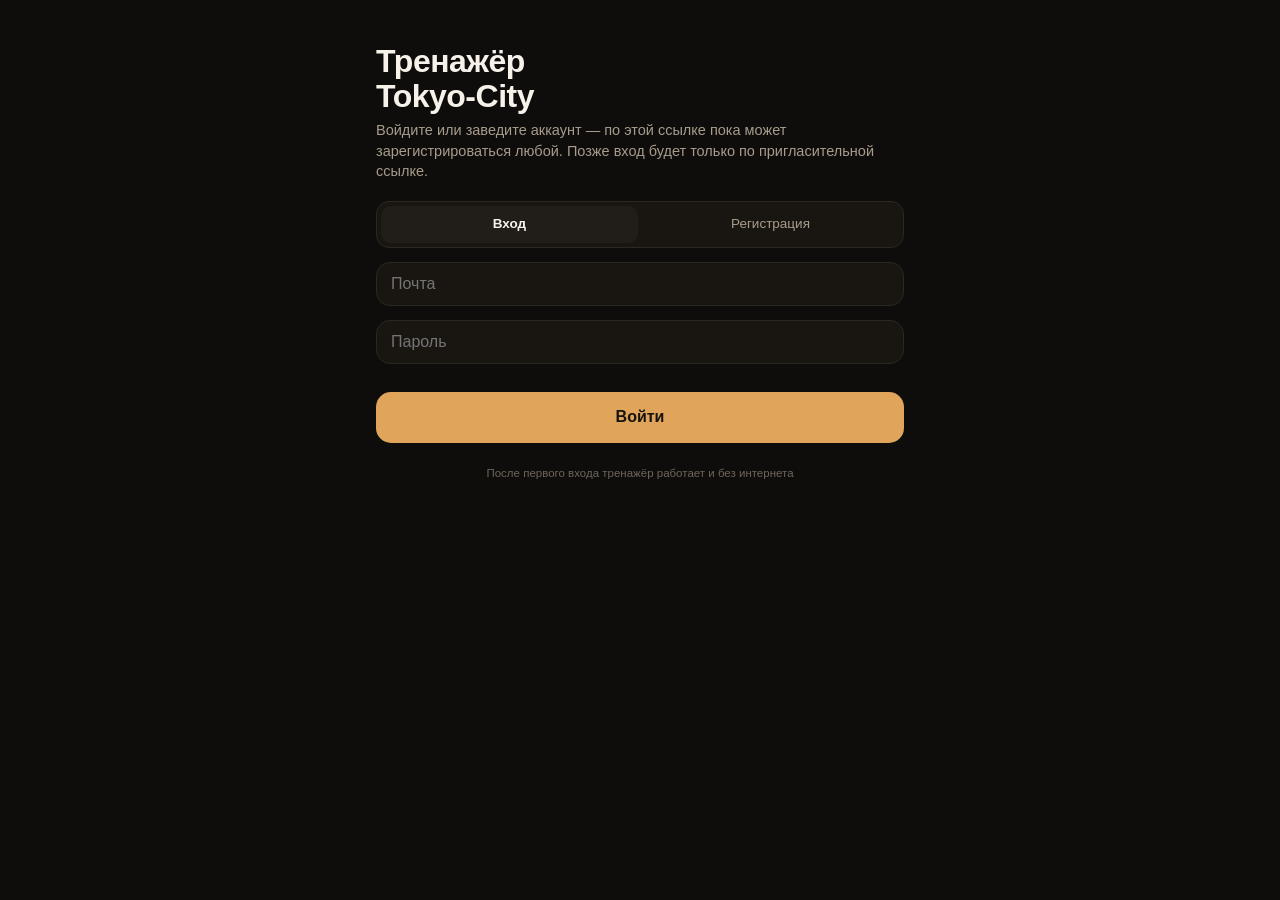
<file: docs/index.html>
<!doctype html>
<html lang="ru">
<head>
<meta charset="utf-8">
<meta name="viewport" content="width=device-width,initial-scale=1,viewport-fit=cover,maximum-scale=1">
<meta name="theme-color" content="#17140F">
<meta name="apple-mobile-web-app-capable" content="yes">
<title>Tokyo-City · тренажёр</title>
<style>
:root{
  --bg:#0F0D0B; --card:#191612; --card-2:#211D18; --line:#2C2721;
  --ink:#F6F2EA; --ink-2:#A79C8C; --ink-3:#6E655A;
  --acc:#E0A45B; --ok:#4FB477; --bad:#E2564B;
  --sans:-apple-system,BlinkMacSystemFont,'Segoe UI',Roboto,'Helvetica Neue',sans-serif;
  --mono:ui-monospace,'SF Mono',Menlo,Consolas,monospace;
  --r:18px;
}
*{box-sizing:border-box;-webkit-tap-highlight-color:transparent}
html,body{height:100%}
body{margin:0;background:var(--bg);color:var(--ink);font-family:var(--sans);
  font-size:16px;line-height:1.4;overscroll-behavior:none;
  padding:env(safe-area-inset-top) env(safe-area-inset-right) env(safe-area-inset-bottom) env(safe-area-inset-left)}
/* touch-action:manipulation убирает у Safari/Chrome ожидание второго касания:
   без него быстрый двойной тап по цифре зумит страницу, а первый тап приходит
   с задержкой 300 мс — на паде это ощущалось как «кнопка не нажалась». */
button,label,summary,.opt,.chip,.mode,.row a{touch-action:manipulation}
button{font:inherit;color:inherit;border:0;background:none;cursor:pointer}
.wrap{max-width:560px;margin:0 auto;padding:18px 16px 28px;min-height:100%;display:flex;flex-direction:column}
/* Экраны — flex-элементы колонки, а у них min-width:auto: горизонтальная лента чипсов
   растягивала весь экран до своей длины (на телефоне страница уезжала до 714 px
   и всё казалось мелким). Ограничиваем — тогда ленты скроллятся внутри себя. */
.wrap > *{min-width:0;max-width:100%}
.chips-row{max-width:100%}

/* ---------- шапка ---------- */
.top{display:flex;align-items:center;gap:12px;margin:0 -16px 14px;padding:0 16px;
  min-height:34px;position:sticky;top:env(safe-area-inset-top,0px);z-index:30;background:var(--bg)}
.top .back{width:34px;height:34px;border-radius:11px;background:var(--card);display:grid;place-items:center;
  font-size:18px;color:var(--ink-2);transition:.18s}
.top .back:active{transform:scale(.92)}
.bar{flex:1;height:6px;border-radius:6px;background:var(--card);overflow:hidden}
.bar i{display:block;height:100%;width:0;background:var(--acc);border-radius:6px;
  transition:width .35s cubic-bezier(.4,0,.2,1)}
.hearts{display:flex;gap:4px;font-size:13px;letter-spacing:1px}
.timer{font-family:var(--mono);font-size:14px;color:var(--ink-2);font-variant-numeric:tabular-nums}
.timer.warn{color:var(--bad)}
.count{font-family:var(--mono);font-size:13px;color:var(--ink-3)}

/* ---------- главный экран ---------- */
h1{font-size:27px;line-height:1.1;letter-spacing:-.5px;margin:8px 0 6px;font-weight:800}
.lead{color:var(--ink-2);font-size:14.5px;margin:0 0 20px}
.mode{display:block;width:100%;text-align:left;background:var(--card);border-radius:var(--r);padding:18px;
  margin-bottom:12px;border:1px solid var(--line);transition:transform .16s,border-color .2s}
.mode:active{transform:scale(.985)}
.mode b{display:block;font-size:18px;margin-bottom:4px}
.mode span{display:block;color:var(--ink-2);font-size:13.5px}
.mode .tags{display:flex;gap:6px;margin-top:12px;flex-wrap:wrap}
.mode .tags i{font-style:normal;font-family:var(--mono);font-size:11.5px;color:var(--acc);
  background:#E0A45B1a;border-radius:8px;padding:4px 8px}
.mode.ghost{background:transparent;border-style:dashed}
.mode.ghost b{color:var(--ink)}
.stats{display:grid;grid-template-columns:repeat(3,1fr);gap:8px;margin:6px 0 18px}
.stats div{background:var(--card);border-radius:14px;padding:12px;text-align:center}
.stats b{display:block;font-family:var(--mono);font-size:19px;color:var(--acc)}
.stats span{font-size:11px;color:var(--ink-3);letter-spacing:.02em}

/* ---------- карточка вопроса ---------- */
.stage{flex:1;display:flex;flex-direction:column;justify-content:center}
.q{background:var(--card);border-radius:22px;padding:clamp(13px,2vh,20px);
  border:1px solid var(--line);animation:in .26s cubic-bezier(.2,.8,.2,1);
  max-height:calc(100vh - 108px);overflow-y:auto}
@keyframes in{from{opacity:0;transform:translateY(14px) scale(.99)}to{opacity:1;transform:none}}
@keyframes shake{10%,90%{transform:translateX(-2px)}30%,70%{transform:translateX(4px)}50%{transform:translateX(-6px)}}
.q.shake{animation:shake .35s}
.q .drink{display:flex;align-items:center;gap:12px;margin-bottom:clamp(8px,1.6vh,14px)}
.q .drink img{width:clamp(40px,6vh,52px);height:clamp(40px,6vh,52px);border-radius:13px;
  object-fit:cover;background:var(--card-2);flex:0 0 auto}
.q .drink div{min-width:0}
.q .drink b{display:block;font-size:16px;line-height:1.2}
.q .drink span{font-size:11.5px;color:var(--ink-3);text-transform:uppercase;letter-spacing:.08em}
.q h2{font-size:clamp(17px,2.6vh,21px);line-height:1.25;margin:0 0 4px;font-weight:700;
  letter-spacing:-.3px}
.q .hint{font-size:12.5px;color:var(--ink-3);margin-top:6px}

/* таблица пака «пропущенная граммовка»: длинный состав прокручивается внутри себя,
   чтобы клавиатура осталась на экране */
.fillt{width:100%;border-collapse:collapse;margin-top:clamp(8px,1.4vh,14px);display:block;
  max-height:24vh;overflow-y:auto}
.fillt tbody{display:table;width:100%}
.fillt td{padding:clamp(4px,.8vh,7px) 0;border-bottom:1px solid var(--line);
  font-size:clamp(13px,1.8vh,14.5px);color:var(--ink-2)}
.fillt td+td{text-align:right;font-family:var(--mono);color:var(--ink);white-space:nowrap;padding-left:10px}
.fillt tr.miss td{color:var(--acc)}
.fillt tr.miss td+td{color:var(--acc);font-weight:700}
.fillt tr.tot td{border-bottom:0;color:var(--ink-3);font-size:13px;text-transform:uppercase;letter-spacing:.08em}
.fillt tr.tot td+td{color:var(--ink-2);text-transform:none;letter-spacing:0}
/* ввод числа */
.numrow{display:flex;align-items:center;gap:10px;margin-top:18px}
.numrow input{flex:1;width:100%;background:var(--card-2);border:1.5px solid var(--line);border-radius:15px;
  padding:14px 16px;font-family:var(--mono);font-size:24px;color:var(--ink);outline:none;
  transition:border-color .2s,background .2s;-moz-appearance:textfield}
.numrow input::-webkit-outer-spin-button,.numrow input::-webkit-inner-spin-button{-webkit-appearance:none;margin:0}
.numrow input:focus{border-color:var(--acc)}
.numrow .unit{font-family:var(--mono);font-size:16px;color:var(--ink-3);min-width:26px}
.go{background:var(--acc);color:#17140F;border-radius:15px;padding:14px 20px;font-weight:700;font-size:16px;
  transition:transform .15s,opacity .2s}
.go:active{transform:scale(.95)}
.go.wide{width:100%;margin-top:14px;text-align:center}

/* варианты */
.opts{display:grid;gap:8px;margin-top:16px}
.opt{background:var(--card-2);border:1.5px solid var(--line);border-radius:14px;padding:14px 16px;text-align:left;
  font-size:16px;transition:transform .14s,background .2s,border-color .2s}
.opt:active{transform:scale(.985)}
.opt.num{font-family:var(--mono);font-size:18px}
.opt.ok{border-color:var(--ok);background:#4FB4771f}
.opt.bad{border-color:var(--bad);background:#E2564B1f}
.opt.dim{opacity:.45}

/* фидбек */
.fb{margin-top:clamp(8px,1.4vh,14px);border-radius:14px;padding:clamp(9px,1.5vh,12px) 14px;
  font-size:14.5px;display:none;animation:in .2s ease-out}
.fb .next{display:inline-block;margin-top:8px;background:var(--acc);color:#17140F;
  border-radius:11px;padding:9px 16px;font-weight:700;font-size:14px}
.fb.show{display:block}
.fb.ok{background:#4FB4771f;color:#9EE0B8}
.fb.bad{background:#E2564B1f;color:#F3A8A2}
.fb b{font-family:var(--mono)}
/* Разбор: вердикт, свой ответ против правильного, состав целиком, выход. */
.fb .verd{font-family:var(--sans);font-weight:700;font-size:15px}
.fb .verd .vnote{font-weight:400;opacity:.55;font-size:12px;margin-left:6px}
.fb .cmp{display:flex;gap:8px;margin-top:9px;flex-wrap:wrap}
.fb .cmp .c{flex:1 1 130px;background:#0003;border-radius:11px;padding:7px 10px;
  border-left:3px solid transparent}
.fb .cmp .c span{display:block;font-size:10.5px;letter-spacing:.1em;text-transform:uppercase;
  color:var(--ink-3);margin-bottom:2px}
.fb .cmp .c b{font-size:16px;line-height:1.25;word-break:break-word}
.fb .cmp .c.ok{border-left-color:var(--ok);color:#9EE0B8}
.fb .cmp .c.bad{border-left-color:var(--bad);color:#F3A8A2;text-decoration:line-through;
  text-decoration-color:#E2564B99}
.fb .fbcard{display:flex;align-items:center;gap:10px;margin-top:10px;background:#0003;
  border-radius:11px;padding:7px 10px;cursor:pointer}
.fb .fbcard img{width:38px;height:38px;border-radius:9px;object-fit:cover;flex:0 0 38px}
.fb .fbcard .t{min-width:0;flex:1}
.fb .fbcard .t b{display:block;font-family:var(--sans);font-size:14px;color:var(--ink)}
.fb .fbcard .t span{font-size:11.5px;color:var(--ink-3)}
.fb .fbcard i{font-style:normal;font-size:12px;color:var(--acc);white-space:nowrap}
.fb .comp{display:grid;grid-template-columns:1fr auto;gap:1px 10px;margin-top:9px;
  background:#0002;border-radius:11px;padding:8px 10px}
.fb .comp dt{font-size:12.5px;color:var(--ink-2);line-height:1.5;min-width:0}
.fb .comp dd{margin:0;font-family:var(--mono);font-size:12.5px;color:var(--ink);
  text-align:right;line-height:1.5}
.fb .comp dt.hd{font-size:10.5px;letter-spacing:.12em;text-transform:uppercase;color:var(--ink-3);
  border-top:1px solid var(--line);margin-top:6px;padding-top:6px}
.fb .comp dd.hd{border-top:1px solid var(--line);margin-top:6px;padding-top:6px}
.fb .comp dt.g{color:var(--ink-3)}
.fb .comp dd.g{color:var(--acc)}
.fb .fbtot{display:flex;justify-content:space-between;margin-top:9px;padding-top:8px;
  border-top:1px solid #ffffff14;font-size:12.5px;color:var(--ink-2)}
.fb .fbtot b{font-size:14px;color:var(--ink)}
/* Шапка вопроса кликабельна только после ответа: до ответа это была бы подсказка. */
.q .drink.open{cursor:pointer}
.q .drink.open b::after{content:' ›';color:var(--acc)}
.pill{display:inline-block;font-family:var(--mono);background:#0003;border-radius:8px;padding:2px 7px;margin-left:4px}

/* результат */
.res{text-align:center;padding:10px 0}
.res .big{font-family:var(--mono);font-size:54px;font-weight:700;letter-spacing:-2px;line-height:1}
.res .big.win{color:var(--ok)}.res .big.lose{color:var(--bad)}
.res p{color:var(--ink-2);font-size:14.5px}

/* список ошибок */
.list{margin-top:6px}
.item{background:var(--card);border-radius:14px;padding:12px 14px;margin-bottom:8px;border:1px solid var(--line);
  display:flex;gap:12px;align-items:center;animation:in .2s ease-out}
.item img{width:40px;height:40px;border-radius:10px;object-fit:cover;flex:0 0 40px;background:var(--card-2)}
.item .txt{flex:1;min-width:0}
.item .txt b{display:block;font-size:14px;font-weight:600;line-height:1.25}
.item .txt span{font-size:12px;color:var(--ink-3)}
.item .ans{font-family:var(--mono);font-size:14px;color:var(--ok);white-space:nowrap}
.item .cnt{font-family:var(--mono);font-size:11px;color:var(--bad)}
.empty{text-align:center;color:var(--ink-3);padding:40px 10px;font-size:14.5px}
.hidden{display:none!important}
.row{display:flex;gap:8px;margin-top:14px}
.row .go{flex:1}
.ghostbtn{border:1px solid var(--line);border-radius:15px;padding:14px 18px;color:var(--ink-2);flex:1;text-align:center;
  transition:transform .15s}
.ghostbtn:active{transform:scale(.96)}

/* ---------- модалка с рецептом ---------- */
.modal{position:fixed;inset:0;z-index:100;display:flex;align-items:flex-end;justify-content:center;
  background:#000000a6;backdrop-filter:blur(6px);opacity:0;pointer-events:none;transition:opacity .22s}
.modal.on{opacity:1;pointer-events:auto}
.sheet-card{width:100%;max-width:560px;max-height:92vh;overflow-y:auto;background:var(--card);
  border-radius:24px 24px 0 0;padding:0 0 26px;transform:translateY(100%);
  transition:transform .28s cubic-bezier(.2,.85,.25,1);-webkit-overflow-scrolling:touch}
.modal.on .sheet-card{transform:none}
/* Шапка карточки липкая и всегда держит кнопку возврата: одной «шторки» мало —
   с телефона было непонятно, как выйти обратно в справочник. */
.sheet-card .grip{position:sticky;top:0;background:var(--card);
  padding:10px 14px 8px;display:flex;align-items:center;gap:10px;z-index:2;
  border-bottom:1px solid var(--line)}
.sheet-card .grip i{width:42px;height:4px;border-radius:4px;background:var(--line);display:block;
  position:absolute;left:50%;transform:translateX(-50%);top:6px}
.sheet-card .grip .cls{display:flex;align-items:center;gap:6px;font-size:14px;color:var(--ink-2);
  background:var(--card-2);border-radius:11px;padding:8px 13px 8px 9px;transition:transform .15s}
.sheet-card .grip .cls:active{transform:scale(.94)}
.sheet-card .grip .cls b{font-size:17px;font-weight:400;line-height:1}
.rc{padding:0 18px}
.rc .hero{width:100%;height:210px;object-fit:contain;border-radius:16px;background:var(--card-2);display:block;padding:6px}
.rc h3{font-size:23px;margin:14px 0 8px;letter-spacing:-.4px;line-height:1.15}
.rc .chips{display:flex;flex-wrap:wrap;gap:6px;margin-bottom:14px}
.rc .chips span{font-size:11.5px;letter-spacing:.04em;text-transform:uppercase;color:var(--ink-2);
  background:var(--card-2);border-radius:9px;padding:5px 9px}
.rc .chips span.a{background:#E0A45B1f;color:var(--acc)}
.rc .lbl{font-size:11px;letter-spacing:.14em;text-transform:uppercase;color:var(--ink-3);margin:16px 0 7px}
.rc table{width:100%;border-collapse:collapse}
.rc td{padding:6px 0;border-bottom:1px solid var(--line);font-size:14.5px;vertical-align:baseline}
.rc td.a{text-align:right;font-family:var(--mono);font-size:14px;white-space:nowrap;padding-left:10px}
.rc tr.g td{color:var(--ink-2)} .rc tr.g td.a{color:var(--acc)}
.rc td.s{width:34px;padding-left:6px;text-align:right}
.rc td.s .star{width:28px;height:28px;flex:none;background:transparent;font-size:15px}
.icard>summary .star{width:28px;height:28px;flex:none;background:transparent;font-size:15px}
.rc .method{font-size:14.5px;line-height:1.5;color:var(--ink-2)}
.rc .method b{color:var(--ink)}
.rc .formula{font-family:var(--mono);font-size:12.5px;line-height:1.5;background:var(--card-2);
  border-radius:12px;padding:11px 13px;color:var(--ink-2);margin-top:14px}
.rc .keyb{background:#E0A45B14;border-radius:12px;padding:12px 14px;margin-top:12px;font-size:14px;line-height:1.45}
.rc .keyb b{display:block;font-size:11px;letter-spacing:.14em;text-transform:uppercase;color:var(--acc);margin-bottom:5px}
.rc .var{border:1px dashed var(--line);border-radius:12px;padding:11px 13px;margin-top:10px}
.rc .var b{display:block;font-size:14px;margin-bottom:4px}
.rc .var p{margin:0;font-size:13px;color:var(--ink-2);line-height:1.45}
.rc .serve{font-size:13px;color:var(--ink-3);font-style:italic;margin-top:8px}
.rc .straw{font-size:11px;color:var(--ink-3);opacity:.65;margin-top:4px}

/* ---------- справочник ---------- */
/* шапка экрана: заголовок и возврат на главную (у quiz своя шапка #top).
   Липкая: в справочнике и базе вопросов список длинный, и без этого до кнопки
   «назад» приходилось листать вверх через сотни строк. */
/* Кнопка возврата обязана быть видна всегда, как бы далеко ни листали, — поэтому
   шапка липкая на КАЖДОМ экране. Прилипает не к нулю, а к безопасной зоне:
   body сдвинут на env(safe-area-inset-top), но липкий элемент при отрыве считает
   позицию от края viewport и уезжал бы под вырез iPhone. */
.scrhead{display:flex;align-items:center;gap:10px;margin:0 -16px 12px;padding:6px 16px 8px;
  position:sticky;top:env(safe-area-inset-top,0px);z-index:30;background:var(--bg)}
.scrhead::after{content:'';position:absolute;left:0;right:0;bottom:0;height:1px;
  background:var(--line);opacity:.7}
.scrhead h1{font-size:23px;margin:0}
.scrhead .back{width:34px;height:34px;border-radius:11px;background:var(--card);display:grid;
  place-items:center;font-size:20px;color:var(--ink-2);flex:0 0 34px;transition:.18s}
.scrhead .back:active{transform:scale(.92)}

/* переключатель порядка: по главам пособия или как в исходной таблице */
.seg{display:flex;gap:4px;background:var(--card);border:1px solid var(--line);border-radius:13px;
  padding:4px;margin-bottom:14px}
.seg button{flex:1;border-radius:10px;padding:9px 6px;font-size:13.5px;color:var(--ink-2);
  transition:background .18s,color .18s}
.seg button.on{background:var(--card-2);color:var(--ink);font-weight:600}

.search{width:100%;background:var(--card);border:1.5px solid var(--line);border-radius:14px;
  padding:12px 14px;color:var(--ink);font-size:16px;outline:none;margin-bottom:14px;transition:border-color .2s}
.search:focus{border-color:var(--acc)}
.chgroup{margin:18px 0 8px;display:flex;align-items:center;gap:8px;font-size:12px;letter-spacing:.1em;
  text-transform:uppercase;color:var(--ink-3)}
.chgroup i{width:8px;height:8px;border-radius:50%;display:block}
/* Строка справочника показывает состав сразу: на телефоне открывать каждую карточку,
   чтобы увидеть граммовки, слишком долго. Шапка строки — flex, состав под ней — сетка
   «название / количество», числа моноширинным и всегда прижаты вправо. */
.rrow{display:block;background:var(--card);border:1px solid var(--line);
  border-radius:14px;padding:10px 12px;margin-bottom:7px;width:100%;text-align:left;transition:transform .14s}
.rrow:active{transform:scale(.985)}
.rrow .h{display:flex;align-items:center;gap:12px}
.rrow img{width:38px;height:38px;border-radius:10px;object-fit:cover;background:var(--card-2);flex:0 0 38px}
.rrow .t{flex:1;min-width:0}
.rrow .t b{display:block;font-size:14.5px;font-weight:600;line-height:1.25}
.rrow .t span{font-size:11.5px;color:var(--ink-3)}
.rrow .v{font-family:var(--mono);font-size:12.5px;color:var(--acc);white-space:nowrap}
.rrow .comp{display:grid;grid-template-columns:1fr auto;gap:1px 10px;margin-top:9px;
  padding-top:8px;border-top:1px solid var(--line)}
.rrow .comp dt{font-size:12.5px;color:var(--ink-2);line-height:1.5;min-width:0;
  overflow:hidden;text-overflow:ellipsis;white-space:nowrap}
.rrow .comp dd{margin:0;font-family:var(--mono);font-size:12.5px;color:var(--ink);
  line-height:1.5;white-space:nowrap;text-align:right}
.rrow .comp dt.hd{font-size:10.5px;letter-spacing:.12em;text-transform:uppercase;
  color:var(--ink-3);margin-top:6px;padding-top:6px;border-top:1px solid var(--line)}
.rrow .comp dd.hd{border-top:1px solid var(--line);margin-top:6px;padding-top:6px}
.rrow .comp .g dt,.rrow .comp dt.g{color:var(--ink-3)}
.rrow .comp dd.g{color:var(--acc)}
details.cheatbox{margin-bottom:10px}
details.cheatbox>summary{list-style:none;cursor:pointer;background:var(--card);border:1px dashed var(--line);
  border-radius:14px;padding:12px 14px;font-size:14px;color:var(--ink-2)}
details.cheatbox>summary::-webkit-details-marker{display:none}
details.cheatbox>summary::after{content:'＋';float:right;color:var(--ink-3)}
details.cheatbox[open]>summary{color:var(--ink);margin-bottom:8px}
details.cheatbox[open]>summary::after{content:'−'}
details.cheat{background:var(--card);border:1px solid var(--line);border-radius:14px;padding:12px 14px;margin-bottom:8px}
details.cheat summary{cursor:pointer;font-weight:600;font-size:15px;list-style:none}
details.cheat summary::-webkit-details-marker{display:none}
details.cheat summary::after{content:'＋';float:right;color:var(--ink-3);font-weight:400}
details.cheat[open] summary::after{content:'−'}
details.cheat .in{margin-top:10px;font-size:13.5px;line-height:1.5;color:var(--ink-2)}
details.cheat table{width:100%;border-collapse:collapse;font-size:13px}
details.cheat td{padding:5px 0;border-bottom:1px solid var(--line);vertical-align:top}
details.cheat td+td{text-align:right;font-family:var(--mono);white-space:nowrap;padding-left:10px}
details.cheat b{color:var(--ink)}
.fbbtn{margin-top:9px;display:inline-block;background:#0004;border-radius:10px;padding:7px 12px;
  font-size:13px;color:var(--ink);border:1px solid var(--line)}
.foot{margin-top:auto;padding-top:22px;text-align:center;color:var(--ink-3);font-size:11.5px}
.handoff{font-family:var(--mono);font-size:11px;color:var(--acc);word-break:break-all;
  background:#0004;border-radius:10px;padding:8px 10px;margin-top:8px;user-select:all}

/* ---------- избранное ---------- */
.star{flex:0 0 34px;width:34px;height:34px;border-radius:11px;background:var(--card-2);
  display:grid;place-items:center;font-size:16px;color:var(--ink-3);transition:transform .15s,color .2s}
.star:active{transform:scale(.88)}
.star.on{color:var(--acc)}
.star.off{font-size:15px}
.star.off.on{color:var(--bad)}
.rrow .h .star{background:transparent;width:28px;height:28px;flex:0 0 28px;font-size:15px}
/* Две звезды: слева — коктейль целиком, справа — сам вопрос. Раньше была только
   вторая, и человек, положивший в избранное коктейль, видел в вопросе пустую звезду
   и решал, что избранное не сохранилось. */
.q .drink .stars{margin-left:auto;display:flex;gap:6px;flex:none}
.q .drink .stars .star{flex:0 0 30px;width:30px;height:30px;font-size:15px}
.q .drink .stars .star:first-child{background:transparent;border:1px solid var(--line)}

/* ---------- чипсы фильтров (виды напитков, темы вопросов) ---------- */
.chips-row{display:flex;gap:6px;overflow-x:auto;padding-bottom:4px;margin-bottom:12px;
  scrollbar-width:none;-webkit-overflow-scrolling:touch}
.chips-row::-webkit-scrollbar{display:none}
.chip{flex:0 0 auto;background:var(--card);border:1px solid var(--line);border-radius:11px;
  padding:8px 12px;font-size:13px;color:var(--ink-2);white-space:nowrap;transition:.18s}
.chip.on{background:#E0A45B1f;border-color:var(--acc);color:var(--acc);font-weight:600}
.chip.off.on{background:#E2564B1f;border-color:var(--bad);color:var(--bad)}
.chip i{font-style:normal;font-family:var(--mono);font-size:11px;opacity:.7;margin-left:5px}

/* ---------- своя клавиатура вместо нативной ---------- */
/* На телефоне системная цифровая клавиатура закрывала карточку целиком и прыгала
   при каждом фокусе. Своя всегда на месте и не двигает вёрстку. */
.numbox{margin-top:16px}
.numbox{margin-top:clamp(10px,1.6vh,16px)}
.numbox .disp{display:flex;align-items:center;gap:10px;background:var(--card-2);
  border:1.5px solid var(--line);border-radius:15px;padding:clamp(6px,1.1vh,12px) 16px;
  transition:border-color .2s}
.numbox .disp.focus{border-color:var(--acc)}
.numbox .disp.ok{border-color:var(--ok)} .numbox .disp.bad{border-color:var(--bad)}
.numbox .val{flex:1;font-family:var(--mono);font-size:clamp(20px,2.9vh,26px);line-height:1.1;
  min-height:clamp(24px,3vh,30px);color:var(--ink);word-break:break-all}
.numbox .val.ph{color:var(--ink-3)}
.numbox .val i{font-style:normal;display:inline-block;width:2px;height:24px;background:var(--acc);
  vertical-align:-4px;animation:blink 1s steps(1) infinite}
@keyframes blink{50%{opacity:0}}
.numbox .unit{font-family:var(--mono);font-size:16px;color:var(--ink-3)}
/* Ответ дан — клавиатура больше не нужна. Прячем её, иначе вердикт «Верно/Неверно»
   уезжает под нижний край экрана (проверяли на iPhone 12). */
.numbox.answered .pad{display:none}
/* Отклик на нажатие: на телефоне палец закрывает кнопку, и без отклика непонятно,
   засчиталось ли касание. Раньше кнопка целиком заливалась акцентом — слишком резко.
   Теперь короткая пульсация: сжатие и расходящееся кольцо, без смены цвета.
   Вешается на pointerdown, поэтому не ждёт click и не запаздывает. */
.pad button{position:relative}
.pad button.hit{animation:pulse .26s cubic-bezier(.22,.9,.3,1)}
@keyframes pulse{
  0%  {transform:scale(.94); box-shadow:0 0 0 0 rgba(224,164,91,.45)}
  55% {transform:scale(1.015);box-shadow:0 0 0 7px rgba(224,164,91,0)}
  100%{transform:none;        box-shadow:0 0 0 0 rgba(224,164,91,0)}
}
.numbox .disp.hit{border-color:rgba(224,164,91,.55)}
/* На компьютере число набирают с клавиатуры — экранные цифры только занимают место.
   Кнопка «Ответ» остаётся: ей же отвечает мышь. */
/* базовое правило идёт до медиазапроса, иначе перебивает его при равной специфичности */
.padhint{display:none;font-size:12.5px;color:var(--ink-3);margin-top:10px}
@media (hover:hover) and (pointer:fine){
  .pad{grid-template-columns:1fr}
  .pad button[data-d], .pad button[data-del]{display:none}
  .padhint{display:block}
}
/* Клавиатура ужимается по высоте экрана: на маленьком телефоне с длинным составом
   всё равно должна помещаться целиком, без прокрутки до кнопки «Ответ». */
.pad{display:grid;grid-template-columns:repeat(3,1fr);gap:clamp(5px,1vh,8px);
  margin-top:clamp(8px,1.4vh,12px)}
.pad button{background:var(--card-2);border:1px solid var(--line);border-radius:13px;
  padding:clamp(6px,1.15vh,14px) 0;font-family:var(--mono);font-size:clamp(16px,2vh,21px);
  transition:transform .12s,background .18s}
.pad button:active{transform:scale(.96)}
.pad button.act{background:var(--acc);color:#17140F;font-family:var(--sans);font-size:16px;font-weight:700}
.pad button.sub{color:var(--ink-2);font-size:19px}
/* Стрелки над «2» и «3»: ниже цифр по высоте, чтобы не отъедать место у пада. */
.pad button.nav{padding:clamp(3px,.7vh,7px) 0;font-size:clamp(14px,1.7vh,18px);
  color:var(--acc);background:transparent;border-color:transparent}
.pad button.nav:active{background:var(--card-2)}
@media (hover:hover) and (pointer:fine){ .pad button.nav, .pad>span{display:none} }
.pad .quick{grid-column:1/-1;display:flex;gap:6px;overflow-x:auto;scrollbar-width:none}
.pad .quick::-webkit-scrollbar{display:none}
.pad .quick button{flex:0 0 auto;padding:9px 14px;font-size:15px;border-radius:11px;color:var(--ink-2)}

/* ---------- график смен ----------
   Сетка «сотрудник × день» как в рабочей таблице: колонка с именами прилипшая,
   дни листаются вбок. Вертикально шапка не липнет намеренно — при восьми
   сотрудниках таблица короче экрана, а overflow-x:auto всё равно сделал бы
   контейнер прокручиваемым и по вертикали, оторвав шапку от страницы. */
.schtop{display:flex;align-items:center;gap:10px;margin-bottom:12px}
.schnav{width:36px;height:36px;flex:0 0 36px;border-radius:12px;background:var(--card);
  display:grid;place-items:center;font-size:19px;color:var(--ink-2)}
.schnav:active{background:var(--card-2)}
.schper{flex:1;text-align:center;min-width:0}
.schper b{display:block;font-size:16px}
.schper span{font-size:10.5px;color:var(--ink-3);text-transform:uppercase;letter-spacing:.1em}
.schscroll{overflow-x:auto;-webkit-overflow-scrolling:touch;border:1px solid var(--line);
  border-radius:14px;background:var(--card)}
.schscroll::-webkit-scrollbar{height:0}
.schgrid{border-collapse:separate;border-spacing:0;font-size:12.5px;width:max-content}
.schgrid th,.schgrid td{white-space:nowrap;text-align:center;padding:0}
.schgrid .nm{position:sticky;left:0;z-index:2;background:var(--card);text-align:left;
  min-width:124px;max-width:124px;padding:7px 10px;border-right:1px solid var(--line)}
.schgrid .nm b{display:block;font-size:12.5px;font-weight:600;overflow:hidden;text-overflow:ellipsis}
.schgrid .nm span{font-size:10.5px;color:var(--ink-3);font-family:var(--mono)}
.schgrid thead .nm{background:var(--card-2);color:var(--ink-3);font-weight:400;font-size:11px}
.schgrid thead th{background:var(--card-2);min-width:56px;padding:5px 3px;
  border-bottom:1px solid var(--line);vertical-align:top}
.schgrid thead th i{display:block;font-style:normal;font-size:10px;color:var(--ink-3);
  text-transform:uppercase;letter-spacing:.06em}
.schgrid thead th b{display:block;font-size:14px;line-height:1.15}
/* Счётчик барменов на смене. Смены на чужой точке в него не входят. */
.schgrid thead th u{display:block;text-decoration:none;font-family:var(--mono);font-size:10px;
  color:var(--ink-3);margin:3px 6px 0;padding-top:3px;border-top:1px solid #ffffff12}
.schgrid thead th u em{font-style:normal;color:var(--acc)}
.schgrid thead th.few u{color:var(--bad)}          /* людей меньше минимума */
.schgrid thead th.over b{color:var(--acc)}         /* перебор по часам */
.schgrid tbody tr+tr td{border-top:1px solid var(--line)}
.schgrid td.c{font-family:var(--mono);font-size:12px;padding:7px 4px;color:var(--ink);
  border-left:1px solid #ffffff08;line-height:1.25}
.schgrid td.c.off{background:#E2564B22;color:#E2564B;font-size:14px}
.schgrid td.c.away{background:#E0A45B1f;color:var(--acc)}
.schgrid td.c.away em{display:block;font-style:normal;font-size:9px;opacity:.8}
.schgrid td.c.wish{background:#ffffff14;color:#F6F2EA}
.schnote{background:var(--card);border-radius:12px;padding:9px 12px;margin-top:8px;
  font-size:13px;color:var(--ink-2)}
.schnote b{display:block;font-size:11px;color:var(--ink-3);text-transform:uppercase;
  letter-spacing:.08em;margin-bottom:2px}
.schnote.ev{border-left:3px solid var(--acc)}
.schbar{display:flex;gap:6px;overflow-x:auto;scrollbar-width:none;margin-bottom:10px}
.schbar::-webkit-scrollbar{display:none}
.schbar .chip{flex:0 0 auto}
.chip.go2{background:var(--acc);color:#17140F;border-color:var(--acc);font-weight:700}
.chip.bad{background:#E2564B33;border-color:var(--bad);color:#F3A8A2}
.chip em{font-style:normal;margin-left:6px;opacity:.6}
.note.bad{border-color:var(--bad);color:#F3A8A2}
/* Клетка, которую можно править: еле заметная рамка, чтобы было видно зону тапа. */
.schgrid td.c.ed{cursor:pointer;box-shadow:inset 0 0 0 1px #ffffff10}
.schgrid td.c.ed:active{background:#ffffff1a}
/* Пожелание под пустой клеткой — светло-серая заливка с приглушённым текстом,
   ровно как просил заказчик: видно, что человек просил, но это ещё не график. */
.schgrid td.c.wishbg{background:#ffffff12;color:var(--ink-3)}
/* нижний лист «смена на день» */
.schcell{padding:2px 2px 8px}
.schcell h3{margin:0;font-size:18px}
.schcell .lead{margin:2px 0 12px;font-size:12.5px;color:var(--ink-3)}
.schcell .lbl{font-size:10.5px;letter-spacing:.12em;text-transform:uppercase;color:var(--ink-3);
  margin:12px 0 6px}
.hrow{display:flex;gap:5px;overflow-x:auto;scrollbar-width:none;padding-bottom:2px}
.hrow::-webkit-scrollbar{display:none}
.hb{flex:0 0 auto;min-width:42px;padding:9px 0;border-radius:11px;background:var(--card-2);
  border:1px solid var(--line);font-family:var(--mono);font-size:15px;color:var(--ink-2)}
.hb.on{background:var(--acc);border-color:var(--acc);color:#17140F;font-weight:700}
.hb:active{transform:scale(.94)}
/* сотрудники */
.strow{background:var(--card);border:1px solid var(--line);border-radius:14px;
  padding:11px 12px;margin-bottom:8px}
.strow .hd{display:flex;gap:8px;align-items:center;margin-bottom:8px}
.strow .nmin{flex:1;min-width:0;background:var(--card-2);border:1px solid var(--line);
  border-radius:10px;padding:8px 10px;color:var(--ink);font-size:14.5px}
/* Подписи и числовые поля нужны и в карточке сотрудника, и в листе дня,
   и в настройках — поэтому селекторы общие, а не привязаны к .strow. */
.nlab{display:flex;align-items:center;gap:6px;font-size:11.5px;color:var(--ink-3)}
.hin{width:66px;background:var(--card-2);border:1px solid var(--line);border-radius:10px;
  padding:7px 8px;color:var(--ink);font-family:var(--mono);font-size:14px}
/* события дня, виды и настройки */
.schnav.off{opacity:.3;pointer-events:none}
.schgrid thead th[data-day]{cursor:pointer}
.schgrid thead th u em{font-style:normal;font-size:13px;line-height:0}
.evlist{display:flex;flex-direction:column;gap:6px}
.evrow{display:flex;align-items:center;gap:8px;background:var(--card-2);border-radius:11px;
  padding:8px 10px;border-left:3px solid var(--line);font-size:13.5px}
.evrow span{flex:1;min-width:0}
.evrow em{font-style:normal;font-family:var(--mono);font-size:11.5px;color:var(--acc)}
.evrow .star{flex:0 0 28px;width:28px;height:28px;font-size:13px;background:transparent}
.strow .swatch{width:16px;height:16px;border-radius:5px;flex:0 0 16px}
.chip.sw{width:26px;min-width:26px;padding:0;height:26px;border-radius:8px;border:2px solid transparent}
.chip.sw.on{border-color:var(--ink)}
.dowgrid{display:grid;grid-template-columns:repeat(7,1fr);gap:5px;margin-top:8px}
.dowgrid label{display:flex;flex-direction:column;align-items:center;gap:4px}
.dowgrid i{font-style:normal;font-size:10.5px;color:var(--ink-3);text-transform:uppercase}
.dowgrid .hin{width:100%;text-align:center;padding:8px 2px}
/* Два поля лимита в ряд: на 390 px «часов» и «барменов» с кнопками в одну строку
   не помещались и уезжали за край. */
.ovrgrid{display:grid;grid-template-columns:1fr 1fr;gap:8px;margin-top:8px}
.ovrgrid .nlab{flex-direction:column;align-items:stretch;gap:4px}
.ovrgrid .nlab i{font-style:normal;font-size:10.5px;text-transform:uppercase;letter-spacing:.08em}
.ovrgrid .hin{width:100%}
/* Шкала нагрузки в профиле. Полоса упирается в 150%: при 300% она перестаёт
   что-либо показывать, а цвет и подпись всё равно скажут главное. */
.loadbar{position:relative;height:34px;border-radius:11px;background:var(--card-2);
  border:1px solid var(--line);overflow:hidden;margin-top:10px}
.loadbar i{position:absolute;left:0;top:0;bottom:0;background:var(--ink-3);
  transition:width .35s ease-out}
.loadbar span{position:absolute;inset:0;display:grid;place-items:center;font-size:12.5px;
  font-family:var(--mono);color:var(--ink)}
.loadbar.good i{background:#4FB47755} .loadbar.good{border-color:var(--ok)}
.loadbar.low  i{background:#E0A45B44} .loadbar.low{border-color:var(--acc)}
.loadbar.high i{background:#E2564B44} .loadbar.high{border-color:var(--bad)}
.mylist{margin-top:10px;display:flex;flex-direction:column;gap:5px}
.myrow{display:flex;align-items:center;gap:10px;background:var(--card);border-radius:11px;
  padding:8px 11px;font-size:13.5px}
.myrow i{font-style:normal;font-family:var(--mono);font-size:12px;color:var(--ink-3);
  flex:0 0 52px}
.myrow b{font-family:var(--mono);font-size:14px;flex:0 0 58px}
.myrow span{color:var(--ink-3);font-size:12px;min-width:0;overflow:hidden;text-overflow:ellipsis}
.myrow.off b{color:var(--bad)}
.myday{display:flex;align-items:baseline;gap:8px;margin:10px 0 2px;font-size:12px;
  color:var(--ink-2);text-transform:uppercase;letter-spacing:.08em}
.myday em{font-style:normal;font-family:var(--mono);font-size:11px;color:var(--ink-3);
  text-transform:none;letter-spacing:0}
.myday:first-child{margin-top:0}
.addrow{display:flex;gap:8px;margin-top:8px}
.addrow .nmin{flex:1;min-width:0}
.addrow .chip{flex:0 0 auto}
.schcell input[type=date]{font-family:var(--mono)}
/* Значок живой синхронизации: маленькая точка в шапке периода. */
.rtdot{display:inline-block;width:6px;height:6px;border-radius:50%;background:var(--ok);
  margin-left:6px;vertical-align:middle;opacity:.85}
.rtdot.off{background:var(--ink-3);opacity:.5}

/* ---------- «впиши весь состав» ---------- */
.fillt tr.act td{color:var(--acc)}
.fillt td .slot{display:inline-block;min-width:58px;text-align:right;border-bottom:1.5px dashed var(--line);
  padding-bottom:1px;color:var(--ink-3)}
.fillt tr.act td .slot{border-color:var(--acc);color:var(--acc)}
.fillt tr.done td .slot{border-style:solid;border-color:var(--line);color:var(--ink)}
.fillt tr.wrong td .slot{border-color:var(--bad);color:var(--bad)}
.fillt tr.right td .slot{border-color:var(--ok);color:var(--ok)}

/* ---------- ингредиент во всех коктейлях ---------- */
.icard{background:var(--card);border:1px solid var(--line);border-radius:14px;margin-bottom:8px;overflow:hidden}
.icard>summary{list-style:none;cursor:pointer;padding:12px 14px;display:flex;align-items:baseline;gap:10px}
.icard>summary::-webkit-details-marker{display:none}
.icard>summary b{flex:1;font-size:14.5px;font-weight:600}
.icard>summary .n{font-family:var(--mono);font-size:12px;color:var(--ink-3)}
.icard>summary .d{font-family:var(--mono);font-size:12.5px;color:var(--acc)}
.icard[open]>summary{border-bottom:1px solid var(--line)}
.icard table{width:100%;border-collapse:collapse;padding:0 14px}
.icard td{padding:7px 14px;border-bottom:1px solid var(--line);font-size:13.5px;color:var(--ink-2)}
.icard tr:last-child td{border-bottom:0}
.icard td+td{text-align:right;font-family:var(--mono);color:var(--ink);white-space:nowrap}
.icard tr.g td{color:var(--ink-3)} .icard tr.g td+td{color:var(--acc)}

/* ---------- значок «включён фильтр» на карточке режима ---------- */
/* .mode span{display:block} растягивал бы значок на всю кнопку и уносил крестик
   на отдельную строку — поэтому display задан явно и с той же специфичностью. */
.mode .filt, .filt{display:inline-flex;align-items:center;gap:6px;margin-top:10px;
  background:#E0A45B1f;border:1px solid var(--acc);border-radius:10px;padding:5px 8px;
  font-size:12px;color:var(--acc);max-width:100%;vertical-align:top}
.filt+.filt{margin-left:6px}
.filt b{font-weight:600;overflow:hidden;text-overflow:ellipsis;white-space:nowrap}
.mode .filt .x, .filt .x{display:inline-block;flex:0 0 auto;background:#0003;border-radius:7px;
  padding:1px 6px;font-size:12px;color:var(--acc);line-height:1.4}
.filt .x:active{transform:scale(.9)}

.rm-done{color:var(--ok)} .rm-work{color:var(--acc)} .rm-plan{color:var(--ink-3)}

/* ---------- профиль ---------- */
.pcard{display:flex;gap:14px;align-items:center;background:var(--card);border:1px solid var(--line);
  border-radius:16px;padding:14px;margin-bottom:14px}
.pav{width:52px;height:52px;border-radius:16px;background:#E0A45B1f;color:var(--acc);
  display:grid;place-items:center;font-size:22px;font-weight:700;flex:0 0 52px}
.pcard b{display:block;font-size:15px;overflow-wrap:anywhere}
.pcard span{font-size:12.5px;color:var(--ink-3)}
.pbar{margin-bottom:10px}
.pbar .t{display:flex;justify-content:space-between;font-size:13px;color:var(--ink-2);margin-bottom:5px}
.pbar .t b{font-family:var(--mono);color:var(--ink)}
.pbar i{display:block;height:8px;border-radius:8px;background:var(--card-2);overflow:hidden}
.pbar u{display:block;height:100%;border-radius:8px;text-decoration:none;
  transition:width .5s cubic-bezier(.4,0,.2,1)}
.qrwrap{background:#fff;border-radius:16px;padding:14px;display:grid;place-items:center;margin:6px 0 4px}
.qrwrap canvas{width:100%;max-width:260px;height:auto;image-rendering:pixelated}

/* ---------- прочее ---------- */
.tagline{font-size:11px;color:var(--acc);letter-spacing:.06em;text-transform:uppercase;
  background:#E0A45B14;border-radius:7px;padding:2px 7px;display:inline-block;margin-top:3px}
.subhead{font-size:12px;letter-spacing:.1em;text-transform:uppercase;color:var(--ink-3);margin:18px 0 8px}
.mode .sub2{margin-top:8px;padding-left:10px;border-left:2px solid var(--line);
  font-size:12.5px;color:var(--ink-2);display:block}
.mode .sub2 i{font-style:normal;color:var(--ink-3)}
.note{background:var(--card);border:1px dashed var(--line);border-radius:14px;padding:12px 14px;
  font-size:13.5px;color:var(--ink-2);margin-bottom:10px}
.qrow{display:block;width:100%;text-align:left;background:var(--card);border:1px solid var(--line);
  border-radius:13px;padding:11px 13px;margin-bottom:7px;transition:transform .14s}
.qrow:active{transform:scale(.985)}
/* Длинные ответы («Малина + Ежевика + Апельсин…») с nowrap распирали строку,
   а вместе с ней и всю страницу: на телефоне вёрстка уезжала вбок и мельчала.
   Ответ переносится и занимает не больше половины строки. */
.qrow .hd{display:flex;gap:10px;align-items:flex-start;flex-wrap:wrap}
.qrow .hd b{flex:1 1 55%;min-width:0;font-size:14px;font-weight:600;line-height:1.3;
  overflow-wrap:anywhere}
.qrow .hd .a{font-family:var(--mono);font-size:13.5px;color:var(--ok);
  flex:0 1 auto;max-width:100%;text-align:right;margin-left:auto;overflow-wrap:anywhere}
.qrow .mt{font-size:11.5px;color:var(--ink-3);margin-top:5px}
.gcard{background:var(--card);border:1px solid var(--line);border-radius:14px;padding:12px 14px;margin-bottom:8px}
.gcard .hd{display:flex;gap:12px;align-items:center}
.gcard img{width:44px;height:44px;border-radius:11px;object-fit:cover;background:var(--card-2);flex:0 0 44px}
.gcard b{font-size:15px;display:block}
.gcard .st{font-size:12px;color:var(--acc);font-family:var(--mono)}
.gcard .dr{font-size:12.5px;color:var(--ink-3);margin-top:8px;line-height:1.5}
@media (min-width:620px){ .wrap{padding-top:36px} h1{font-size:32px} }
</style>
<link rel="manifest" href="manifest.webmanifest">
<link rel="icon" type="image/png" sizes="192x192" href="icon-192.png">
<link rel="icon" type="image/png" sizes="512x512" href="icon-512.png">
<link rel="apple-touch-icon" href="icon-192.png">
<meta name="apple-mobile-web-app-status-bar-style" content="black-translucent">
<meta name="mobile-web-app-capable" content="yes">
</head>
<body>
<div class="wrap">
  <div class="top hidden" id="top">
    <button class="back" id="back">‹</button>
    <button class="back hidden" id="prev" title="Предыдущий вопрос">‹‹</button>
    <button class="back hidden" id="fwd" title="Следующий вопрос">››</button>
    <div class="bar"><i id="prog"></i></div>
    <div class="count" id="count"></div>
    <div class="hearts" id="hearts"></div>
    <div class="timer" id="timer"></div>
  </div>

  <!-- ГЛАВНАЯ -->
  <div id="home">
    <h1>Tokyo-City<br>для сотрудников</h1>
    <p class="lead" id="homeLead">Бар</p>
    <button class="mode" data-mode="profile">
      <b>Мой профиль</b>
      <span>Данные аккаунта, код для входа на другом устройстве и личная статистика.</span>
      <div class="tags"><i id="profTag">—</i></div>
    </button>
    <button class="mode" data-mode="sched">
      <b>График</b>
      <span>Смены по точке, как в таблице. Свою точку видят все, все точки — директор.</span>
      <div class="tags"><i id="schTag">полумесяц</i></div>
    </button>
    <button class="mode" data-mode="learn">
      <b>Обучение</b>
      <span>Тренажёр, аттестация и база знаний — всё, что нужно выучить и где это посмотреть.</span>
      <div class="tags"><i id="bankSize">0 вопросов</i><i id="refSize">0 карт</i></div>
    </button>
    <button class="mode hidden" data-mode="roadmap" id="rmBtn">
      <b>Роадмап</b>
      <span>План развития: что готово, что в работе, что впереди. Видите только вы.</span>
    </button>
    <div class="foot" id="homeFoot">Работает без интернета · данные хранятся только в этом браузере</div>
  </div>

  <!-- ОБУЧЕНИЕ -->
  <div id="learn" class="hidden">
    <div class="scrhead"><button class="back" data-home="1">‹</button><h1>Обучение</h1></div>
    <details class="cheatbox" id="learnStat"><summary>Моя статистика</summary>
      <div id="learnStatBody"></div>
    </details>
    <button class="mode" data-mode="setup">
      <b>Тренажёр</b>
      <span>Без таймера и лимита ошибок. Внутри — настройки подбора и разбор ошибок.</span>
      <div class="tags"><i id="bankSize2">0 вопросов</i><i>с настройками</i></div>
      <div id="fTrain2"></div>
    </button>
    <button class="mode" data-mode="attest">
      <b>Аттестация</b>
      <span>Пробная — когда угодно и сколько угодно раз. Назначенную ставит управляющий.</span>
      <div class="tags"><i>75 вопросов</i><i>30:00</i><i>зачёт до 3 ошибок</i></div>
    </button>
    <button class="mode" data-mode="kb">
      <b>База знаний</b>
      <span>Технологические карты, база вопросов, теория и регламенты.</span>
      <div class="tags"><i id="refSize2">0 карт</i><i id="kbSize">разделы</i></div>
      <div id="fRef"></div>
    </button>
    <button class="mode ghost" data-mode="training">
      <b>Тренинги <span style="color:var(--ink-3);font-size:12px">скоро</span></b>
      <span>Календарь очных тренингов и запись на них.</span>
    </button>
  </div>

  <!-- МОЙ ПРОФИЛЬ -->
  <div id="profile" class="hidden">
    <div class="scrhead"><button class="back" data-home="1">‹</button><h1>Мой профиль</h1></div>
    <div id="profBody"></div>
  </div>

  <!-- ТЕСТ -->
  <div id="quiz" class="stage hidden"></div>

  <!-- РЕЗУЛЬТАТ -->
  <div id="result" class="hidden"></div>

  <!-- ВХОД -->
  <div id="login" class="hidden">
    <h1>Тренажёр<br>Tokyo-City</h1>
    <p class="lead" id="logLead">Войдите или заведите аккаунт — по этой ссылке пока может
      зарегистрироваться любой. Позже вход будет только по пригласительной ссылке.</p>
    <div class="seg" id="logMode">
      <button data-lm="in" class="on">Вход</button>
      <button data-lm="up">Регистрация</button>
    </div>
    <input class="search" id="logMail" type="email" inputmode="email" autocomplete="username"
           placeholder="Почта" autocapitalize="off" spellcheck="false">
    <input class="search" id="logPass" type="password" autocomplete="current-password"
           placeholder="Пароль">
    <button class="go wide" id="logGo">Войти</button>
    <div class="note hidden" id="logErr" style="border-color:var(--bad);color:var(--bad);margin-top:12px"></div>
    <div class="foot">После первого входа тренажёр работает и без интернета</div>
  </div>

  <!-- НАСТРОЙКА ТРЕНИРОВКИ -->
  <div id="setup" class="hidden">
    <div class="scrhead"><button class="back" data-learn="1">‹</button><h1>Тренажёр</h1></div>
    <div id="resume"></div>
    <div class="subhead">Что показывать</div>
    <div class="seg" id="setPool">
      <button data-pool="all" class="on">Все вопросы</button>
      <button data-pool="new">Только нерешённые</button>
      <button data-pool="fav">Избранное</button>
    </div>
    <div class="subhead">Вид напитков</div>
    <div class="chips-row" id="setSheet"></div>
    <div class="subhead">Тема</div>
    <div class="chips-row" id="setCat"></div>
    <div class="subhead">Убрать виды совсем</div>
    <div class="chips-row" id="setOff"></div>
    <label class="note" style="display:flex;gap:10px;align-items:center;cursor:pointer">
      <input type="checkbox" id="setTotal" style="width:20px;height:20px;accent-color:var(--acc)">
      <span>Подсказывать выход напитка там, где нужно вписать граммовку.
      На экзамене выход не показывается никогда.</span>
    </label>
    <div class="note" id="setCount"></div>
    <button class="go wide" id="setGo">Начать</button>
    <div class="subhead">Ещё в тренажёре</div>
    <button class="mode ghost" data-mode="errors">
      <b>Мои ошибки <span style="display:inline;color:var(--bad)" id="errCount"></span></b>
      <span>Разбор, слабые коктейли и повторное решение того, что не получилось.</span>
    </button>
  </div>

  <!-- БАЗА ВОПРОСОВ -->
  <div id="qbase" class="hidden">
    <div class="scrhead"><button class="back" data-kb="1">‹</button><h1>База вопросов</h1></div>
    <input class="search" id="qbQ" placeholder="Коктейль или ингредиент…" autocomplete="off">
    <div class="chips-row" id="qbSheet"></div>
    <div class="chips-row" id="qbCat"></div>
    <div id="qbList"></div>
  </div>

  <!-- АТТЕСТАЦИЯ -->
  <div id="attest" class="hidden">
    <div class="scrhead"><button class="back" data-learn="1">‹</button><h1>Аттестация</h1></div>
    <p class="lead">Порядок вопросов случайный, время ограничено. Аттестация идёт до конца:
      ошибки видно на счётчике, зачёт — не больше трёх.</p>
    <button class="mode" id="attTry">
      <b>Пробная</b>
      <span>Тренировочный прогон: проходить можно сколько угодно раз, результат остаётся на устройстве.</span>
      <div class="tags"><i>75 вопросов</i><i>30:00</i></div>
    </button>
    <button class="mode" id="attFav">
      <b>Пробная по избранному</b>
      <span>Тот же формат, но только по коктейлям, ингредиентам и вопросам, отмеченным звездой.</span>
      <div class="tags"><i id="attFavN">—</i><i>30:00</i></div>
    </button>
    <button class="mode ghost">
      <b>Назначенная <span style="color:var(--ink-3);font-size:12px">скоро</span></b>
      <span>Аттестацию ставит управляющий: дата, состав вопросов и результат уходят в общий отчёт.</span>
    </button>
  </div>

  <!-- ГРАФИК СМЕН -->
  <div id="sched" class="hidden">
    <div class="scrhead"><button class="back" data-home="1">‹</button><h1>График</h1></div>
    <div class="schtop">
      <button class="schnav" id="schPrev" title="Предыдущий полумесяц">‹</button>
      <div class="schper"><b id="schTitle">—</b><span id="schState"></span></div>
      <button class="schnav" id="schNext" title="Следующий полумесяц">›</button>
    </div>
    <div id="schBody"></div>
  </div>

  <!-- СОТРУДНИКИ (правит старший) -->
  <div id="staffscr" class="hidden">
    <div class="scrhead"><button class="back" data-sched="1">‹</button><h1>Сотрудники</h1></div>
    <div id="staffBody"></div>
  </div>

  <!-- НАСТРОЙКИ ГРАФИКА -->
  <div id="setsscr" class="hidden">
    <div class="scrhead"><button class="back" data-sched="1">‹</button><h1>Настройки графика</h1></div>
    <div id="setsBody"></div>
  </div>

  <!-- ВИДЫ СОБЫТИЙ -->
  <div id="kindsscr" class="hidden">
    <div class="scrhead"><button class="back" data-sets="1">‹</button><h1>Виды событий</h1></div>
    <div id="kindsBody"></div>
  </div>

  <!-- РОАДМАП (только владельцу) -->
  <div id="roadmap" class="hidden">
    <div class="scrhead"><button class="back" data-home="1">‹</button><h1>Роадмап</h1></div>
    <p class="lead">План развития приложения. Виден только вам — сотрудники этот раздел не видят.</p>
    <div id="rmBody"></div>
  </div>

  <!-- ЗАГЛУШКИ РАЗДЕЛОВ -->
  <div id="stub" class="hidden">
    <div class="scrhead"><button class="back" id="stubBack">‹</button><h1 id="stubTitle"></h1></div>
    <p class="lead" id="stubLead"></p>
    <div id="stubBody"></div>
  </div>

  <!-- БАЗА ЗНАНИЙ -->
  <div id="kb" class="hidden">
    <div class="scrhead"><button class="back" data-learn="1">‹</button><h1>База знаний</h1></div>
    <p class="lead" id="kbLead"></p>
    <div id="kbList"></div>
  </div>

  <!-- ТЕХНОЛОГИЧЕСКИЕ КАРТЫ -->
  <div id="ref" class="hidden">
    <div class="scrhead"><button class="back" data-kb="1">‹</button><h1>Технологические карты</h1></div>
    <input class="search" id="refQ" placeholder="Коктейль, ингредиент или украшение…" autocomplete="off">
    <div class="seg" id="refSort">
      <button data-sort="ch" class="on">По системе</button>
      <button data-sort="src">Как в таблице</button>
      <button data-sort="glass">Посуда</button>
      <button data-sort="ing">Ингредиенты</button>
    </div>
    <div class="chips-row" id="refSheet"></div>
    <div id="cheats"></div>
    <div id="refList"></div>
  </div>

  <!-- ОШИБКИ -->
  <div id="errors" class="hidden">
    <div class="scrhead"><button class="back" data-home="1">‹</button><h1>Мои ошибки</h1></div>
    <p class="lead" id="errLead"></p>
    <div class="row" id="errActions"></div>
    <div id="errStat"></div>
    <div class="list" id="errList"></div>
  </div>
</div>

<div class="modal" id="modal"><div class="sheet-card" id="sheetCard"></div></div>
<!-- Отдельная модалка для смены: у карточки рецепта своя история и свой popstate,
     смешивать их — гарантированно сломать кнопку «назад» на Android. -->
<div class="modal" id="schModal"><div class="sheet-card" id="schCard"></div></div>

<script src="media.js"></script>
<script src="recipes.js"></script>
<script src="bank.js"></script>
<script>
const BANK = window.BANK;
// Адрес и публичный ключ Supabase. Пустой url = вход выключен, приложение работает
// как раньше — это нужно, чтобы сборка не ломалась до настройки проекта.
const SB = {"url":"https://bprfxixyqonjboxyrnyc.supabase.co","key":"sb_publishable_Bh8CocxlFMLhWR3wDsaNSQ_la6vpjXQ"};
BANK.forEach((q,i)=>q.i=i);
const IMG = window.IMG || {};                 // ключ -> data-URI, картинка хранится один раз
const REC = (window.RECIPES||{recipes:[],chapters:[]});
const src = k => IMG[k] || '';
const $ = s=>document.querySelector(s);
const EX_N = 75, EX_LIVES = 3, EX_SEC = 30*60;

/* ---------- хранилище ----------
   v2: ошибки хранятся по стабильному q.id (хеш от напитка и текста вопроса), а не по
   позиции в BANK — позиция меняется при каждой перегенерации банка, и ошибки съезжали
   на чужие вопросы. Данные из v1 переносим один раз: там ключ — старый индекс. */
const KEY='barquiz.v3', KEY_V2='barquiz.v2', KEY_OLD='barquiz.v1';
const BY_ID = {}; BANK.forEach(q=>BY_ID[q.id]=q);
// fav — избранные коктейли, favQ — избранные вопросы, skip — напитки, убранные из тренировки,
// solved — что уже решено верно (для режима «только нерешённые»), sess — незаконченная тренировка.
let store = {errors:{}, stats:{runs:0, best:0, right:0, total:0},
             fav:{}, favQ:{}, skip:{}, skipQ:{}, skipSh:{}, favI:{}, solved:{}, sess:null, showTotal:true,
             opt:null, qb:null, ref:null};
try{
  const raw=localStorage.getItem(KEY);
  if(raw){ store=Object.assign(store, JSON.parse(raw)); }
  else{
    const v2=localStorage.getItem(KEY_V2);
    if(v2){ store=Object.assign(store, JSON.parse(v2)); }   // errors уже по id
    else{
      const old=localStorage.getItem(KEY_OLD);
      if(old){
        const o=JSON.parse(old);
        store.stats=Object.assign(store.stats, o.stats||{});
        for(const [i,n] of Object.entries(o.errors||{})){
          const q=BANK[+i]; if(q) store.errors[q.id]=n;   // индекс -> id по текущему банку
        }
      }
    }
    localStorage.setItem(KEY, JSON.stringify(store));
  }
}catch(e){}
for(const k of ['fav','favQ','skip','skipQ','skipSh','favI','solved','errors']) if(!store[k]) store[k]={};
const save = ()=>{
  try{ localStorage.setItem(KEY, JSON.stringify(store)); }catch(e){}
  if(typeof pushProgress === 'function') pushProgress();
};

/* ---------- избранное и исключения ---------- */
const isFav  = n => !!store.fav[n];
const isFavQ = id => !!store.favQ[id];
const isSkip = n => !!store.skip[n];
function toggleFav(n){ if(store.fav[n]) delete store.fav[n]; else store.fav[n]=1; save(); }
function toggleFavQ(id){ if(store.favQ[id]) delete store.favQ[id]; else store.favQ[id]=1; save(); }
function toggleSkip(n){ if(store.skip[n]) delete store.skip[n]; else store.skip[n]=1; save(); }
// Выключить сразу целый вид («Шотики», «Самовывоз») — иначе пришлось бы снимать
// напитки по одному.
const isSkipSh = sh => !!store.skipSh[sh];
function toggleSkipSh(sh){ if(store.skipSh[sh]) delete store.skipSh[sh]; else store.skipSh[sh]=1; save(); }
// Выключенный вопрос не появляется ни в тренировке, ни на экзамене — в отличие от
// «убрать напиток», который выключает коктейль целиком.
const isSkipQ = id => !!store.skipQ[id];
function toggleSkipQ(id){ if(store.skipQ[id]) delete store.skipQ[id]; else store.skipQ[id]=1; save(); }
const offHTML = (on,attr) => `<button class="star off${on?' on':''}" ${attr}
  title="Не показывать этот вопрос">${on?'⊘':'⊖'}</button>`;
// Единый фильтр «что вообще может попасться»: применяем и в тренировке, и на экзамене.
const playable = q => !isSkipQ(q.id) && !isSkip(q.drink) && !isSkipSh(q.sh);
const starHTML = (on,attr) => `<button class="star${on?' on':''}" ${attr}>${on?'★':'☆'}</button>`;
/* Избранное на уровне ингредиента: «хочу дорешать всё про суперджус», а не про коктейль
   целиком. Ключ нормализован — в таблице встречаются «СуперДжус» и «Суперджус»,
   а у украшений к названию приписана форма нарезки. */
const ingKey = n => (n||'').toLowerCase().replace(/ё/g,'е').replace(/\s*·.*$/,'')
                      .replace(/\s+/g,' ').trim();
const isFavI = n => !!store.favI[ingKey(n)];
function toggleFavI(n){
  const k = ingKey(n);
  if(store.favI[k]) delete store.favI[k]; else store.favI[k]=1;
  save();
}
// Вопрос считается избранным и сам по себе, и когда в избранном весь коктейль:
// «избранное» в тренировке должно поднимать и то, и другое.
// sk устроен как «напиток|строка рецепта|вид», поэтому ингредиент вопроса берём оттуда.
const qIng = q => { const p=(q.sk||'').split('|'); return p.length>1 ? p[1] : ''; };
const favQuestion = q => isFavQ(q.id) || isFav(q.drink) || (qIng(q) && isFavI(qIng(q)));

let REF_SORT = store.refSort==='src' ? 'src' : 'ch';   // порядок справочника: главы или таблица

/* ---------- утилиты ---------- */
const fmt = v => Number.isInteger(v) ? String(v) : String(v).replace('.',',');
const shuffle = a => { for(let i=a.length-1;i>0;i--){const j=Math.random()*(i+1)|0; [a[i],a[j]]=[a[j],a[i]];} return a; };
const mmss = s => `${String(Math.floor(s/60)).padStart(2,'0')}:${String(s%60).padStart(2,'0')}`;
// Что человек ввёл на самом деле — нужно, чтобы в разборе показать его ответ
// рядом с правильным, а не только правильный.
function myAnswer(q){
  if(q.t==='mfill') return PAD ? PAD.vals.slice() : [];
  if(q.t==='num'||q.t==='fill') return PAD ? PAD.vals[0] : '';
  return S ? S.pick : null;
}
const answerText = q =>
  q.t==='mfill' ? q.a.map(v=>fmt(v)).join(' · ')+' '+q.unit
: (q.t==='num'||q.t==='fill') ? `${fmt(q.a)} ${q.unit}`
: q.opts[q.ai];
const qLabel = q => q.q.replace(/^Сколько\s+/,'').replace(/^весит:\s*/,'Вес: ')
   .replace(/\?$/,'').replace(/ идёт в украшение/,' · украшение')
   .replace(/^В какой посуде.*$/,'Посуда').replace(/^Чем украшается.*$/,'Набор украшений');

function pickExam(favOnly){
  // «впиши весь состав» — тоже ввод числа, только полей несколько
  const isNum = q => q.t==='num'||q.t==='fill'||q.t==='mfill';
  let pool = BANK.filter(q=>playable(q) && (q.t!=='mfill' || q.a.length<=4));  // без простыней и выключенного
  // Аттестация по избранному: тот же формат и те же квоты, но пул сужен звёздами.
  // Если избранного мало, квоты не наберутся — добор ниже возьмёт что есть,
  // и аттестация будет короче 75 вопросов. Это честнее, чем разбавлять её чужими.
  if(favOnly) pool = pool.filter(favQuestion);
  const by = c => pool.filter(q=>q.cat===c && isNum(q));
  const byc = c => pool.filter(q=>q.cat===c && !isNum(q));
  const take = (arr,n) => shuffle(arr.slice()).slice(0,n);
  const set = [
    ...take(by('grams'), 46),
    ...take(byc('grams'), 7),
    ...take(by('garnish'), 12),
    ...take(byc('garnish'), 5),
    ...take(pool.filter(q=>q.cat==='glass'), 3),
    ...take(pool.filter(q=>q.cat==='method'), 2)
  ];
  // dedupe выбрасывает повторы (в том числе одинаковые факты у зелёных чаёв),
  // из-за чего квоты могут не добрать до 75. Добираем из остатка тем же правилом,
  // чтобы экзамен всегда был полным и всё равно без дублей.
  let out = dedupe(shuffle(set));
  if(out.length < EX_N){
    const have = new Set(out.map(q=>q.id));
    out = dedupe(out.concat(shuffle(pool.filter(q=>!have.has(q.id)))));
  }
  return out.slice(0, EX_N);
}

/* ---------- состояние ---------- */
let S = null, tick = null;
// «Пробная» и «Пробная по избранному» — один и тот же формат: таймер, скрытый выход,
// зачёт по числу ошибок. Отличается только пул, поэтому проверка режима одна на всех.
const isExam = () => !!S && (S.mode==='exam' || S.mode==='examfav');
const SCREENS = ['home','quiz','result','errors','ref','setup','qbase','login','kb','attest','stub',
                 'learn','profile','roadmap','sched','staffscr','setsscr','kindsscr'];

function show(id){
  SCREENS.forEach(x=>$('#'+x).classList.toggle('hidden', x!==id));
  closeRecipe();
  if(typeof closeSchCell === 'function' && SCH.cell) closeSchCell();
  $('#top').classList.toggle('hidden', id!=='quiz');
}

function renderHome(){
  const st=store.stats;
  const setTxt = (id,t)=>{ const el=$('#'+id); if(el) el.textContent=t; };
  setTxt('stTotal', st.runs);
  setTxt('stBest', st.best ? st.best+'/'+EX_N : '—');
  setTxt('stAcc', st.total ? Math.round(st.right/st.total*100)+'%' : '—');
  const put = (id,t)=>{ const el=$('#'+id); if(el) el.textContent=t; };
  put('bankSize', BANK.length+' вопросов');
  put('bankSize2', BANK.length+' вопросов');
  put('refSize2', REC.recipes.length+' карт');
  put('profTag', (AUTH && AUTH.mail) ? ((AUTH.cat||1)+'-я категория') : 'без входа');
  $('#rmBtn').classList.toggle('hidden', !isOwner());
  // #qbSize и #errCount живут внутри базы знаний и тренажёра — их может не быть в DOM
  put('qbSize', BANK.length+' вопросов');
  put('refSize', REC.recipes.length+' карт');
  const n = Object.keys(store.errors).length;
  put('errCount', n ? '· '+n : '');
  // значки живут на разных экранах, часть из них может быть не отрисована
  const setHTML = (id, html) => { const el = $('#'+id); if(el) el.innerHTML = html; };
  const trainF = filtHTML(filtWords(OPT,'train'), 'setup', 'opt');
  const offN = Object.keys(store.skipSh).length + Object.keys(store.skip).length
             + Object.keys(store.skipQ).length;
  const offF = offN ? filtHTML(['выключено '+offN], 'setup', 'off') : '';
  setHTML('fTrain', trainF + offF);
  setHTML('fTrain2', trainF + offF);
  setHTML('fQbase', filtHTML(filtWords(QB,'qb'), 'qbase', 'qb'));
  setHTML('fRef', filtHTML(filtWords({sheet:REF_SHEET, fav:REF_FAV},'ref'), 'ref', 'ref'));
  if(authOn() && AUTH){
    const dept = (DEPTS.find(d=>d.id===AUTH.dept)||{title:'Бар'}).title;
    $('#homeLead').textContent = `${dept} · ${AUTH.cat||1}-я категория`;
  }
  $('#homeFoot').innerHTML = (authOn() && AUTH)
    ? `${AUTH.mail||''} · прогресс синхронизируется · вход и статистика — в профиле`
    : 'Работает без интернета · данные хранятся только в этом браузере';

  show('home');
}

/* ---------- настройка тренировки ---------- */
const SHEETS = REC.sheets || [];
const CATS = [['all','Все темы'],['grams','Состав'],['garnish','Украшения'],
              ['glass','Посуда'],['method','Метод'],['coffee','Кофе'],['tea','Чай'],
              ['pf','Заготовки'],['serve','Подача']];
const CAT_NAME = Object.fromEntries(CATS);
// Фильтры живут в store: бармен настроил «только лимонады, только украшения» —
// и после закрытия приложения возвращается туда же, а не к полному банку.
let OPT = Object.assign({pool:'all', sheet:'all', cat:'all'}, store.opt||{});
const saveOpt = ()=>{ store.opt = {pool:OPT.pool, sheet:OPT.sheet, cat:OPT.cat}; save(); };

const CAT_TITLE = v => (CATS.find(c=>c[0]===v)||[,''])[1];
const POOL_TITLE = {all:'', new:'только нерешённые', fav:'избранное'};

// Что показать на главной: короткий человеческий список включённых ограничений.
function filtWords(o, kind){
  const w = [];
  if(kind==='train' && POOL_TITLE[o.pool]) w.push(POOL_TITLE[o.pool]);
  if(kind!=='train' && o.fav) w.push('избранное');
  if(o.sheet && o.sheet!=='all') w.push(o.sheet);
  if(o.cat && o.cat!=='all') w.push(CAT_TITLE(o.cat));
  return w;
}
function filtHTML(words, goto, clear){
  if(!words.length) return '';
  return `<span class="filt" data-goto="${goto}"><b>${words.join(' · ')}</b>` +
         `<span class="x" data-clear="${clear}">✕</span></span>`;
}

// Один и тот же факт спрашивается по-разному: точным вводом, выбором, пропуском в составе.
// В одной сессии это выглядит как повтор, поэтому от каждой строки рецепта берём один вопрос.
// Хвост sk — это СПОСОБ спрашивания (точный ввод, выбор, пропуск в составе, весь состав).
// Один факт, спрошенный по-разному, в одной сессии повторяться не должен, поэтому хвост
// отбрасывается. А вот «glass», «garset», «tech», «sum», «pcs» — это разные ФАКТЫ одного
// напитка. Раньше у них хвоста не было, и они схлопывались в общий ключ «Напиток|i»:
// из посуды, набора украшений и техники в сессию попадал только один вопрос из трёх,
// а по 24 напиткам вопросы просто пропадали.
const ASK_I = {i:1, fill:1, mfill:1};
const ASK_X = {num:1, choice:1};
function dedupKey(q){
  const p = (q.sk||q.id).split('|');
  const last = p[p.length-1];
  if(ASK_I[last]) return p.slice(0,-1).join('|')+'|i';
  if(last==='g')  return p.slice(0,-1).join('|')+'|g';
  if(ASK_X[last]) return p.slice(0,-1).join('|')+'|x';
  return q.sk || q.id;
}
// У зелёных чаёв доза и температура одинаковы (8 гр, 80 °C), у чёрных — свои 10 гр
// и 100 °C. Три подряд одинаковых вопроса про разные сорта ничему не учат, поэтому
// такой факт в сессии показывается один раз. Крафтовые смеси не страдают: у них состав
// уникальный, значит и ответы разные, и в сессию попадают все.
// Кофе сюда намеренно не входит: заказчик просил спрашивать дозу у каждого напитка,
// даже если «15-16 гр» повторяется — это разные технологические карты.
const EQ_CATS = {tea:1};
const eqKey = q => EQ_CATS[q.cat] ? q.cat+'|'+q.q+'|'+answerText(q) : null;

function dedupe(list){
  const seen = new Set(), full = new Set(), taken = {}, eq = new Set(), out = [];
  for(const q of list){
    const ek = eqKey(q);
    if(ek){ if(eq.has(ek)) continue; eq.add(ek); }
    const isAll = /\|all\|mfill$/.test(q.sk||'');
    // «Впиши весь состав» перекрывает все граммовки этого коктейля — вместе они дубли
    if(isAll && taken[q.drink]) continue;
    if(!isAll && q.cat==='grams' && full.has(q.drink)) continue;
    const k = dedupKey(q);
    if(seen.has(k)) continue;
    seen.add(k);
    if(isAll) full.add(q.drink); else if(q.cat==='grams') taken[q.drink]=1;
    out.push(q);
  }
  return out;
}

function trainPool(o){
  let list = BANK.filter(playable);
  if(o.sheet!=='all') list = list.filter(q=>q.sh===o.sheet);
  if(o.cat!=='all')   list = list.filter(q=>q.cat===o.cat);
  if(o.pool==='new')  list = list.filter(q=>!store.solved[q.id]);
  if(o.pool==='fav')  list = list.filter(favQuestion);
  // Порядок фиксирован: dedupe схлопывает разные вопросы в зависимости от того,
  // кто встретился первым, и на перемешанном списке счётчик «готово вопросов»
  // прыгал при каждом переключении фильтра. Перемешиваем уже готовый пул — в start().
  return dedupe(list.slice().sort((a,b)=>a.id<b.id?-1:a.id>b.id?1:0));
}

function renderSetup(){
  $('#setPool').querySelectorAll('button').forEach(b=>b.classList.toggle('on', b.dataset.pool===OPT.pool));
  $('#setSheet').innerHTML = [['all','Все виды']].concat(SHEETS.map(x=>[x,x]))
    .map(([v,t])=>`<button class="chip${OPT.sheet===v?' on':''}" data-sheet="${v}">${t}</button>`).join('');
  $('#setCat').innerHTML = CATS
    .map(([v,t])=>`<button class="chip${OPT.cat===v?' on':''}" data-cat="${v}">${t}</button>`).join('');
  // Выключенный вид не попадёт ни в тренировку, ни на экзамен, пока его не вернут.
  $('#setOff').innerHTML = SHEETS.map(x=>
    `<button class="chip${isSkipSh(x)?' off on':''}" data-off="${x}">${isSkipSh(x)?'✕ ':''}${x}</button>`).join('');
  $('#setTotal').checked = !!store.showTotal;
  const n = trainPool(OPT).length;
  $('#setCount').innerHTML = n
    ? `Готово вопросов: <b style="font-family:var(--mono);color:var(--acc)">${n}</b>`
    : 'Под такие настройки вопросов нет — измените фильтры.';
  $('#setGo').style.opacity = n ? 1 : .4;
  // Незаконченная тренировка: спрашиваем, продолжить её или начать заново.
  const sv = store.sess;
  $('#resume').innerHTML = sv
    ? `<div class="note" style="border-style:solid;border-color:var(--acc)">
         Есть незаконченная тренировка: вопрос ${sv.k+1} из ${sv.ids.length}, верно ${sv.right}.
         <div class="row"><button class="go" id="resGo">Продолжить</button>
         <button class="ghostbtn" id="resDrop">Начать новую</button></div></div>` : '';
  if(sv){
    $('#resGo').onclick = ()=>resumeSession();
    $('#resDrop').onclick = ()=>{ store.sess=null; save(); renderSetup(); };
  }
  show('setup');
}
$('#setPool').addEventListener('click', e=>{
  const b=e.target.closest('button[data-pool]'); if(!b) return;
  OPT.pool=b.dataset.pool; saveOpt(); renderSetup();
});
$('#setSheet').addEventListener('click', e=>{
  const b=e.target.closest('button[data-sheet]'); if(!b) return;
  OPT.sheet=b.dataset.sheet; saveOpt(); renderSetup();
});
$('#setCat').addEventListener('click', e=>{
  const b=e.target.closest('button[data-cat]'); if(!b) return;
  OPT.cat=b.dataset.cat; saveOpt(); renderSetup();
});
$('#setOff').addEventListener('click', e=>{
  const b=e.target.closest('button[data-off]'); if(!b) return;
  toggleSkipSh(b.dataset.off); renderSetup();
});
$('#setTotal').addEventListener('change', e=>{ store.showTotal=e.target.checked; save(); });
$('#setGo').addEventListener('click', ()=>{ if(trainPool(OPT).length) start('train'); });

/* ---------- случайный порядок ----------
   В банке варианты и строки состава лежат в фиксированном порядке, и человек
   быстро начинал помнить «правильный — третий» или «суперджус всегда предпоследний».
   Поэтому перед сессией каждый вопрос копируется с перемешанными вариантами
   и строками. Копия, а не правка BANK: id и разбор ошибок должны остаться прежними. */
function shuffleOpts(q){
  if(!q.opts || q.opts.length < 2) return q;
  const ord = shuffle(q.opts.map((_,i)=>i));
  return Object.assign({}, q, {opts: ord.map(i=>q.opts[i]), ai: ord.indexOf(q.ai)});
}
function shuffleRows(q){
  if((q.t!=='mfill' && q.t!=='fill') || !q.rows) return q;
  let bi = 0;
  const tagged = q.rows.map(r => ({r, a: r[1]==='' ? (q.t==='mfill' ? q.a[bi++] : q.a) : null}));
  shuffle(tagged);
  const a = tagged.filter(x=>x.a!=null).map(x=>x.a);
  return Object.assign({}, q, {rows: tagged.map(x=>x.r), a: q.t==='mfill' ? a : q.a});
}
const varied = q => shuffleRows(shuffleOpts(q));

/* ---------- запуск ---------- */
function start(mode){
  let list;
  if(mode==='exam' || mode==='examfav') list = pickExam(mode==='examfav');
  else if(mode==='train') list = shuffle(trainPool(OPT));
  else list = dedupe(shuffle(Object.keys(store.errors).map(id=>BY_ID[id]).filter(Boolean)));
  if(!list.length){ renderHome(); return; }
  if(mode==='train'){ store.sess = null; save(); }
  S = {mode, list:list.map(varied), k:0, right:0, wrong:0, lives:EX_LIVES, left:EX_SEC, done:[],
       t0:Date.now(), ans:{}, again:{}, pick:null};
  runSession();
}

// Тренировка переживает выход из приложения: сохраняем id вопросов и позицию.
function saveSession(){
  if(!S || S.mode!=='train' || S.ended) return;
  store.sess = {ids:S.list.map(q=>q.id), k:S.k, right:S.right, wrong:S.wrong,
                ans:S.ans, t0:S.t0};
  save();
}
function resumeSession(){
  const sv = store.sess; if(!sv) return;
  const list = sv.ids.map(id=>BY_ID[id]).filter(Boolean);
  if(!list.length){ store.sess=null; save(); renderSetup(); return; }
  S = {mode:'train', list:list.map(varied), k:Math.min(sv.k,list.length-1),
       right:sv.right||0, wrong:sv.wrong||0,
       lives:EX_LIVES, left:EX_SEC, done:[], t0:sv.t0||Date.now(), ans:sv.ans||{},
       again:{}, pick:null};
  runSession();
}

function runSession(){
  show('quiz');
  if(isExam()){
    $('#timer').textContent = mmss(S.left);
    clearInterval(tick);
    tick = setInterval(()=>{
      S.left--; $('#timer').textContent = mmss(S.left);
      $('#timer').classList.toggle('warn', S.left<=120);
      if(S.left<=0) finish('time');
    },1000);
  } else { $('#timer').textContent=''; clearInterval(tick); }
  renderQ();
}

/* ---------- отрисовка вопроса ---------- */
// Выход напитка — подсказка: зная его, пропуск считается арифметикой. На экзамене
// не показываем никогда, в тренировке это выбор пользователя.
const showTotal = () => !isExam() && !!store.showTotal;
// Подсказка «выход = сумма всех жидкостей» имеет смысл, только когда выход виден.
// С выключённым показом это просто дразнилка, а на экзамене — ещё и лишний намёк.
const hintOf = q => (q.hint && q.hint.indexOf('выход') === 0 && !showTotal()) ? '' : q.hint;

function renderQ(){
  const q = S.list[S.k];
  $('#prog').style.width = (S.k/S.list.length*100)+'%';
  $('#count').textContent = (S.k+1)+'/'+S.list.length;
  // Экзамен больше не обрывается после трёх ошибок — их просто видно на счётчике,
  // а зачёт считается в конце. Так человек дорешивает до конца и видит все пробелы.
  $('#hearts').innerHTML = S.wrong
    ? `<span style="color:var(--bad)">${S.wrong} ошиб.</span>`
    : '<span style="color:var(--ink-3)">без ошибок</span>';
  $('#prev').classList.toggle('hidden', S.k===0);
  $('#fwd').classList.toggle('hidden', !canFwd());
  const img = q.img ? `<img src="${src(q.img)}" alt="">` : '';
  const nBlanks = q.t==='mfill' ? q.a.length : (q.t==='fill' ? 1 : 0);
  let bi = -1;
  const table = (q.t==='fill'||q.t==='mfill')
    ? `<table class="fillt" id="ftab">${q.rows.map(([n,a])=>{
         if(a==='') bi++;
         return `<tr class="${a?'':'miss'}"${a?'':` data-b="${bi}"`}><td>${n}</td>`+
                `<td>${a || '<span class="slot">—</span>'}</td></tr>`;
       }).join('')}${showTotal()&&q.total?`<tr class="tot"><td>Выход</td><td>${q.total}</td></tr>`:''}</table>`
    : '';
  const body = (q.t==='num'||q.t==='fill'||q.t==='mfill')
    ? table + padHTML(q, nBlanks)
    : `<div class="opts">${q.opts.map((o,i)=>
         `<button class="opt ${q.cat!=='glass'&&q.t==='choice'&&/^\d/.test(o)?'num':''}" data-i="${i}">${o}</button>`).join('')}</div>`;
  const kind = (CAT_NAME[q.cat] || 'состав').toLowerCase();
  $('#quiz').innerHTML = `<div class="q" id="qc">
      <div class="drink">${img}<div><span>${kind}</span><b>${q.drink}</b>
        ${q.tag?`<div class="tagline">${q.tag}</div>`:''}</div>
        <div class="stars">
          ${starHTML(isFav(q.drink), 'data-fav="'+q.drink.replace(/"/g,'&quot;')+'" title="Коктейль в избранном"')}
          ${starHTML(isFavQ(q.id), 'id="favQ" title="Этот вопрос в избранном"')}
        </div></div>
      <h2>${q.q}</h2>
      ${hintOf(q)?`<div class="hint">${hintOf(q)}</div>`:''}
      ${body}
      <div class="fb" id="fb"></div>
    </div>`;
  $('#favQ').onclick = e=>{ e.stopPropagation(); toggleFavQ(q.id);
    e.currentTarget.classList.toggle('on'); e.currentTarget.textContent = isFavQ(q.id)?'★':'☆'; };
  if(q.t==='num'||q.t==='fill'||q.t==='mfill') initPad(q, nBlanks);
  else $('#quiz').querySelectorAll('.opt').forEach(b=>
      b.addEventListener('click',()=>submitChoice(+b.dataset.i, b)));
  // уже отвеченный вопрос (вернулись назад) — показываем разбор, не даём переотвечать
  const prev = S.ans[q.id];
  if(prev!=null) replay(q, prev);
}

/* ---------- своя клавиатура ---------- */
// Нативная клавиатура телефона перекрывала карточку и прыгала при фокусе,
// поэтому цифры вводятся своим падом. Он же обслуживает несколько полей у «впиши состав».
let PAD = null;

// Все ли поля заполнены и куда прыгать дальше — нужно и кнопке «Дальше», и стрелкам.
const padFull = () => PAD.vals.every(v=>v!=='');
function padNextEmpty(){
  for(let k=1;k<=PAD.n;k++){ const i=(PAD.i+k)%PAD.n; if(PAD.vals[i]==='') return i; }
  return -1;
}
function padGo(i){
  if(!PAD || !PAD.many) return;
  PAD.i = (i + PAD.n) % PAD.n;
  padDraw();
  const tr = $('#ftab') && $('#ftab').querySelectorAll('tr[data-b]')[PAD.i];
  if(tr) tr.scrollIntoView({block:'nearest'});
}

function padHTML(q, nBlanks){
  const many = nBlanks > 1;
  // Ряд стрелок стоит прямо над цифрами «2» и «3»: переключает ингредиент,
  // не трогая набранное число. Тыкать в узкую строку таблицы на телефоне неудобно.
  const navrow = many
    ? `<span></span>
       <button data-step="-1" class="nav" title="Предыдущий ингредиент">↑</button>
       <button data-step="1"  class="nav" title="Следующий ингредиент">↓</button>`
    : '';
  return `<div class="numbox" id="numbox">
    <div class="disp" id="disp">
      <span class="val ph" id="val">0<i></i></span>
      <span class="unit">${q.unit||''}</span>
    </div>
    ${many?`<div class="hint" id="slotHint"></div>`:''}
    <div class="padhint">Введите число с клавиатуры · Enter — ответить${
      many?' · Tab или ↑/↓ — другое поле':''}</div>
    <div class="pad">
      ${navrow}
      ${[1,2,3,4,5,6,7,8,9].map(d=>`<button data-d="${d}">${d}</button>`).join('')}
      <button data-d="," class="sub">,</button>
      <button data-d="0">0</button>
      <button data-del="1" class="sub">⌫</button>
      <button class="act" id="ok" style="grid-column:1/-1">${many?'Дальше':'Ответ'}</button>
    </div></div>`;
}

function padDraw(){
  const q = PAD.q, v = PAD.vals[PAD.i];
  $('#val').innerHTML = (v||'0')+'<i></i>';
  $('#val').classList.toggle('ph', !v);
  const tab = $('#ftab');
  if(PAD.many && tab){
    const rows=[...tab.querySelectorAll('tr[data-b]')];
    rows.forEach((tr,i)=>{
      tr.classList.toggle('act', i===PAD.i);
      tr.classList.toggle('done', !!PAD.vals[i] && i!==PAD.i);
      tr.querySelector('.slot').textContent = PAD.vals[i] ? PAD.vals[i]+' '+q.unit : '—';
    });
    $('#slotHint').textContent = 'Поле '+(PAD.i+1)+' из '+PAD.n+' · '+
      rows[PAD.i].firstElementChild.textContent.trim();
    // «Ответ» появляется, как только заполнены все поля, а не только на последнем:
    // человек мог начать с середины и дозаполнить пропуски вразнобой.
    $('#ok').textContent = padFull() ? 'Ответ' : 'Дальше';
  } else if(tab){
    const tr=tab.querySelector('tr[data-b]');
    if(tr){ tr.classList.add('act'); tr.querySelector('.slot').textContent = v ? v+' '+q.unit : '—'; }
  }
}

function initPad(q, nBlanks){
  PAD = {q, n:Math.max(1,nBlanks), i:0, vals:new Array(Math.max(1,nBlanks)).fill(''),
         many:nBlanks>1, locked:false};
  // Отклик рисуем на pointerdown: click приходит только когда палец оторван,
  // и на телефоне это читалось как запаздывание анимации.
  $('#numbox').addEventListener('pointerdown', e=>{
    const b=e.target.closest('button'); if(b && !PAD.locked) hit(b);
  });
  $('#numbox').addEventListener('click', e=>{
    const b=e.target.closest('button'); if(!b || PAD.locked) return;
    if(b.dataset.step){ padGo(PAD.i + (+b.dataset.step)); return; }
    if(b.dataset.d!=null){
      const d=b.dataset.d;
      if(d===',' && (PAD.vals[PAD.i].includes(',')||!PAD.vals[PAD.i])) return;
      if(PAD.vals[PAD.i].replace(',','').length>=5) return;
      PAD.vals[PAD.i]+=d; padDraw(); return;
    }
    if(b.dataset.del){ PAD.vals[PAD.i]=PAD.vals[PAD.i].slice(0,-1); padDraw(); return; }
    if(b.dataset.q!=null){ PAD.vals[PAD.i]=b.dataset.q; padDraw(); return; }
    if(b.id==='ok'){
      if(!PAD.vals[PAD.i]) return;
      // Все поля заполнены — проверяем сразу, где бы ни стоял курсор. Раньше
      // с середины списка приходилось «спускаться» кнопкой «Дальше» по одному.
      if(padFull()){ submitNum(); return; }
      const nx = padNextEmpty();
      if(nx >= 0){ padGo(nx); return; }
      submitNum();
    }
  });
  if(PAD.many && $('#ftab')) $('#ftab').addEventListener('click', e=>{
    const tr=e.target.closest('tr[data-b]'); if(!tr||PAD.locked) return;
    PAD.i=+tr.dataset.b; padDraw();
  });
  padDraw();
}

// Вспышка на кнопке. Вызывается и при клике, и при вводе с физической клавиатуры,
// чтобы на компьютере было видно, какая цифра ушла в поле.
function hit(b){
  if(!b) return;
  b.classList.remove('hit');
  void b.offsetWidth;                   // перезапуск анимации при быстрых нажатиях
  b.classList.add('hit');
  setTimeout(()=>b.classList.remove('hit'), 260);
  const d = $('#disp');
  if(d){ d.classList.add('hit'); setTimeout(()=>d.classList.remove('hit'), 200); }
  if(navigator.vibrate) try{ navigator.vibrate(6); }catch(e){}
}

const numOf = t => parseFloat((t||'').replace(',','.'));

function submitNum(){
  const q=S.list[S.k];
  if(!PAD || PAD.locked) return;
  PAD.locked = true;
  let ok;
  if(q.t==='mfill'){
    const rows=[...$('#ftab').querySelectorAll('tr[data-b]')];
    ok = q.a.every((a,i)=>Math.abs(numOf(PAD.vals[i]) - a) < 0.001);
    rows.forEach((tr,i)=>{
      const good = Math.abs(numOf(PAD.vals[i]) - q.a[i]) < 0.001;
      tr.classList.remove('act','done');
      tr.classList.add(good?'right':'wrong');
      if(!good) tr.querySelector('.slot').textContent = fmt(q.a[i])+' '+q.unit;
    });
  } else {
    ok = Math.abs(numOf(PAD.vals[0]) - q.a) < 0.001;
    const tab = $('#ftab'), tr = tab && tab.querySelector('tr[data-b]');
    if(tr){ tr.classList.remove('act'); tr.classList.add(ok?'right':'wrong');
            if(!ok) tr.querySelector('.slot').textContent = fmt(q.a)+' '+q.unit; }
  }
  $('#disp').classList.add(ok?'ok':'bad');
  $('#numbox').classList.add('answered');
  grade(ok);
}

function submitChoice(i, btn){
  const q=S.list[S.k];
  const btns=$('#quiz').querySelectorAll('.opt');
  if(btns[0].disabled) return;
  S.pick = i;
  btns.forEach((b,j)=>{ b.disabled=true;
    if(j===q.ai) b.classList.add('ok');
    else if(j===i) b.classList.add('bad');
    else b.classList.add('dim'); });
  grade(i===q.ai);
}

/* ---------- разбор ответа ----------
   Раньше здесь была одна строка «Правильный ответ: 40 мл». Заказчик просил показывать
   меню целиком: свой ответ против правильного, весь состав с граммовками, выход
   и переход в карточку — не уходя с вопроса. */
function myAnswerText(q, my){
  if(my==null || my==='' || (Array.isArray(my) && !my.length)) return '—';
  if(q.t==='mfill') return my.map(v=>v===''?'—':v).join(' · ')+' '+q.unit;
  if(q.t==='num'||q.t==='fill') return my+' '+q.unit;
  return (q.opts && q.opts[my]!=null) ? q.opts[my] : '—';
}

function fbHTML(q, ok, my, note){
  const r = (q.r!=null && REC.recipes[q.r]) ? REC.recipes[q.r] : null;
  // Выход пишем всегда, где он вообще известен: заказчик просил видеть его в каждом разборе.
  const total = (r && r.total) || q.total || '';
  const cmp = ok
    ? `<div class="cmp"><div class="c ok"><span>правильно</span><b>${answerText(q)}</b></div></div>`
    : `<div class="cmp">
         <div class="c bad"><span>ваш ответ</span><b>${myAnswerText(q, my)}</b></div>
         <div class="c ok"><span>правильно</span><b>${answerText(q)}</b></div>
       </div>`;
  // Полное меню показываем только при разборе ошибки: верный ответ листается сам,
  // читать там нечего, а простыня успевала бы только мигнуть.
  const menu = (!ok && r)
    ? `<div class="fbcard" data-r="${q.r}">
         ${r.img?`<img src="${src(r.img)}" alt="">`:''}
         <div class="t"><b>${r.name}</b><span>${[r.tech,r.glass].filter(Boolean).join(' · ')}${
           r.tag?' · '+r.tag:''}</span></div><i>рецепт ›</i>
       </div>${compHTML(r)}`
    : '';
  const out = total ? `<div class="fbtot">Выход<b>${total}</b></div>` : '';
  return `<div class="verd">${ok?'Верно':'Неверно'}${
      note?`<span class="vnote">${note}</span>`:''}</div>
    ${cmp}${menu}${out}
    <span class="next" id="fbNext">Дальше</span>`;
}

// Шапка вопроса открывает карточку только после ответа — иначе это подсказка.
function armDrinkCard(q){
  const d = $('#quiz').querySelector('.drink');
  if(d && q.r!=null){ d.classList.add('open'); d.setAttribute('data-r', q.r); }
}

// возврат к уже отвеченному вопросу: показываем правильный ответ и не пересчитываем статистику
function replay(q, rec){
  if(PAD) PAD.locked = true;
  const fb=$('#fb');
  fb.className = 'fb '+(rec.ok?'ok':'bad')+' show';
  fb.innerHTML = fbHTML(q, rec.ok, rec.my, 'этот вопрос вы уже отвечали');
  armDrinkCard(q);
  $('#quiz').querySelectorAll('.opt').forEach((b,j)=>{ b.disabled=true;
    b.classList.add(j===q.ai ? 'ok' : (j===rec.my && !rec.ok ? 'bad' : 'dim')); });
  const nb = $('#numbox'); if(nb) nb.classList.add('answered');
  const nx = $('#fbNext'); if(nx) nx.onclick = ()=>next();
  const tab=$('#ftab');
  if(tab) tab.querySelectorAll('tr[data-b]').forEach((tr,i)=>{
    tr.classList.remove('act');
    tr.classList.add('done');
    tr.querySelector('.slot').textContent =
      (q.t==='mfill' ? fmt(q.a[i]) : fmt(q.a))+' '+q.unit;
  });
}

function grade(ok){
  const q=S.list[S.k], fb=$('#fb');
  S.done.push({id:q.id, ok});
  S.ans[q.id] = {ok, my:myAnswer(q)};
  $('#fwd').classList.toggle('hidden', !canFwd());
  store.stats.total++; if(ok) store.stats.right++;
  if(ok){
    S.right++;
    store.solved[q.id] = 1;                      // для режима «только нерешённые»
    if(store.errors[q.id]){ delete store.errors[q.id]; }
    fb.className='fb ok show';
    fb.innerHTML = fbHTML(q, true, S.ans[q.id].my, '');
  } else {
    S.wrong++;
    delete store.solved[q.id];
    store.errors[q.id] = (store.errors[q.id]||0)+1;
    // Ошибку надо переспросить, пока она свежая: вставляем копию в ближайшие 50 вопросов.
    if(!isExam() && !S.again[q.id]){
      S.again[q.id] = 1;
      const at = Math.min(S.list.length, S.k + 20 + Math.floor(Math.random()*30));
      // Заново перемешанная копия: иначе при повторе варианты стоят в том же порядке
      // и вопрос решается по памяти позиции, а не по знанию.
      S.list.splice(at, 0, varied(BY_ID[q.id] || q));
    }
    fb.className='fb bad show';
    fb.innerHTML = fbHTML(q, false, S.ans[q.id].my, 'тап мимо разбора или Enter — дальше');
    $('#qc').classList.add('shake');
  }
  armDrinkCard(q);
  const nx = $('#fbNext'); if(nx) nx.onclick = ()=>next();
  save();
  // Верный ответ листается сам — там читать нечего. Неверный ждёт человека:
  // нужно успеть посмотреть правильное значение и при желании открыть рецепт.
  if(ok) S.timer = setTimeout(next, 300);
  setTimeout(()=>{ if(!S.ended){ S.armed=true; document.addEventListener('pointerdown', onAdvance, {once:true}); } }, 150);
}

function onAdvance(e){
  // тап по кнопке рецепта, по своей клавиатуре, по звезде и внутри модалки не листает вопрос
  // Разбор теперь — читаемая панель с составом и карточкой напитка: тап по ней
  // не должен листать вопрос, иначе до рецепта не дотянуться. Листает тап мимо.
  if(e && e.target.closest && e.target.closest('#modal, .fb, .drink, .numbox, .star, .top')){
    document.addEventListener('pointerdown', onAdvance, {once:true});
    return;
  }
  if(S.armed) next();
}

function next(){
  if(S.ended) return;
  S.armed=false;
  document.removeEventListener('pointerdown', onAdvance);
  clearTimeout(S.timer);
  S.k++;
  saveSession();
  if(S.k>=S.list.length) finish('end'); else renderQ();
}

// Шаг назад и шаг вперёд по уже пройденным вопросам: показываются с разбором,
// отвечать заново не нужно. Вперёд пускаем только туда, где ответ уже есть —
// иначе стрелка позволяла бы проматывать вопросы, не отвечая.
function canFwd(){
  if(!S || S.k >= S.list.length-1) return false;
  const q = S.list[S.k];
  return S.ans[q.id] != null;
}
function stepQ(d){
  if(!S || S.ended) return;
  S.armed=false;
  document.removeEventListener('pointerdown', onAdvance);
  clearTimeout(S.timer);
  S.k += d;
  saveSession();
  renderQ();
}
function prevQ(){ if(S && S.k>0 && !modalOn()) stepQ(-1); }
function nextQ(){ if(canFwd() && !modalOn()) stepQ(1); }
const modalOn = () => $('#modal').classList.contains('on');

function finish(why){
  if(S.ended) return; S.ended=true; S.armed=false;
  document.removeEventListener('pointerdown', onAdvance);
  clearInterval(tick); clearTimeout(S.timer);
  if(S.mode==='train') store.sess=null;
  const secs = Math.round((Date.now()-S.t0)/1000);
  if(isExam()){
    store.stats.runs++;
    if(S.right>store.stats.best) store.stats.best=S.right;
  }
  save();
  const passed = !isExam() ? null : (why==='end' && S.wrong <= EX_LIVES);
  const title = isExam()
      ? (passed ? 'Аттестация сдана' : (why==='time' ? 'Время вышло' : `Не сдано · ошибок ${S.wrong}`))
      : (S.mode==='train' ? 'Тренажёр завершён' : 'Разбор ошибок завершён');
  const acc = S.done.length ? Math.round(S.right/S.done.length*100) : 0;
  const errN = Object.keys(store.errors).length;
  // Разбор ошибок прямо в итогах аттестации. В тренировке этого нет намеренно:
  // там ошибка возвращается сама через 20–50 вопросов, без пометки, что это повтор.
  const miss = isExam() ? S.done.filter(d=>!d.ok) : [];
  const seenMiss = new Set();
  const missHTML = miss.length ? `<div class="subhead">Ошибки этой аттестации · ${miss.length}</div>` +
    miss.map(d=>{
      if(seenMiss.has(d.id)) return '';
      seenMiss.add(d.id);
      const q = S.list.find(x=>x.id===d.id) || BY_ID[d.id];
      if(!q) return '';
      const rec = S.ans[q.id] || {};
      return `<button class="item" data-r="${q.r??''}">${q.img?`<img src="${src(q.img)}">`:''}
        <div class="txt"><b>${qLabel(q)}</b><span>${q.drink}</span></div>
        <div style="text-align:right">
          <div class="ans" style="color:var(--bad);text-decoration:line-through">${myAnswerText(q, rec.my)}</div>
          <div class="ans">${answerText(q)}</div></div></button>`;
    }).join('') : '';
  // Итоги стали длинными: в аттестации под ними идёт разбор всех ошибок. Без липкой
  // шапки человек, долистав до конца, оставался без выхода с экрана.
  $('#result').innerHTML = `
    <div class="scrhead"><button class="back" data-home="1">‹</button>
      <h1 style="font-size:19px">${isExam()?'Аттестация':'Итоги'}</h1></div>
    <div class="res">
      <div class="big ${passed===null? '' : (passed?'win':'lose')}">${S.right}<span style="font-size:22px;color:var(--ink-3)">/${isExam()?S.list.length:S.done.length}</span></div>
      <h1 style="font-size:22px;margin:12px 0 4px">${title}</h1>
      <p>Точность ${acc}% · время ${mmss(secs)} · ошибок ${S.wrong}</p>
    </div>
    ${missHTML}
    <div class="row">
      <button class="go" id="again">Ещё раз</button>
      <button class="ghostbtn" id="toErr">Ошибки${errN?' · '+errN:''}</button>
    </div>
    <div class="row"><button class="ghostbtn" id="toHome">На главную</button></div>`;
  show('result');
  renderLearnStat();
  $('#again').onclick = ()=>{ if(S.mode==='train') renderSetup(); else start(S.mode); };
  $('#toErr').onclick = openErrors;
  $('#toHome').onclick = renderHome;
}
addEventListener('pagehide', saveSession);
addEventListener('visibilitychange', ()=>{ if(document.hidden) saveSession(); });


/* ---------- шпаргалки (сжатая версия главы «Система» из пособия) ---------- */
const CHEATS = `
<details class="cheat" open><summary>Главное правило</summary><div class="in">
<b>Выход = сумма всех жидкостей.</b> Лёд, лайм под мадлер, мята, ягоды и украшения в объём не входят.
Если сумма не сходится с выходом — вы что-то забыли налить. Единственное исключение: <b>Глинтвейн Алко</b>,
140 мл наливаем — 130 отдаём, разница уходит при варке.</div></details>

<details class="cheat"><summary>Пять техник</summary><div class="in">
<b>Билд</b> — собираем в бокале: лёд на 2/3 → налить → перемешать → свежий лёд доверху.<br>
<b>Шейк</b> — шейкерный стакан на 2/3 льдом → охладить → слить талую воду → налить → взбить → отфильтровать.<br>
<b>Питчер</b> — горячее: алкогольное до точки кипения, но не варить; взвар — проварить 3–4 секунды.<br>
<b>Блендер</b> — всё в чашу + 2/3 совка колотого льда, 20–40 секунд.<br>
<b>Стир</b> — только Негрони и Негрони Сбальято: лёд доверху, слить воду, перемешать ложкой.<br>
Бокал в меню называется «Шейкер» — это посуда, а не техника.</div></details>

<details class="cheat"><summary>Посуда → трубочка</summary><div class="in"><table>
<tr><td><b>Короткая</b></td><td>Олд Фэшн, Джин-тоник, Мартини Боллах</td></tr>
<tr><td><b>С изгибом</b></td><td>винные бокалы, слинги, банки, хайболы L, Русский Стандарт, Сова, стэмлесс, череп, айриш</td></tr>
<tr><td><b>Толстая</b></td><td>шейкер, хайбол XL, молочные и плотные напитки</td></tr>
<tr><td><b>Для джус боллов</b></td><td>всё с джус боллами</td></tr></table>
<div style="margin-top:8px">Негрони и Спритц 0,0 — без трубочки. «С собой» — трубочка в упаковке, в напиток не вставлять.</div>
</div></details>

<details class="cheat"><summary>Лестница украшений</summary><div class="in"><table>
<tr><td>Апельсин — вейдж / кольцо / полкольца</td><td>30 · 25 · 12,5 гр</td></tr>
<tr><td>Лимон — вейдж / кольцо / полкольца</td><td>25 · 20 · 10 гр</td></tr>
<tr><td>Лайм — вейдж / кольцо</td><td>20 · 15 гр</td></tr>
<tr><td>Яблоко — вейдж</td><td>15 гр</td></tr>
<tr><td>Чипс апельсин — две половинки</td><td>4 гр</td></tr>
<tr><td>ПФ Пастила Лимон</td><td>2 гр</td></tr>
<tr><td>Мандарин мармелад</td><td>8 гр / шт</td></tr>
<tr><td>Мармеладная радуга — веер / половинка</td><td>5 гр</td></tr>
<tr><td>Розмарин — веточка</td><td>4 гр</td></tr>
<tr><td>Тимьян — пучок</td><td>1 гр</td></tr>
<tr><td>Цукат помело</td><td>5 гр / шт</td></tr>
<tr><td>Мята / базилик — соцветие</td><td>2 гр</td></tr>
<tr><td>Виноград — две половинки</td><td>15 гр</td></tr>
<tr><td>Анис (бадьян) — звезда</td><td>1 гр</td></tr>
<tr><td>Голландская вафля 1/2</td><td>20 гр</td></tr>
<tr><td>Вишня заморож. на шпажке</td><td>10 гр</td></tr>
<tr><td>Ананас консерв. на шпажке</td><td>20 гр</td></tr>
<tr><td>Бамбук лист — две половинки</td><td>1 шт</td></tr></table>
<div style="margin-top:8px"><b>Мнемоника:</b> вейджи вниз по 5 (30 → 25 → 20 → 15), кольцо = вейдж − 5,
полкольца = половина кольца.</div></div></details>

<details class="cheat"><summary>Лимонады: одна формула</summary><div class="in">
<b>база 30–40 + суперджус 10 + содовая до 200 мл.</b><table style="margin-top:8px">
<tr><td>Маракуйя-Мандарин</td><td>30+40 · 10 · 120</td></tr>
<tr><td>Клубничный</td><td>30+40 · 10 · 120</td></tr>
<tr><td>Крем-сода</td><td>30 · 10 · 160</td></tr>
<tr><td>Щавель-горошек</td><td>40 · 10 · 150</td></tr>
<tr><td>Лимонделло</td><td>60 ПФ · — · 120</td></tr></table>
<div style="margin-top:8px"><b>Кувшин = ×3.</b> Лимонделло даёт 540, потому что его база 180.<br>
<b>Безо льда:</b> смесительный стакан → всё по рецептуре → лёд → перемешать → отфильтровать в «Ступеньку М»
(объём вырастет на 50–70 мл; в кувшине — на 150–200).<br>
<b>Тёплый:</b> без льда, +50 мл воды в бокал, +150 мл в кувшин.</div></div></details>

<details class="cheat"><summary>Шкала доз</summary><div class="in">
<b>10</b> — акцент: суперджус в билде, сироп-добавка.<br>
<b>20–30</b> — характер: модификатор, пюре, конфитюр.<br>
<b>40–50</b> — база: крепкий алкоголь, главный кордиал.<br>
<b>70–160</b> — наполнитель: тоник, содовая, сок, вода.<br>
Суперджус Лимон: 10 мл в билдах с тоником и содовой, 20–30 — в шейках, блендере и шотах.<br>
Тоник всегда добивает рецепт до круглого выхода: 180 / 200 / 250 / 300.</div></details>

<details class="cheat"><summary>Шоты</summary><div class="in">
По умолчанию <b>сет из 4</b>, объём делится поровну (140 мл → 35 мл в шот).<br>
Исключения: <b>Лихие шоты</b> — 6 штук, два «Лихо» по 75 мл; <b>В Питере — пить!</b> — три пары,
в каждом шоте 15 сладкого/кислого + 35 крепкого; <b>Б-52</b> — один шот, три слоя по 15.<br>
Слоистые (Томми-ган, Б-52, В Питере) собираются билдом в шоте, остальные — шейк с фильтрацией
через стрейнер и сито.</div></details>

<details class="cheat"><summary>Взвары и горячее</summary><div class="in">
Питчер → прогреть на пароотводе → довести до кипения и <b>проварить 3–4 секунды</b> → ягоды класть
в готовый напиток и греть, не кипятя → снять пену → перелить вместе с начинкой в <b>прогретую цветную чашку</b>,
блюдце + ложка для латте.<br>
Горячие <b>алкогольные</b>: до точки кипения, но <b>не варить</b>, и в бокал <b>«Айриш»</b>.</div></details>

<details class="cheat"><summary>Кофе</summary><div class="in"><table>
<tr><td>Эспрессо 15–16 гр</td><td>30 мл · 15–20 сек</td></tr>
<tr><td>Эспрессо 8 гр (для коктейлей)</td><td>30 мл · 20–25 сек</td></tr>
<tr><td>Эспрессо двойной</td><td>60 мл · 20–25 сек</td></tr>
<tr><td>Лунго 8–9 гр</td><td>45 мл · 30–35 сек</td></tr>
<tr><td>Американо 8 гр</td><td>+95 воды = 140 мл</td></tr>
<tr><td>Американо 15 гр</td><td>+110 воды = 140 мл</td></tr>
<tr><td>Американо двойной</td><td>+180 воды = 270 мл</td></tr>
<tr><td>Капучино</td><td>30 + 120 молока = 150 мл</td></tr>
<tr><td>Капучино двойной</td><td>60 + 240 = 300 мл</td></tr>
<tr><td>Флэт Уайт</td><td>60 + 100 = 160 мл</td></tr>
<tr><td>Латте</td><td>30 + 220 = 250 мл</td></tr>
<tr><td>Латте двойной</td><td>60 + 350 = 410 мл</td></tr></table>
<div style="margin-top:8px">Везде: горячий холдер, пролив 3–5 секунд, темпер 90° и 15–20 кг, молоко 75–80°,
посуда прогрета. Двойной латте «с собой» не отдаётся.</div></div></details>

<details class="cheat"><summary>Чай</summary><div class="in"><table>
<tr><td>Чёрный (Ассам, Эрл Грей, Цейлонский чабрец)</td><td>10 гр · 100 °C</td></tr>
<tr><td>Таёжный микс</td><td>12 гр · 100 °C</td></tr>
<tr><td>Зелёный (Улун, Сенча, Жасмин)</td><td>8 гр · 80 °C</td></tr>
<tr><td>Тизан (Фруктовый пунш)</td><td>15 гр · 100 °C</td></tr>
<tr><td>Какао</td><td>10 гр</td></tr></table>
<div style="margin-top:8px">Чёрный — прогреть чайник, 4 минуты. Зелёный — кубик льда в кипяток до заварки.
Крафтовые смеси — 750 мл воды и не менее 5 минут. Тизаны завариваются по правилу чёрного.</div></div></details>
`;

/* ---------- график смен ----------
   Единственный экран приложения, который без сети бесполезен: график общий,
   и localStorage тут не помощник. Поэтому последний просмотренный период
   кладётся в кеш — чтобы в баре без интернета можно было хотя бы посмотреть,
   кто сегодня работает. Запись — только онлайн. */
const SCH = {venue:null, venues:[], staff:[], settings:{}, kinds:[],
             periods:[], pi:-1, period:null,
             shifts:[], events:[], notes:[],
             booted:false, busy:false, err:'', edit:false, showWish:false, cell:null};
const SCH_CACHE = 'barquiz.sched';
const MON = ['января','февраля','марта','апреля','мая','июня','июля','августа',
             'сентября','октября','ноября','декабря'];
const MON_N = ['Январь','Февраль','Март','Апрель','Май','Июнь','Июль','Август',
               'Сентябрь','Октябрь','Ноябрь','Декабрь'];
const WD = ['вс','пн','вт','ср','чт','пт','сб'];
const ST_NAME = {wish:'собираем пожелания', draft:'черновик', published:'выкачен'};

/* Границы периода задаёт старший, а не календарь: заказчик 20.08.2026 попросил
   двигать их по своему усмотрению. Поэтому дни берутся из d_from…d_to самого
   периода, а не вычисляются из «полумесяца». year/month/half остались подписью. */
const iso = d => `${d.getFullYear()}-${String(d.getMonth()+1).padStart(2,'0')}-${String(d.getDate()).padStart(2,'0')}`;
const dfrom = s => new Date(s + 'T00:00:00');
const daysBetween = (a, b) => Math.round((dfrom(b) - dfrom(a)) / 86400000);

function periodDays(p){
  if(!p) return [];
  const out = [], end = dfrom(p.d_to);
  for(let d = dfrom(p.d_from); d <= end; d.setDate(d.getDate()+1)) out.push(new Date(d));
  return out;
}
// Подпись периода: своя, если старший её задал, иначе диапазон словами.
function periodTitle(p){
  if(!p) return '—';
  if(p.title) return p.title;
  const a = dfrom(p.d_from), b = dfrom(p.d_to);
  return a.getMonth() === b.getMonth()
    ? `${a.getDate()}–${b.getDate()} ${MON[a.getMonth()]} ${a.getFullYear()}`
    : `${a.getDate()} ${MON[a.getMonth()]} – ${b.getDate()} ${MON[b.getMonth()]} ${b.getFullYear()}`;
}
// Период, в который попадает дата; иначе ближайший следующий, иначе последний.
function pickPeriodFor(dateStr){
  const i = SCH.periods.findIndex(p => p.d_from <= dateStr && dateStr <= p.d_to);
  if(i >= 0) return i;
  const j = SCH.periods.findIndex(p => p.d_from > dateStr);
  return j >= 0 ? j : SCH.periods.length - 1;
}
function shiftPeriod(step){
  const n = SCH.periods.length;
  if(!n) return;
  SCH.pi = Math.max(0, Math.min(n - 1, SCH.pi + step));
  SCH.period = SCH.periods[SCH.pi] || null;
}

// Роль в графике: старший правит всё, менеджер и выше — тоже.
const schMe = () => SCH.staff.find(s=>s.user_id && AUTH && s.user_id===AUTH.uid) || null;
const schBoss = () => {
  const r = (AUTH&&AUTH.role)||'staff';
  if(r==='manager'||r==='director'||r==='owner') return true;
  const me = schMe();
  return !!(me && me.sched_role==='senior');
};

async function schGet(path){
  const r = await sbRest(path, {method:'GET'});
  if(!r.ok) throw new Error('rest '+r.status);
  return r.json();
}

// Справочники тянутся один раз за запуск: они меняются редко, а период листают часто.
async function schBoot(){
  if(SCH.booted) return;
  const [venues, staff, settings, kinds, periods] = await Promise.all([
    schGet('venues?select=id,name,address,org,is_own'),
    schGet('staff?select=id,name,category,sched_role,hours_norm,user_id,active,sort&order=sort'),
    schGet('sched_settings?select=venue_id,data'),
    schGet('event_kinds?select=id,name,color,hour_bonus,sort,active&order=sort'),
    schGet('periods?select=id,d_from,d_to,title,state,year,month,half&dept=eq.bar&order=d_from'),
  ]);
  SCH.venues = venues;
  SCH.venue = venues.find(v=>v.is_own) || venues[0] || null;
  SCH.staff = staff.filter(s=>s.active);
  SCH.settings = (settings[0] && settings[0].data) || {};
  SCH.kinds = kinds.filter(k=>k.active);
  SCH.allKinds = kinds;
  SCH.periods = periods;
  if(SCH.pi < 0 || SCH.pi >= periods.length) SCH.pi = pickPeriodFor(iso(new Date()));
  SCH.period = periods[SCH.pi] || null;
  SCH.booted = true;
}

async function schLoad(){
  SCH.period = SCH.periods[SCH.pi] || null;
  if(!SCH.period){ SCH.shifts=[]; SCH.events=[]; SCH.notes=[]; return; }
  const a = SCH.period.d_from, b = SCH.period.d_to;
  const [shifts, events, notes] = await Promise.all([
    schGet(`shifts?select=id,staff_id,day,layer,kind,start_h,end_h,hours,at_venue_id`
           + `&period_id=eq.${SCH.period.id}`),
    schGet(`day_events?select=id,day,kind_id,title&venue_id=eq.${SCH.venue.id}`
           + `&day=gte.${a}&day=lte.${b}`),
    schGet(`day_notes?select=id,day,body&venue_id=eq.${SCH.venue.id}`
           + `&day=gte.${a}&day=lte.${b}`),
  ]);
  SCH.shifts=shifts; SCH.events=events; SCH.notes=notes;
}

function schCacheSave(){
  try{ localStorage.setItem(SCH_CACHE, JSON.stringify({
    venue:SCH.venue, venues:SCH.venues, staff:SCH.staff, settings:SCH.settings,
    kinds:SCH.kinds, allKinds:SCH.allKinds, periods:SCH.periods, pi:SCH.pi,
    period:SCH.period, shifts:SCH.shifts, events:SCH.events, notes:SCH.notes,
    at:Date.now()})); }catch(e){}
}
function schCacheLoad(){
  try{
    const c = JSON.parse(localStorage.getItem(SCH_CACHE)||'null');
    if(!c) return false;
    Object.assign(SCH, c, {booted:true});
    return true;
  }catch(e){ return false; }
}

// «Уржумов Василий» -> «Уржумов В.»: полное имя в колонку 124 px не влезает,
// а обрезанное многоточием «Уржумов Васил…» читается хуже инициала.
function shortName(n){
  const p = (n||'').trim().split(/\s+/);
  return p.length > 1 ? `${p[0]} ${p[1][0]}.` : (p[0]||'');
}
const plural = (n, one, few, many) => {
  const a = Math.abs(n) % 100, b = a % 10;
  return n + ' ' + (a > 10 && a < 20 ? many : b === 1 ? one : b >= 2 && b <= 4 ? few : many);
};
const shiftLabel = s =>
  s.kind==='off' ? '×'
  : (s.start_h==null ? '·' : `${String(s.start_h).padStart(2,'0')}-${String(s.end_h).padStart(2,'0')}`);

/* ---------- лимиты ----------
   Три уровня, от общего к частному: правило дня недели -> надбавка за события
   этого дня -> ручное переопределение конкретной даты. Последнее бьёт всё:
   если старший руками поставил на 31 декабря свои цифры, никакие «понедельники»
   и «концерты» их не пересчитывают. Ноль означает «не задано» — подсветки нет. */
function limitsFor(d, events){
  const s = SCH.settings || {};
  const dow = String(d.getDay() === 0 ? 7 : d.getDay());
  const key = iso(d);
  const ovr = (s.day_override || {})[key];
  if(ovr) return {hours:+(ovr.hours||0), min:+(ovr.min||0), manual:true};
  let hours = +((s.hour_limit || {})[dow] || 0);
  const min = +((s.min_staff || {})[dow] || 0);
  if(hours && events && events.length){
    for(const e of events){
      const k = SCH.allKinds && SCH.allKinds.find(x=>x.id===e.kind_id);
      if(k) hours += (+k.hour_bonus || 0);
    }
  }
  return {hours, min, manual:false};
}

/* ---------- кто что может править ----------
   Три состояния полумесяца задают весь цикл: wish — бармены проставляют пожелания,
   draft — старший собирает из них график, published — график выкачен всем.
   Слой правки следует из состояния и роли, отдельного переключателя нет:
   лишний выбор на телефоне только мешает. */
function schLayerShow(){
  if(!SCH.period) return 'plan';
  return SCH.period.state === 'wish' ? 'wish' : 'plan';
}
function schEditLayer(){
  if(!SCH.period) return null;
  if(schBoss() && SCH.edit) return 'plan';            // старший собирает график
  if(SCH.period.state === 'wish' && schMe()) return 'wish';  // бармен пишет пожелания
  return null;
}
// Бармен правит только свою строку, старший — любую.
const schCanEdit = (staffId, layer) =>
  layer === 'plan' ? schBoss()
  : layer === 'wish' && (schBoss() || (schMe() && schMe().id === staffId));

function renderSched(){
  const days = periodDays(SCH.period);
  $('#schTitle').textContent = periodTitle(SCH.period);
  $('#schState').textContent = SCH.period
    ? (ST_NAME[SCH.period.state]||'') + (days.length ? ` · ${plural(days.length,'день','дня','дней')}` : '')
    : 'периода нет';
  $('#schPrev').classList.toggle('off', SCH.pi <= 0);
  $('#schNext').classList.toggle('off', SCH.pi >= SCH.periods.length-1);

  if(SCH.busy){ $('#schBody').innerHTML = `<div class="note">Загружаю…</div>`; return; }
  if(!SCH.period){
    $('#schBody').innerHTML = (SCH.err ? `<div class="note bad">${SCH.err}</div>` : '')
      + `<div class="note">Периодов ещё нет.</div>`
      + (schBoss() ? `<button class="go" id="schMake">Создать период</button>
           <div class="note" style="margin-top:8px">Границы задаёте сами — хоть полмесяца,
           хоть неделя. Период откроется сбором пожеланий.</div>` : '');
    if(schBoss()) $('#schMake').onclick = ()=>openPeriodSheet(null);
    return;
  }
  const layer = schLayerShow();
  const editL = schEditLayer();
  // Пожелания подложкой: старшему в черновике надо видеть, кто что просил.
  const wish = {};
  if(layer === 'plan' && SCH.showWish)
    SCH.shifts.filter(s=>s.layer==='wish')
              .forEach(s=>{ (wish[s.staff_id+'|'+s.day] = wish[s.staff_id+'|'+s.day]||[]).push(s); });

  const plan = SCH.shifts.filter(s=>s.layer===layer);
  const byCell = {};                       // staff|день -> [смены]
  plan.forEach(s=>{ (byCell[s.staff_id+'|'+s.day] = byCell[s.staff_id+'|'+s.day] || []).push(s); });
  const kindOf = id => SCH.allKinds && SCH.allKinds.find(k=>k.id===id);
  const evName = e => (kindOf(e.kind_id)||{}).name || e.title || 'событие';
  const evDays = {};
  SCH.events.forEach(e=>{ (evDays[e.day] = evDays[e.day]||[]).push(e); });
  const noteDays = {};
  SCH.notes.forEach(n=>{ (noteDays[n.day] = noteDays[n.day]||[]).push(n.body); });

  // Счётчик барменов на дне: смены на ЧУЖОЙ точке сюда не идут — человек занят,
  // но не у нас.
  const onDay = d => plan.filter(s=>s.day===d && s.kind==='work' && !s.at_venue_id).length;
  const dayHours = d => plan.filter(s=>s.day===d).reduce((a,s)=>a+(s.hours||0),0);

  const head = days.map(d=>{
    const k = iso(d), n = onDay(k);
    const L = limitsFor(d, evDays[k]);
    const few = L.min && n < L.min;
    const over = L.hours && dayHours(k) > L.hours;
    const ev = evDays[k] || [];
    // Точки событий красим в цвет вида: старший видит на шапке, что за день,
    // не открывая его.
    const dots = ev.map(e=>`<em style="color:${(kindOf(e.kind_id)||{}).color||'var(--acc)'}">•</em>`).join('');
    return `<th class="${few?'few':''}${over?' over':''}" data-day="${k}"
      title="${ev.map(evName).join(' · ')}">
      <i>${WD[d.getDay()]}</i><b>${d.getDate()}</b>
      <u>${n}${dots}</u></th>`;
  }).join('');

  const body = SCH.staff.map(st=>{
    const mine = plan.filter(s=>s.staff_id===st.id);
    const hrs = mine.reduce((a,s)=>a+(s.hours||0),0);
    const nsh = mine.filter(s=>s.kind==='work').length;
    const canEd = editL && schCanEdit(st.id, editL);
    const cells = days.map(d=>{
      const key = st.id+'|'+iso(d);
      const list = byCell[key] || [];
      const at = `data-s="${st.id}" data-d="${iso(d)}"` + (canEd ? ' data-ed="1"' : '');
      if(!list.length){
        // Пустая клетка с пожеланием под ней: старший видит, что человек просил,
        // ещё до того, как поставит смену.
        const w = wish[key];
        return `<td class="c${canEd?' ed':''}${w?' wishbg':''}" ${at}>${
          w ? w.map(shiftLabel).join('<br>') : ''}</td>`;
      }
      const cls = list[0].kind==='off' ? 'off'
                : list[0].at_venue_id ? 'away' : 'work';
      const txt = list.map(shiftLabel).join('<br>');
      const away = list[0].at_venue_id
        ? (SCH.venues.find(v=>v.id===list[0].at_venue_id)||{}).name : '';
      return `<td class="c ${cls}${canEd?' ed':''}" ${at}
        ${away?`title="${away}"`:''}>${txt}${away?`<em>${away.slice(0,4)}</em>`:''}</td>`;
    }).join('');
    return `<tr><td class="nm" title="${st.name}" data-staff="${st.id}"><b>${shortName(st.name)}</b>
      <span>${hrs} ч · ${plural(nsh,'смена','смены','смен')}${
        st.sched_role==='senior'?' · старший':''}</span></td>${cells}</tr>`;
  }).join('');

  const notesHTML = Object.keys(noteDays).sort().map(d=>{
    const dd = dfrom(d);
    return `<div class="schnote" data-day="${d}"><b>${dd.getDate()} ${MON[dd.getMonth()]}</b>${
      noteDays[d].join(' · ')}</div>`;
  }).join('');
  const evHTML = Object.keys(evDays).sort().map(d=>{
    const dd = dfrom(d);
    const c = (kindOf(evDays[d][0].kind_id)||{}).color || 'var(--acc)';
    return `<div class="schnote ev" data-day="${d}" style="border-left-color:${c}">
      <b>${dd.getDate()} ${MON[dd.getMonth()]}</b>${evDays[d].map(evName).join(' · ')}</div>`;
  }).join('');

  // Панель старшего: включить правку, показать пожелания подложкой, двинуть состояние.
  const st = SCH.period.state;
  const bar = schBoss() ? `<div class="schbar">
      <button class="chip${SCH.edit?' on':''}" id="schEdit">${SCH.edit?'✎ правлю':'✎ править'}</button>
      ${st!=='wish'?`<button class="chip${SCH.showWish?' on':''}" id="schWish">пожелания подложкой</button>`:''}
      ${st==='wish'?`<button class="chip go2" id="schToDraft">Собрать график</button>`:''}
      ${st==='draft'?`<button class="chip go2" id="schPub">Выкатить всем</button>`:''}
      ${st==='published'?`<button class="chip" id="schToDraft2">Вернуть в черновик</button>`:''}
      <button class="chip" id="schPeriod">Границы периода</button>
      <button class="chip" id="schStaff">Сотрудники</button>
      <button class="chip" id="schSettings">Настройки</button>
    </div>` : '';

  // Одна строка, объясняющая, что именно сейчас можно трогать. Без неё режим
  // «правлю пожелания» неотличим от «правлю график».
  const hint = editL === 'plan'
      ? 'Тап по клетке — поставить смену. Правите график целиком.'
    : editL === 'wish'
      ? 'Тап по своей строке — записать пожелание на день.'
    : st === 'wish'
      ? 'Идёт сбор пожеланий. График соберёт старший бармен.'
      : '';

  $('#schBody').innerHTML = bar
    + (SCH.err ? `<div class="note bad">${SCH.err}</div>` : '')
    + (hint ? `<div class="note">${hint}</div>` : '')
    + `<div class="schscroll"><table class="schgrid">
      <thead><tr><th class="nm">${SCH.staff.length} чел.</th>${head}</tr></thead>
      <tbody>${body}</tbody>
    </table></div>
    ${evHTML?`<div class="subhead">События</div>${evHTML}`:''}
    ${notesHTML?`<div class="subhead">Комментарии</div>${notesHTML}`:''}
    <div class="note" style="margin-top:12px">Точка: ${SCH.venue?SCH.venue.name:'—'}${
      SCH.venue&&SCH.venue.address?' · '+SCH.venue.address:''}</div>`;

  if(schBoss()){
    $('#schEdit').onclick = ()=>{ SCH.edit = !SCH.edit; renderSched(); };
    if($('#schWish')) $('#schWish').onclick = ()=>{ SCH.showWish = !SCH.showWish; renderSched(); };
    if($('#schToDraft'))  $('#schToDraft').onclick  = ()=>schSetState('draft');
    if($('#schToDraft2')) $('#schToDraft2').onclick = ()=>schSetState('draft');
    if($('#schPub')) $('#schPub').onclick = ()=>schSetState('published');
    $('#schStaff').onclick = renderStaff;
    $('#schPeriod').onclick = ()=>openPeriodSheet(SCH.period);
    $('#schSettings').onclick = renderSchSettings;
  }
}

/* ---------- запись ---------- */
async function schWrite(path, opts){
  const o = Object.assign({}, opts);
  o.headers = Object.assign({'Prefer':'return=minimal'}, o.headers||{});
  const r = await sbRest(path, o);
  if(!r.ok) throw new Error(`${r.status} ${await r.text()}`);
  return r;
}

/* Справочник (точки, сотрудники, виды, настройки, список периодов) перечитываем
   только когда он мог измениться. Правка клетки его не трогает, а это самое частое
   действие: без флага каждое сохранение смены тянуло пять лишних запросов.
   А вот выкатка и правка границ обязаны его обновить — состояние периода лежит
   именно там, и без сброса кнопка «Выкатить» оставалась на экране после нажатия. */
async function schGuard(fn, reboot){
  SCH.busy = true; renderSched();
  try{ await fn(); SCH.err=''; }
  catch(e){ SCH.err = 'Не удалось сохранить: ' + (e.message||e); }
  SCH.busy = false;
  if(reboot !== false) SCH.booted = false;
  await schRefresh();
}

// Тихий вариант: не гасит экран «Загружаю…», потому что вызывается из нижнего листа,
// который должен остаться открытым и просто перерисоваться.
async function schGuardQuiet(fn, reboot){
  try{ await fn(); SCH.err=''; }
  catch(e){ SCH.err = 'Не сохранилось: ' + (e.message||e); }
  if(reboot) await schBootReload();
  await schLoad();
  renderSched();
  if(SCH.day) drawDaySheet();
}
async function schBootReload(){ SCH.booted = false; await schBoot(); }

async function schSaveSettings(data){
  await schWrite(`sched_settings?venue_id=eq.${SCH.venue.id}&dept=eq.bar`,
                 {method:'PATCH', body: JSON.stringify({data, updated_at:new Date().toISOString()})});
  SCH.settings = data;
}

/* ---------- границы периода ----------
   Заказчик 20.08.2026: полумесяц перестал быть 1–15 и 16–конец, границы двигает
   старший. База не даёт периодам пересекаться и не пускает смену за границы,
   поэтому здесь достаточно поймать явные ошибки и показать их по-человечески. */
function openPeriodSheet(p){
  const last = SCH.periods[SCH.periods.length-1];
  // Новый период по умолчанию начинается назавтра после последнего и длится 15 дней —
  // самый частый случай, и его не надо набирать руками.
  const start = p ? p.d_from
    : (last ? iso(new Date(dfrom(last.d_to).getTime() + 86400000)) : iso(new Date()));
  const end = p ? p.d_to
    : iso(new Date(dfrom(start).getTime() + 14*86400000));
  SCH.per = {id: p && p.id, from:start, to:end, title:(p && p.title) || ''};
  drawPeriodSheet();
  $('#schModal').classList.add('on');
  document.body.style.overflow = 'hidden';
}

function drawPeriodSheet(){
  const x = SCH.per;
  const n = daysBetween(x.from, x.to) + 1;
  const used = SCH.period && SCH.shifts.length && x.id === SCH.period.id;
  $('#schCard').innerHTML = `
    <div class="grip"><i></i><button class="cls" id="schCellClose"><b>‹</b>Закрыть</button></div>
    <div class="schcell">
      <h3>${x.id ? 'Границы периода' : 'Новый период'}</h3>
      <p class="lead">${n>0 ? plural(n,'день','дня','дней') : 'конец раньше начала'}</p>
      <div class="lbl">С какого дня</div>
      <input class="nmin" type="date" id="perFrom" value="${x.from}">
      <div class="lbl">По какой день включительно</div>
      <input class="nmin" type="date" id="perTo" value="${x.to}">
      <div class="lbl">Название (необязательно)</div>
      <input class="nmin" id="perTitle" value="${(x.title||'').replace(/"/g,'&quot;')}"
        placeholder="например: Октябрь 1">
      <div class="chips-row" style="margin-top:10px">
        ${[7,10,14,15,16].map(d=>`<button class="chip" data-len="${d}">${d} дн.</button>`).join('')}
        <button class="chip" data-tomonth="1">до конца месяца</button>
      </div>
      ${used ? `<div class="note" style="margin-top:10px">В периоде уже есть смены.
        Если сузить границы, смены за их пределами база не пропустит — сначала уберите их.</div>` : ''}
      <div class="row" style="margin-top:14px">
        <button class="go" id="perSave">Сохранить</button>
        ${x.id ? '<button class="ghostbtn" id="perDel">Удалить период</button>' : ''}
      </div>
    </div>`;
  $('#schCellClose').onclick = closeSchCell;
  $('#perFrom').onchange = e=>{ SCH.per.from = e.target.value; drawPeriodSheet(); };
  $('#perTo').onchange   = e=>{ SCH.per.to   = e.target.value; drawPeriodSheet(); };
  $('#perTitle').oninput = e=>{ SCH.per.title = e.target.value; };
  $('#perSave').onclick = periodSave;
  if($('#perDel')) $('#perDel').onclick = periodDel;
}

function periodSave(){
  const x = SCH.per;
  if(daysBetween(x.from, x.to) < 0){ SCH.err = 'Конец периода раньше начала.'; renderSched(); return; }
  const a = dfrom(x.from);
  const body = {venue_id:SCH.venue.id, dept:'bar', d_from:x.from, d_to:x.to,
                title:x.title || null,
                // year/month/half остались подписью и сортировкой в отчётах
                year:a.getFullYear(), month:a.getMonth()+1, half:a.getDate()<=15?1:2};
  return schGuard(async ()=>{
    if(x.id) await schWrite(`periods?id=eq.${x.id}`, {method:'PATCH', body: JSON.stringify(body)});
    else { body.state = 'wish'; await schWrite('periods', {method:'POST', body: JSON.stringify(body)}); }
    closeSchCell();
    SCH.pi = -1;                       // после правки границ выберем период заново
    SCH.jumpTo = x.from;
  });
}
function periodDel(){
  if(!confirm('Удалить период вместе со всеми сменами в нём?')) return;
  return schGuard(async ()=>{
    await schWrite(`periods?id=eq.${SCH.per.id}`, {method:'DELETE'});
    closeSchCell();
    SCH.pi = -1;
  });
}

/* ---------- виды событий: справочник старшего ---------- */
function renderKinds(){
  const boss = schBoss();
  $('#kindsBody').innerHTML = !boss
    ? '<div class="note">Виды событий правит старший бармен или менеджер.</div>'
    : (SCH.allKinds||[]).map(k=>`
      <div class="strow" data-id="${k.id}">
        <div class="hd">
          <span class="swatch" style="background:${k.color}"></span>
          <input class="nmin" value="${(k.name||'').replace(/"/g,'&quot;')}" data-kname>
          <button class="star${k.active?' on':''}" data-kactive>${k.active?'✓':'⊘'}</button>
        </div>
        <div class="chips-row">
          ${KIND_COLORS.map(c=>`<button class="chip sw${k.color===c?' on':''}"
             style="background:${c}" data-kcolor="${c}"></button>`).join('')}
        </div>
        <div class="chips-row">
          <label class="nlab">+ часов к лимиту дня
            <input class="hin" type="number" min="0" max="99" value="${k.hour_bonus}" data-kbonus></label>
          <button class="chip" data-kup>↑</button>
          <button class="chip" data-kdown>↓</button>
          <button class="chip" data-kdel>удалить</button>
        </div>
      </div>`).join('')
      + `<div class="row" style="margin-top:12px"><button class="go" id="kindAdd">Добавить вид</button></div>
         <div class="note" style="margin-top:10px">«+ часов» поднимает дневной лимит,
         когда событие стоит на дне: в квиз бар работает дольше, и перебор по часам
         не должен подсвечиваться зря.</div>`;
  if(boss) $('#kindAdd').onclick = kindAdd;
  show('kindsscr');
}
const KIND_COLORS = ['#E0A45B','#7C5CFF','#4FB477','#5AA9E6','#E2564B','#A78BFA','#E6A0C4'];

async function kindPatch(id, body){
  try{
    await schWrite(`event_kinds?id=eq.${id}`, {method:'PATCH', body: JSON.stringify(body)});
    await schBootReload(); renderKinds();
  }catch(e){ alert('Не сохранилось: ' + (e.message||e)); }
}
async function kindAdd(){
  const name = prompt('Название вида события');
  if(!name || !name.trim()) return;
  const sort = Math.max(0, ...(SCH.allKinds||[]).map(k=>k.sort||0)) + 1;
  try{
    await schWrite('event_kinds', {method:'POST', body: JSON.stringify({
      venue_id:SCH.venue.id, dept:'bar', name:name.trim(),
      color:KIND_COLORS[sort % KIND_COLORS.length], sort})});
    await schBootReload(); renderKinds();
  }catch(e){ alert('Не сохранилось: ' + (e.message||e)); }
}

$('#kindsBody').addEventListener('click', async e=>{
  const row = e.target.closest('.strow'); if(!row) return;
  const id = row.dataset.id, k = (SCH.allKinds||[]).find(x=>x.id===id); if(!k) return;
  const c = e.target.closest('[data-kcolor]');
  if(c) return kindPatch(id, {color:c.dataset.kcolor});
  if(e.target.closest('[data-kactive]')) return kindPatch(id, {active:!k.active});
  if(e.target.closest('[data-kdel]')){
    if(!confirm(`Удалить вид «${k.name}»? События этого вида останутся, но потеряют вид.`)) return;
    try{ await schWrite(`event_kinds?id=eq.${id}`, {method:'DELETE'});
         await schBootReload(); renderKinds(); }
    catch(err){ alert('Не удалось: ' + (err.message||err)); }
    return;
  }
  const up = e.target.closest('[data-kup]'), dn = e.target.closest('[data-kdown]');
  if(up || dn){
    const list = (SCH.allKinds||[]).slice().sort((a,b)=>a.sort-b.sort);
    const i = list.findIndex(x=>x.id===id), j = i + (up ? -1 : 1);
    if(j < 0 || j >= list.length) return;
    await schWrite(`event_kinds?id=eq.${list[i].id}`, {method:'PATCH', body:JSON.stringify({sort:list[j].sort})});
    await schWrite(`event_kinds?id=eq.${list[j].id}`, {method:'PATCH', body:JSON.stringify({sort:list[i].sort})});
    await schBootReload(); renderKinds();
  }
});
$('#kindsBody').addEventListener('change', async e=>{
  const row = e.target.closest('.strow'); if(!row) return;
  const id = row.dataset.id;
  if(e.target.matches('[data-kname]') && e.target.value.trim())
    await kindPatch(id, {name:e.target.value.trim()});
  if(e.target.matches('[data-kbonus]'))
    await kindPatch(id, {hour_bonus:+e.target.value || 0});
});

/* ---------- настройки графика ---------- */
const DOW = [['1','пн'],['2','вт'],['3','ср'],['4','чт'],['5','пт'],['6','сб'],['7','вс']];

function renderSchSettings(){
  const s = SCH.settings || {};
  const hl = s.hour_limit || {}, ms = s.min_staff || {};
  const ovr = s.day_override || {};
  const quick = (s.quick && s.quick.length ? s.quick : QUICK_DEF);
  $('#setsBody').innerHTML = !schBoss()
    ? '<div class="note">Настройки правит старший бармен или менеджер.</div>'
    : `<div class="subhead">Лимит часов по дням недели</div>
    <div class="note">Сумма часов всех смен дня. 0 — не проверять.</div>
    <div class="dowgrid">${DOW.map(([k,n])=>`<label><i>${n}</i>
      <input class="hin" type="number" min="0" max="400" value="${hl[k]||''}" data-hl="${k}"></label>`).join('')}</div>

    <div class="subhead">Минимум барменов на смене</div>
    <div class="note">Если в дне меньше — счётчик над днём краснеет. 0 — не проверять.</div>
    <div class="dowgrid">${DOW.map(([k,n])=>`<label><i>${n}</i>
      <input class="hin" type="number" min="0" max="20" value="${ms[k]||''}" data-ms="${k}"></label>`).join('')}</div>

    <div class="subhead">Норма часов по умолчанию</div>
    <div class="addrow"><label class="nlab">часов за период
      <input class="hin" type="number" min="0" max="400" value="${s.hours_norm||''}" id="setNorm"></label></div>
    <div class="note">Личную норму можно задать каждому отдельно на экране «Сотрудники».</div>

    <div class="subhead">Частые смены</div>
    <div class="note">Эти кнопки видит тот, кто заполняет клетку. Порядок — как здесь.</div>
    <div class="chips-row" id="quickList">${quick.map(q=>
      `<button class="chip" data-qdel="${q}">${q} <em>✕</em></button>`).join('')}</div>
    <div class="addrow">
      <input class="nmin" id="quickNew" placeholder="16-04" maxlength="5">
      <button class="chip go2" id="quickAdd">Добавить</button>
    </div>

    ${Object.keys(ovr).length ? `<div class="subhead">Дни с ручными лимитами</div>
      ${Object.keys(ovr).sort().map(d=>{
        const dd = dfrom(d);
        return `<div class="evrow"><span>${dd.getDate()} ${MON[dd.getMonth()]} —
          ${ovr[d].hours||'—'} ч, ${ovr[d].min||'—'} чел.</span>
          <button class="star" data-ovrdel="${d}">✕</button></div>`;
      }).join('')}` : ''}

    <div class="subhead">Виды событий</div>
    <div class="row"><button class="ghostbtn" id="setsKinds">Открыть справочник видов</button></div>`;
  if(schBoss()) $('#setsKinds').onclick = renderKinds;
  if($('#quickAdd')) $('#quickAdd').onclick = ()=>{
    const v = ($('#quickNew').value||'').trim();
    if(!/^\d{1,2}-\d{1,2}$/.test(v)){ alert('Формат: 16-04'); return; }
    const s2 = JSON.parse(JSON.stringify(SCH.settings||{}));
    s2.quick = (s2.quick && s2.quick.length ? s2.quick : QUICK_DEF).slice();
    if(!s2.quick.includes(v)) s2.quick.push(v);
    setsSave(s2);
  };
  show('setsscr');
}

async function setsSave(data){
  try{ await schSaveSettings(data); await schBootReload(); renderSchSettings(); }
  catch(e){ alert('Не сохранилось: ' + (e.message||e)); }
}
$('#setsBody').addEventListener('click', e=>{
  const q = e.target.closest('[data-qdel]');
  if(q){
    const s = JSON.parse(JSON.stringify(SCH.settings||{}));
    s.quick = (s.quick && s.quick.length ? s.quick : QUICK_DEF).filter(x=>x!==q.dataset.qdel);
    return setsSave(s);
  }
  const o = e.target.closest('[data-ovrdel]');
  if(o){
    const s = JSON.parse(JSON.stringify(SCH.settings||{}));
    delete (s.day_override||{})[o.dataset.ovrdel];
    return setsSave(s);
  }
});
$('#setsBody').addEventListener('change', e=>{
  const s = JSON.parse(JSON.stringify(SCH.settings||{}));
  if(e.target.dataset.hl!=null){
    s.hour_limit = s.hour_limit||{}; s.hour_limit[e.target.dataset.hl] = +e.target.value||0;
  } else if(e.target.dataset.ms!=null){
    s.min_staff = s.min_staff||{}; s.min_staff[e.target.dataset.ms] = +e.target.value||0;
  } else if(e.target.id === 'setNorm'){
    s.hours_norm = +e.target.value||0;
  } else return;
  setsSave(s);
});

function schSetState(next){
  return schGuard(async ()=>{
    const body = {state: next};
    if(next === 'published'){ body.published_at = new Date().toISOString();
                              body.published_by = AUTH.uid; }
    await schWrite(`periods?id=eq.${SCH.period.id}`, {method:'PATCH', body: JSON.stringify(body)});
  });
}

/* ---------- нижний лист: смена на день ----------
   Клетка перезаписывается целиком: удаляем всё, что было у человека в этот день
   на этом слое, и пишем заново. Это на порядок проще точечных правок, а строк
   в клетке максимум две. */
function schSaveCell(){
  const c = SCH.cell;
  return schGuard(async ()=>{
    await schWrite(`shifts?period_id=eq.${SCH.period.id}&staff_id=eq.${c.staff}`
                   + `&day=eq.${c.day}&layer=eq.${c.layer}`, {method:'DELETE'});
    const rows = c.list.map(x=>({
      period_id:SCH.period.id, staff_id:c.staff, venue_id:SCH.venue.id, day:c.day,
      layer:c.layer, kind:x.kind,
      start_h: x.kind==='off' ? null : (x.start==null ? null : x.start),
      end_h:   x.kind==='off' ? null : (x.end==null   ? null : x.end),
      at_venue_id: x.at || null, author_id: AUTH.uid}));
    if(rows.length) await schWrite('shifts', {method:'POST', body: JSON.stringify(rows)});
    closeSchCell();
  }, false);
}

/* ---------- день: события и комментарий ----------
   Всё, что раньше писали прямо в клетку (квиз, генка, ЕГАИС, концерт), живёт здесь.
   Событие ставит любой сотрудник — так просил заказчик; убирает автор или старший.
   Виды берутся из справочника event_kinds, который старший ведёт сам. */
function openDaySheet(day){
  SCH.day = {day, note:''};
  drawDaySheet();
  $('#schModal').classList.add('on');
  document.body.style.overflow = 'hidden';
}

function drawDaySheet(){
  const day = SCH.day.day, d = dfrom(day);
  const evs = SCH.events.filter(e=>e.day===day);
  const notes = SCH.notes.filter(n=>n.day===day);
  const kindOf = id => (SCH.allKinds||[]).find(k=>k.id===id) || {};
  const boss = schBoss();
  const L = limitsFor(d, evs);
  const plan = SCH.shifts.filter(s=>s.layer===schLayerShow() && s.day===day);
  const hrs = plan.reduce((a,s)=>a+(s.hours||0),0);
  const ppl = plan.filter(s=>s.kind==='work' && !s.at_venue_id).length;

  $('#schCard').innerHTML = `
    <div class="grip"><i></i><button class="cls" id="schCellClose"><b>‹</b>Закрыть</button></div>
    <div class="schcell">
      <h3>${WD[d.getDay()]}, ${d.getDate()} ${MON[d.getMonth()]}</h3>
      <p class="lead">${plural(ppl,'бармен','бармена','барменов')} · ${hrs} ч${
        L.hours?` из ${L.hours}${L.manual?' (задано вручную)':''}`:''}${
        L.min?` · минимум ${L.min}`:''}</p>

      <div class="lbl">События дня</div>
      ${evs.length ? `<div class="evlist">${evs.map(e=>{
        const k = kindOf(e.kind_id);
        return `<div class="evrow" style="border-left-color:${k.color||'var(--acc)'}">
          <span>${k.name || e.title || 'событие'}${k.hour_bonus?` <em>+${k.hour_bonus} ч</em>`:''}</span>
          <button class="star" data-evdel="${e.id}" title="Убрать">✕</button></div>`;
      }).join('')}</div>` : '<div class="note">Событий нет.</div>'}

      <div class="lbl">Поставить событие</div>
      <div class="chips-row">
        ${(SCH.kinds||[]).map(k=>{
          const on = evs.some(e=>e.kind_id===k.id);
          return `<button class="chip${on?' on':''}" data-evadd="${k.id}"
            ${on?'':`style="border-color:${k.color}"`}>${k.name}</button>`;
        }).join('')}
        <button class="chip" data-evfree="1">своё…</button>
        ${boss?'<button class="chip" id="dayKinds">править виды</button>':''}
      </div>

      <div class="lbl">Комментарий к дню</div>
      ${notes.map(n=>`<div class="evrow"><span>${n.body}</span>
        <button class="star" data-notedel="${n.id}" title="Убрать">✕</button></div>`).join('')}
      <div class="addrow">
        <input class="nmin" id="dayNote" placeholder="например: до 01 как в четверг">
        <button class="chip go2" id="dayNoteAdd">Добавить</button>
      </div>

      ${boss?`<div class="lbl">Лимиты именно на этот день</div>
      <div class="ovrgrid">
        <label class="nlab"><i>часов</i><input class="hin" id="ovrH" type="number" min="0" max="400"
          value="${L.manual?L.hours:''}" placeholder="${L.hours||'—'}"></label>
        <label class="nlab"><i>барменов</i><input class="hin" id="ovrM" type="number" min="0" max="20"
          value="${L.manual?L.min:''}" placeholder="${L.min||'—'}"></label>
      </div>
      <div class="chips-row" style="margin-top:8px">
        <button class="chip go2" id="ovrSave">Применить</button>
        ${L.manual?'<button class="chip" id="ovrClear">Сбросить</button>':''}
      </div>
      <div class="note" style="margin-top:8px">Пусто — работает правило дня недели
      плюс надбавка за события.</div>`:''}
    </div>`;
  $('#schCellClose').onclick = closeSchCell;
  $('#dayNoteAdd').onclick = dayNoteAdd;
  if($('#dayKinds')) $('#dayKinds').onclick = ()=>{ closeSchCell(); renderKinds(); };
  if($('#ovrSave')) $('#ovrSave').onclick = ()=>dayOverride(
      $('#ovrH').value, $('#ovrM').value);
  if($('#ovrClear')) $('#ovrClear').onclick = ()=>dayOverride('', '');
}

async function dayEventAdd(kindId, title){
  await schGuardQuiet(async ()=>{
    await schWrite('day_events', {method:'POST', body: JSON.stringify({
      venue_id:SCH.venue.id, dept:'bar', day:SCH.day.day,
      kind_id:kindId||null, title:title||null, author_id:AUTH.uid})});
  });
}
async function dayEventDel(id){
  await schGuardQuiet(()=>schWrite(`day_events?id=eq.${id}`, {method:'DELETE'}));
}
async function dayNoteAdd(){
  const v = ($('#dayNote').value||'').trim(); if(!v) return;
  await schGuardQuiet(async ()=>{
    await schWrite('day_notes', {method:'POST', body: JSON.stringify({
      venue_id:SCH.venue.id, dept:'bar', day:SCH.day.day, body:v, author_id:AUTH.uid})});
  });
}
async function dayNoteDel(id){
  await schGuardQuiet(()=>schWrite(`day_notes?id=eq.${id}`, {method:'DELETE'}));
}

// Переопределение лимита на конкретную дату живёт в настройках точки:
// это правило, а не свойство дня, и общее для всех.
async function dayOverride(h, m){
  const s = JSON.parse(JSON.stringify(SCH.settings||{}));
  s.day_override = s.day_override || {};
  if(h === '' && m === '') delete s.day_override[SCH.day.day];
  else s.day_override[SCH.day.day] = {hours:+h||0, min:+m||0};
  await schGuardQuiet(()=>schSaveSettings(s));
}

const QUICK_DEF = ['16-04','10-18','10-22','12-01','18-04','09-13'];
const parseQuick = s => {
  const m = /^(\d{1,2})-(\d{1,2})$/.exec(s.trim());
  return m ? {kind:'work', start:+m[1], end:+m[2], at:null} : null;
};

function openSchCell(staffId, day, layer){
  const st = SCH.staff.find(s=>s.id===staffId); if(!st) return;
  const have = SCH.shifts.filter(s=>s.staff_id===staffId && s.day===day && s.layer===layer);
  SCH.cell = {staff:staffId, day, layer, i:0,
    list: have.map(s=>({kind:s.kind, start:s.start_h, end:s.end_h, at:s.at_venue_id}))};
  if(!SCH.cell.list.length) SCH.cell.list.push({kind:'work', start:null, end:null, at:null});
  drawSchCell();
  $('#schModal').classList.add('on');
  document.body.style.overflow='hidden';
}
function closeSchCell(){
  $('#schModal').classList.remove('on');
  document.body.style.overflow='';
  SCH.cell = null; SCH.day = null; SCH.per = null;
}

function drawSchCell(){
  const c = SCH.cell; if(!c) return;
  const st = SCH.staff.find(s=>s.id===c.staff);
  const d = new Date(c.day+'T00:00:00');
  const cur = c.list[c.i] || c.list[0];
  const quick = (SCH.settings.quick && SCH.settings.quick.length ? SCH.settings.quick : QUICK_DEF);

  // Два ряда часов вместо колёсика: колесо на телефоне промахивается, а ряд
  // с прокруткой попадает пальцем с первого раза и виден целиком.
  const hours = (sel, which) => [...Array(24).keys()].map(h=>
    `<button class="hb${sel===h?' on':''}" data-h="${h}" data-w="${which}">${String(h).padStart(2,'0')}</button>`).join('');

  const others = (SCH.venues||[]).filter(v=>!v.is_own);
  const tabs = c.list.map((x,i)=>{
    const lbl = x.kind==='off' ? 'выходной'
      : (x.start==null ? 'смена' : `${String(x.start).padStart(2,'0')}-${String(x.end).padStart(2,'0')}`);
    return `<button class="chip${i===c.i?' on':''}" data-tab="${i}">${lbl}${
      c.list.length>1?` <em data-del="${i}">✕</em>`:''}</button>`;
  }).join('');

  $('#schCard').innerHTML = `
    <div class="grip"><i></i><button class="cls" id="schCellClose"><b>‹</b>Закрыть</button></div>
    <div class="schcell">
      <h3>${st.name}</h3>
      <p class="lead">${WD[d.getDay()]}, ${d.getDate()} ${MON[d.getMonth()]}${
        c.layer==='wish'?' · пожелание':''}</p>

      ${c.list.length>1||c.list[0].kind!=='off'?`<div class="chips-row">${tabs}
        <button class="chip" id="schAdd">+ смена</button></div>`:''}

      <div class="lbl">Частые смены</div>
      <div class="chips-row">${quick.map(q=>{
        const p = parseQuick(q);
        const on = p && cur.kind==='work' && cur.start===p.start && cur.end===p.end;
        return `<button class="chip${on?' on':''}" data-q="${q}">${q}</button>`;
      }).join('')}
        <button class="chip${cur.kind==='off'?' on bad':''}" data-off="1">выходной</button>
      </div>

      ${cur.kind==='off' ? '' : `
      <div class="lbl">С какого часа</div>
      <div class="hrow" id="hrowA">${hours(cur.start, 'a')}</div>
      <div class="lbl">До какого часа</div>
      <div class="hrow" id="hrowB">${hours(cur.end, 'b')}</div>
      <div class="lbl">Точка</div>
      <div class="chips-row">
        <button class="chip${!cur.at?' on':''}" data-at="">${SCH.venue?SCH.venue.name:'своя'}</button>
        ${others.map(v=>`<button class="chip${cur.at===v.id?' on':''}" data-at="${v.id}">${v.name}</button>`).join('')}
      </div>`}

      <div class="row" style="margin-top:14px">
        <button class="go" id="schCellSave">Сохранить</button>
        <button class="ghostbtn" id="schCellClear">Очистить день</button>
      </div>
    </div>`;

  // Ряды часов длинные: подкручиваем к выбранному, иначе «16» приходится искать.
  ['#hrowA','#hrowB'].forEach(sel=>{
    const row = $(sel); if(!row) return;
    const on = row.querySelector('.hb.on');
    if(on) row.scrollLeft = on.offsetLeft - row.clientWidth/2 + on.offsetWidth/2;
  });
  $('#schCellClose').onclick = closeSchCell;
  $('#schCellSave').onclick = ()=>{
    // Незаполненные смены не сохраняем: пустая строка в клетке — это мусор.
    SCH.cell.list = SCH.cell.list.filter(x=>x.kind==='off' || x.start!=null || x.at);
    schSaveCell();
  };
  $('#schCellClear').onclick = ()=>{ SCH.cell.list = []; schSaveCell(); };
  if($('#schAdd')) $('#schAdd').onclick = ()=>{
    SCH.cell.list.push({kind:'work', start:null, end:null, at:null});
    SCH.cell.i = SCH.cell.list.length-1; drawSchCell();
  };
}

// Один делегированный обработчик на весь лист: перерисовка сносит слушатели.
$('#schCard').addEventListener('click', e=>{
  // --- лист дня: события, комментарии, ручной лимит
  if(SCH.day){
    const a = e.target.closest('[data-evadd]');
    if(a) return dayEventAdd(a.dataset.evadd, null);
    if(e.target.closest('[data-evfree]')){
      const t = prompt('Название события'); if(t && t.trim()) dayEventAdd(null, t.trim());
      return;
    }
    const d = e.target.closest('[data-evdel]');
    if(d) return dayEventDel(d.dataset.evdel);
    const nd = e.target.closest('[data-notedel]');
    if(nd) return dayNoteDel(nd.dataset.notedel);
    return;
  }
  // --- лист границ периода
  if(SCH.per){
    const L = e.target.closest('[data-len]');
    if(L){
      SCH.per.to = iso(new Date(dfrom(SCH.per.from).getTime() + (+L.dataset.len-1)*86400000));
      return drawPeriodSheet();
    }
    if(e.target.closest('[data-tomonth]')){
      const a = dfrom(SCH.per.from);
      SCH.per.to = iso(new Date(a.getFullYear(), a.getMonth()+1, 0));
      return drawPeriodSheet();
    }
    return;
  }
  const c = SCH.cell; if(!c) return;
  const cur = () => c.list[c.i] || c.list[0];
  const del = e.target.closest('[data-del]');
  if(del){ e.stopPropagation(); c.list.splice(+del.dataset.del,1);
           c.i = Math.max(0, Math.min(c.i, c.list.length-1)); drawSchCell(); return; }
  const tab = e.target.closest('[data-tab]');
  if(tab){ c.i = +tab.dataset.tab; drawSchCell(); return; }
  const q = e.target.closest('[data-q]');
  if(q){ Object.assign(cur(), parseQuick(q.dataset.q)); drawSchCell(); return; }
  if(e.target.closest('[data-off]')){
    // Выходной — это про весь день, а не про одну из двух смен.
    c.list = [{kind:'off', start:null, end:null, at:null}]; c.i = 0; drawSchCell(); return;
  }
  const h = e.target.closest('[data-h]');
  if(h){ const v = +h.dataset.h;
         if(h.dataset.w==='a') cur().start = v; else cur().end = v;
         cur().kind = 'work'; drawSchCell(); return; }
  const at = e.target.closest('[data-at]');
  if(at){ cur().at = at.dataset.at || null; cur().kind = 'work'; drawSchCell(); return; }
});
$('#schModal').addEventListener('click', e=>{ if(e.target.id==='schModal') closeSchCell(); });

// Тап по клетке сетки. Правку разрешает schCanEdit, поэтому data-ed ставится
// только там, где она есть — лишних проверок в обработчике не нужно.
$('#schBody').addEventListener('click', e=>{
  const td = e.target.closest('td.c[data-ed]');
  if(td) return openSchCell(td.dataset.s, td.dataset.d, schEditLayer());
  // Шапка дня и строки событий/комментариев ведут в один и тот же лист дня:
  // событие ставит любой сотрудник, так просил заказчик.
  const th = e.target.closest('th[data-day]');
  if(th) return openDaySheet(th.dataset.day);
  const nt = e.target.closest('.schnote[data-day]');
  if(nt) return openDaySheet(nt.dataset.day);
});

/* ---------- мгновенная синхронизация ----------
   Заказчик: «всё у всех моментально синхронно меняется». Realtime Supabase — это
   Phoenix-канал поверх WebSocket; библиотеку не подключаем по той же причине, что
   и раньше (приложение обязано открываться офлайн), поэтому здесь тонкий клиент
   протокола: join, heartbeat, access_token.

   Если сокет не поднялся — не беда: включается опрос раз в 15 секунд, пока экран
   графика открыт. Пользователь разницы почти не заметит, а без сети не сломается
   ни то, ни другое. */
const RT = {ws:null, ref:0, hb:null, poll:null, joined:false, retry:0};
const RT_TABLES = ['shifts','periods','day_events','day_notes','sched_settings',
                   'staff','event_kinds'];

function rtSend(msg){
  if(RT.ws && RT.ws.readyState === 1) RT.ws.send(JSON.stringify(msg));
}

async function rtConnect(){
  if(!authOn() || !AUTH || RT.ws) return;
  let token;
  try{ token = await ensureToken(); }catch(e){ return rtFallback(); }
  if(!token) return rtFallback();
  let ws;
  try{
    ws = new WebSocket(SB.url.replace(/^http/, 'ws')
      + '/realtime/v1/websocket?apikey=' + encodeURIComponent(SB.key) + '&vsn=1.0.0');
  }catch(e){ return rtFallback(); }
  RT.ws = ws;
  ws.onopen = ()=>{
    RT.retry = 0;
    rtSend({topic:'realtime:sched', event:'phx_join', ref:String(++RT.ref), payload:{config:{
      broadcast:{self:false}, presence:{key:''},
      postgres_changes: RT_TABLES.map(t=>({event:'*', schema:'public', table:t})),
      // Без токена сервер применяет RLS анонима и не пришлёт ни одной строки.
      private:false}, access_token: token}});
    clearInterval(RT.hb);
    RT.hb = setInterval(()=>rtSend({topic:'phoenix', event:'heartbeat', payload:{}, ref:String(++RT.ref)}), 25000);
  };
  ws.onmessage = ev=>{
    let m; try{ m = JSON.parse(ev.data); }catch(e){ return; }
    if(m.event === 'phx_reply' && m.payload && m.payload.status === 'ok'){ RT.joined = true; return; }
    if(m.event === 'postgres_changes' || m.event === 'INSERT'
       || m.event === 'UPDATE' || m.event === 'DELETE') rtTouched();
  };
  ws.onclose = ()=>{
    clearInterval(RT.hb); RT.ws = null; RT.joined = false;
    // Пока экран открыт — переподключаемся с нарастающей паузой, иначе тихо уходим.
    if(!$('#sched').classList.contains('hidden')){
      const wait = Math.min(30000, 1000 * Math.pow(2, RT.retry++));
      setTimeout(rtConnect, wait);
      rtFallback();
    }
  };
  ws.onerror = ()=>{ try{ ws.close(); }catch(e){} };
}

// Изменения приходят пачками (правка клетки — это DELETE плюс INSERT), поэтому
// перезагружаем не на каждое событие, а один раз через полсекунды тишины.
let rtTimer = null;
function rtTouched(){
  clearTimeout(rtTimer);
  rtTimer = setTimeout(async ()=>{
    if($('#sched').classList.contains('hidden') && $('#setsscr').classList.contains('hidden')
       && $('#staffscr').classList.contains('hidden') && $('#kindsscr').classList.contains('hidden')) return;
    if(SCH.busy) return;
    try{
      await schBootReload(); await schLoad(); schCacheSave();
      if(!$('#sched').classList.contains('hidden')) renderSched();
      if(!$('#staffscr').classList.contains('hidden')) renderStaff();
      if(!$('#setsscr').classList.contains('hidden')) renderSchSettings();
      if(!$('#kindsscr').classList.contains('hidden')) renderKinds();
      if(SCH.day) drawDaySheet();
    }catch(e){}
  }, 500);
}

function rtFallback(){
  clearInterval(RT.poll);
  RT.poll = setInterval(()=>{ if(!RT.joined) rtTouched(); }, 15000);
}
function rtStop(){
  clearInterval(RT.hb); clearInterval(RT.poll); clearTimeout(rtTimer);
  if(RT.ws){ try{ RT.ws.close(); }catch(e){} RT.ws = null; }
  RT.joined = false;
}
// Уходим в фон — закрываем сокет: держать его открытым в кармане незачем.
addEventListener('visibilitychange', ()=>{
  if(document.hidden) rtStop();
  else if(!$('#sched').classList.contains('hidden')){ rtConnect(); rtTouched(); }
});

async function schRefresh(){
  SCH.busy = true; SCH.err = ''; renderSched();
  try{
    await schBoot();
    // После правки границ надо вернуться на тот же период, а не на «сегодня».
    if(SCH.jumpTo){ SCH.pi = Math.max(0, SCH.periods.findIndex(p=>p.d_from===SCH.jumpTo));
                    SCH.jumpTo = null; }
    await schLoad();
    SCH.err = '';
    schCacheSave();
  }catch(e){
    // Нет сети — показываем то, что сохранилось с прошлого раза, и говорим об этом.
    const had = schCacheLoad();
    SCH.err = had ? '' : 'Не удалось загрузить график: нет связи с сервером.';
    if(had) SCH.err = 'Нет связи — показан сохранённый график.';
  }
  SCH.busy = false;
  renderSched();
}

/* ---------- сотрудники ----------
   Старший меняет всем всё: имя, категорию, роль в графике, норму часов, порядок
   и включение. Отдельный экран, а не диалог из сетки: править состав приходится
   редко, зато сразу пачкой.

   Здесь же привязка аккаунта к карточке. Без неё бармен не может проставить
   пожелания: RLS ищет его строку по staff.user_id, а импорт заполнил только имена. */
function staffRowHTML(s){
  const linked = !!s.user_id;
  const me = AUTH && s.user_id === AUTH.uid;
  return `<div class="strow" data-id="${s.id}">
    <div class="hd">
      <input class="nmin" value="${(s.name||'').replace(/"/g,'&quot;')}" data-name>
      <button class="star${s.active?' on':''}" data-active title="Работает на точке">${s.active?'✓':'⊘'}</button>
    </div>
    <div class="chips-row">
      ${[1,2,3].map(c=>`<button class="chip${s.category===c?' on':''}" data-cat="${c}">${c}-я кат.</button>`).join('')}
      <button class="chip${s.sched_role==='senior'?' on go2':''}" data-senior>старший</button>
    </div>
    <div class="chips-row">
      <label class="nlab">норма часов
        <input class="hin" type="number" min="0" max="400" value="${s.hours_norm==null?'':s.hours_norm}" data-norm>
      </label>
      <button class="chip" data-up>↑</button>
      <button class="chip" data-down>↓</button>
      ${me ? '<span class="chip on">это вы</span>'
           : linked ? '<span class="chip">аккаунт привязан</span>'
                    : '<button class="chip" data-me>это я</button>'}
    </div>
  </div>`;
}

function renderStaff(){
  const boss = schBoss();
  $('#staffBody').innerHTML = !boss
    ? '<div class="note">Состав правит старший бармен или менеджер.</div>'
    : SCH.staff.slice().sort((a,b)=>a.sort-b.sort).map(staffRowHTML).join('')
      + `<div class="row" style="margin-top:12px"><button class="go" id="stAdd">Добавить сотрудника</button></div>
         <div class="note" style="margin-top:10px">Кнопка «это я» привязывает вашу учётку
         к карточке — без неё вы не сможете проставлять свои пожелания.</div>`;
  if(boss) $('#stAdd').onclick = staffAdd;
  show('staffscr');
}

async function staffPatch(id, body){
  try{
    await schWrite(`staff?id=eq.${id}`, {method:'PATCH', body: JSON.stringify(body)});
    Object.assign(SCH.staff.find(s=>s.id===id) || {}, body);
    SCH.booted = false;                     // справочник изменился — перечитать
  }catch(e){ alert('Не сохранилось: ' + (e.message||e)); }
}

async function staffAdd(){
  const name = prompt('Имя и фамилия сотрудника');
  if(!name || !name.trim()) return;
  const sort = Math.max(0, ...SCH.staff.map(s=>s.sort||0)) + 1;
  try{
    await schWrite('staff', {method:'POST', body: JSON.stringify({
      venue_id:SCH.venue.id, dept:'bar', name:name.trim(), category:1, sort})});
    SCH.booted = false; await schBoot(); renderStaff();
  }catch(e){ alert('Не сохранилось: ' + (e.message||e)); }
}

$('#staffBody').addEventListener('click', async e=>{
  const row = e.target.closest('.strow'); if(!row) return;
  const id = row.dataset.id, s = SCH.staff.find(x=>x.id===id); if(!s) return;
  const cat = e.target.closest('[data-cat]');
  if(cat){ await staffPatch(id, {category:+cat.dataset.cat}); await schBoot(); renderStaff(); return; }
  if(e.target.closest('[data-senior]')){
    await staffPatch(id, {sched_role: s.sched_role==='senior' ? 'bartender' : 'senior'});
    await schBoot(); renderStaff(); return;
  }
  if(e.target.closest('[data-active]')){
    await staffPatch(id, {active: !s.active}); await schBoot(); renderStaff(); return;
  }
  if(e.target.closest('[data-me]')){
    await staffPatch(id, {user_id: AUTH.uid}); await schBoot(); renderStaff(); return;
  }
  const up = e.target.closest('[data-up]'), dn = e.target.closest('[data-down]');
  if(up || dn){
    const list = SCH.staff.slice().sort((a,b)=>a.sort-b.sort);
    const i = list.findIndex(x=>x.id===id), j = i + (up ? -1 : 1);
    if(j < 0 || j >= list.length) return;
    await staffPatch(list[i].id, {sort: list[j].sort});
    await staffPatch(list[j].id, {sort: list[i].sort});
    await schBoot(); renderStaff(); return;
  }
});
// Имя и норму сохраняем по потере фокуса: сохранять на каждую букву — лишние запросы.
$('#staffBody').addEventListener('change', async e=>{
  const row = e.target.closest('.strow'); if(!row) return;
  const id = row.dataset.id;
  if(e.target.matches('[data-name]') && e.target.value.trim())
    await staffPatch(id, {name: e.target.value.trim()});
  if(e.target.matches('[data-norm]'))
    await staffPatch(id, {hours_norm: e.target.value === '' ? null : +e.target.value});
  await schBoot();
});

function openSched(){
  if(!authOn() || !AUTH){
    $('#schBody').innerHTML = '<div class="note">График работает только для сотрудников с аккаунтом.</div>';
    show('sched');
    return;
  }
  show('sched');
  schRefresh();
  rtConnect();
}
$('#schPrev').addEventListener('click', ()=>{ shiftPeriod(-1); schRefresh(); });
$('#schNext').addEventListener('click', ()=>{ shiftPeriod(1);  schRefresh(); });

/* ---------- карточка рецепта ---------- */
const mark = t => t.replace(/&/g,'&amp;').replace(/</g,'&lt;').replace(/\n/g,'<br>')
  .replace(/(Взбить|взбить|Перемешать|перемешать|Отфильтровать|отфильтровать|Украсить|украсить|Прогреть|прогреть|Охладить|охладить|размять мадлером|слить талую воду|не варить|проварить|слоями|Стир)/g,'<b>$1</b>');

function recipeHTML(r){
  // Трубочка вынесена из крупных чипов: она подписью внизу карточки, чтобы не спорить
  // за внимание с техникой и посудой, но и не теряться совсем.
  const chips = [r.tech, r.glass].filter(Boolean)
      .map((c,i)=>`<span class="${i?'':'a'}">${c}</span>`).join('');
  const irow = ([n,a],g)=>`<tr class="${g?'g':''}"><td>${n}</td><td class="a">${a}</td>` +
      `<td class="s">${starHTML(isFavI(n), 'data-favi="'+n.replace(/"/g,'&quot;')+'"')}</td></tr>`;
  const rows = r.ing.map(x=>irow(x,0)).join('');
  const gars = r.gar.length ? `<div class="lbl">Украшение</div><table>`+
      r.gar.map(x=>irow(x,1)).join('')+`</table>` : '';
  const vars = (r.var||[]).map(v=>`<div class="var"><b>${v.name}${
      v.total?` <span style="font-family:var(--mono);font-size:13px;color:var(--acc)">${v.total}</span>`:''
    }</b><p>${mark(v.method)}</p></div>`).join('');
  return `<div class="grip"><i></i>
      <button class="cls" id="clsRec"><b>‹</b>${BACK_LABEL}</button>
      <div style="margin-left:auto;display:flex;gap:8px">
        ${starHTML(isFav(r.name), 'data-fav="'+r.name.replace(/"/g,'&quot;')+'"')}
        <button class="star" data-skip="${r.name.replace(/"/g,'&quot;')}"
          title="Убрать напиток из тренировки">${isSkip(r.name)?'🚫':'⃠'}</button>
      </div>
    </div><div class="rc">
    ${r.img?`<img class="hero" src="${src(r.img)}" alt="">`:''}
    <h3>${r.name}${r.total?` <span style="font-family:var(--mono);font-size:15px;color:var(--acc)">${r.total}</span>`:''}</h3>
    <div class="chips">${chips}</div>
    <div class="lbl">Состав</div><table>${rows}</table>
    ${gars}
    <div class="lbl">Приготовление</div><div class="method">${mark(r.method)}</div>
    ${r.serve?`<div class="serve">${r.serve}</div>`:''}
    ${r.straw?`<div class="straw">${r.straw}</div>`:''}
    ${r.formula?`<div class="formula">${r.formula}${r.total?' = '+r.total:''}</div>`:''}
    ${r.key?`<div class="keyb"><b>Ключ</b>${r.key}</div>`:''}
    ${vars}
  </div>`;
}

let BACK_LABEL = 'Назад';
function openRecipe(i){
  const r = REC.recipes[i]; if(!r) return;
  if(S){ clearTimeout(S.timer); }              // не листаем вопрос, пока читают рецепт
  BACK_LABEL = $('#ref').classList.contains('hidden') ? 'Назад' : 'Справочник';
  $('#sheetCard').innerHTML = recipeHTML(r);
  $('#sheetCard').scrollTop = 0;
  $('#modal').classList.add('on');
  document.body.style.overflow='hidden';
  // Своя запись в истории: на Android системная кнопка «назад» закрывает карточку,
  // а не выкидывает из приложения целиком.
  if(!(history.state||{}).rec){ try{ history.pushState({rec:1},''); }catch(e){} }
  $('#clsRec').onclick = ()=>closeRecipe();
}
function closeRecipe(fromPop){
  if(!$('#modal').classList.contains('on')) return;
  $('#modal').classList.remove('on');
  document.body.style.overflow='';
  if(!fromPop && (history.state||{}).rec){ try{ history.back(); }catch(e){} }
}
addEventListener('popstate', ()=>closeRecipe(true));
$('#modal').addEventListener('click', e=>{ if(e.target.id==='modal') closeRecipe(); });
document.addEventListener('keydown', e=>{ if(e.key==='Escape') closeRecipe(); });

/* ---------- перенос входа ---------- */
// Ссылка с refresh-токеном: телефон подхватывает сессию без пароля.
// К отметке прихода на смену это отношения не имеет — та живёт во внешней системе учёта.
function renderQR(){
  const box = $('#qrBox'); if(!box) return;
  if(!AUTH || !AUTH.refresh){
    box.innerHTML = '<div class="note">Код появится после входа в аккаунт.</div>';
    return;
  }
  const url = location.origin + location.pathname + '#s=' + encodeURIComponent(AUTH.refresh);
  box.innerHTML = `<div class="note" style="text-align:left">
      Откройте ссылку на телефоне — он войдёт в аккаунт без пароля. Ссылка одноразовая:
      после использования откройте её заново.
      <div class="handoff" id="hoUrl">${url}</div>
      <button class="ghostbtn" id="hoCopy" style="margin-top:8px">Скопировать ссылку</button>
    </div>`;
  $('#hoCopy').onclick = async ()=>{
    try{ await navigator.clipboard.writeText(url); $('#hoCopy').textContent='Скопировано'; }
    catch(e){ $('#hoCopy').textContent='Скопируйте ссылку вручную'; }
  };
}

/* ---------- мой профиль ---------- */
// Личная статистика считается из того же store, что и всё остальное: сколько фактов
// закрыто, где слабые места, сколько в избранном. Никаких отдельных счётчиков,
// чтобы цифры не разъезжались.
function myStats(){
  const solved = Object.keys(store.solved).length;
  const errs = Object.keys(store.errors).filter(id=>BY_ID[id]);
  const byCat = {};
  errs.forEach(id=>{ const q=BY_ID[id]; byCat[q.cat]=(byCat[q.cat]||0)+store.errors[id]; });
  const byDrink = {};
  errs.forEach(id=>{ const q=BY_ID[id]; byDrink[q.drink]=(byDrink[q.drink]||0)+store.errors[id]; });
  const weak = Object.entries(byDrink).sort((a,b)=>b[1]-a[1]).slice(0,5);
  return {solved, total:BANK.length, errs:errs.length, byCat, weak,
          fav:Object.keys(store.fav).length + Object.keys(store.favQ).length
              + Object.keys(store.favI).length};
}

function bar(label, val, max, color){
  const pct = max ? Math.round(val/max*100) : 0;
  return `<div class="pbar"><div class="t"><span>${label}</span><b>${val}</b></div>
    <i><u style="width:${pct}%;background:${color||'var(--acc)'}"></u></i></div>`;
}

/* Статистика по тестам живёт в «Обучении»: в профиле будут смены, опоздания и зарплата.
   Свёрнута в одну строку — открывается по тапу, чтобы не занимать первый экран. */
function renderLearnStat(){
  const box = $('#learnStatBody'); if(!box) return;
  const st = store.stats, m = myStats();
  const acc = st.total ? Math.round(st.right/st.total*100) : 0;
  const catName = {grams:'состав', garnish:'украшения', glass:'посуда', method:'метод',
                   coffee:'кофе', tea:'чай', pf:'заготовки', serve:'подача'};
  const maxCat = Math.max(1, ...Object.values(m.byCat));
  box.innerHTML = `
    <div class="stats" style="margin:10px 0 14px">
      <div><b>${st.runs}</b><span>АТТЕСТАЦИЙ</span></div>
      <div><b>${st.best||'—'}</b><span>ЛУЧШИЙ РЕЗУЛЬТАТ</span></div>
      <div><b>${acc}%</b><span>ТОЧНОСТЬ</span></div>
    </div>
    ${bar('Знаю: решено верно', m.solved, m.total, 'var(--ok)')}
    ${bar('Осталось в разборе ошибок', m.errs, Math.max(m.errs, 40), 'var(--bad)')}
    ${Object.keys(m.byCat).length ? `<div class="subhead">Где ошибаюсь чаще</div>` +
      Object.entries(m.byCat).sort((a,b)=>b[1]-a[1])
        .map(([c,n])=>bar(catName[c]||c, n, maxCat, 'var(--bad)')).join('') : ''}
    ${m.weak.length ? `<div class="subhead">Слабые позиции</div>` +
      m.weak.map(([n,c])=>`<div class="qrow"><div class="hd"><b>${n}</b>
          <div class="a" style="color:var(--bad)">${c}</div></div></div>`).join('')
      : '<div class="note">Ошибок пока нет — статистика появится после первых прогонов.</div>'}`;
}

function renderProfile(){
  const st = store.stats, m = myStats();
  const acc = st.total ? Math.round(st.right/st.total*100) : 0;
  const catName = {grams:'состав', garnish:'украшения', glass:'посуда', method:'метод',
                   coffee:'кофе', tea:'чай', pf:'заготовки', serve:'подача'};
  const maxCat = Math.max(1, ...Object.values(m.byCat));
  const acc_ = AUTH || {};
  $('#profBody').innerHTML = `
    <div class="pcard">
      <div class="pav">${(acc_.mail||'?').slice(0,1).toUpperCase()}</div>
      <div><b>${acc_.mail || 'без входа'}</b>
        <span>${ROLE_NAME[acc_.role||'staff']} · ${acc_.cat||1}-я категория${
          acc_.venue?' · '+acc_.venue:''}</span></div>
    </div>
    <div class="subhead">Мои смены</div>
    <div id="profShifts"><div class="note">Загружаю график…</div></div>
    <div class="subhead">Вход на другом устройстве</div>
    <div id="qrBox"></div>
    <div class="row"><button class="ghostbtn" id="profLogout">Выйти из аккаунта</button></div>`;
  const lo = $('#profLogout'); if(lo) lo.onclick = logout;
  renderQR();
  show('profile');
  renderMyShifts();
}

/* ---------- мои смены в профиле ----------
   Заказчик: сотрудник видит свои смены за период, а по переключению линзы — все смены
   подразделения. Плюс личная норма часов и цветная шкала: 100% идеал, меньше —
   недоработка, больше — переработка.

   Данные те же, что у экрана графика, поэтому если он ещё не открывался — подгружаем
   молча. Своя карточка ищется по staff.user_id: пока в «Сотрудниках» не нажали «это я»,
   приложение не знает, кто вы в графике, и честно об этом пишет. */
let PROF_ALL = false;

async function renderMyShifts(){
  const box = $('#profShifts'); if(!box) return;
  if(!authOn() || !AUTH){
    box.innerHTML = '<div class="note">Смены доступны сотрудникам с аккаунтом.</div>';
    return;
  }
  try{
    await schBoot();
    if(!SCH.shifts.length || !SCH.period) await schLoad();
  }catch(e){
    box.innerHTML = '<div class="note">Нет связи с сервером — смены не загрузились.</div>';
    return;
  }
  const me = schMe();
  if(!me){
    box.innerHTML = `<div class="note">Ваша учётка ещё не привязана к карточке сотрудника.
      Откройте «График → Сотрудники» и нажмите «это я» на своей строке.</div>`;
    return;
  }
  if(!SCH.period){ box.innerHTML = '<div class="note">Периодов графика пока нет.</div>'; return; }

  const layer = schLayerShow();
  const list = SCH.shifts.filter(s=>s.layer===layer);
  const mine = list.filter(s=>s.staff_id===me.id);
  const hrs  = mine.reduce((a,s)=>a+(s.hours||0), 0);
  const work = mine.filter(s=>s.kind==='work');
  const off  = mine.filter(s=>s.kind==='off');
  // Личная норма важнее общей: у людей разная занятость.
  const norm = +(me.hours_norm || (SCH.settings||{}).hours_norm || 0);
  const pct  = norm ? Math.round(hrs / norm * 100) : 0;
  // Полоса упирается в 150%: при 300% шкала перестаёт что-либо показывать.
  const w = norm ? Math.min(100, Math.round(pct / 1.5)) : 0;
  const tone = !norm ? '' : pct < 90 ? 'low' : pct > 110 ? 'high' : 'good';

  // В режиме «всё подразделение» строк за полумесяц под сотню, и сплошным списком
  // они нечитаемы — разбиваем по дням заголовком.
  let lastDay = '';
  const rows = (PROF_ALL ? list : mine).slice()
    .sort((a,b)=> a.day < b.day ? -1 : a.day > b.day ? 1
                : ((SCH.staff.findIndex(x=>x.id===a.staff_id)) -
                   (SCH.staff.findIndex(x=>x.id===b.staff_id))))
    .map(s=>{
      const d = dfrom(s.day);
      const who = PROF_ALL ? (SCH.staff.find(x=>x.id===s.staff_id)||{}).name : '';
      const away = s.at_venue_id ? (SCH.venues.find(v=>v.id===s.at_venue_id)||{}).name : '';
      let head = '';
      if(PROF_ALL && s.day !== lastDay){
        lastDay = s.day;
        const n = list.filter(x=>x.day===s.day && x.kind==='work' && !x.at_venue_id).length;
        head = `<div class="myday">${WD[d.getDay()]}, ${d.getDate()} ${MON[d.getMonth()]}
          <em>${plural(n,'бармен','бармена','барменов')}</em></div>`;
      }
      return head + `<div class="myrow${s.kind==='off'?' off':''}">
        ${PROF_ALL ? '' : `<i>${WD[d.getDay()]} ${d.getDate()}</i>`}
        <b>${shiftLabel(s)}</b>
        <span>${who ? shortName(who) + ' · ' : ''}${s.kind==='off' ? 'выходной'
              : (away ? away : plural(s.hours||0,'час','часа','часов'))}</span></div>`;
    }).join('');

  box.innerHTML = `
    <div class="note" style="margin-bottom:8px">${periodTitle(SCH.period)} ·
      ${ST_NAME[SCH.period.state]||''}${layer==='wish'?' (показаны пожелания)':''}</div>
    <div class="stats">
      <div><b>${work.length}</b><span>СМЕН</span></div>
      <div><b>${hrs}</b><span>ЧАСОВ</span></div>
      <div><b>${off.length}</b><span>ВЫХОДНЫХ</span></div>
    </div>
    ${norm ? `<div class="loadbar ${tone}">
        <i style="width:${w}%"></i>
        <span>${pct}% от нормы ${norm} ч</span>
      </div>
      <div class="note">${pct < 90 ? 'Недоработка по норме.'
        : pct > 110 ? 'Переработка по норме.' : 'В норме.'}</div>`
      : `<div class="note">Норма часов не задана. Её ставит старший на экране
         «Сотрудники» или общую — в «Настройках графика».</div>`}
    <div class="chips-row" style="margin-top:10px">
      <button class="chip${PROF_ALL?'':' on'}" data-mine="1">мои смены</button>
      <button class="chip${PROF_ALL?' on':''}" data-mine="0">всё подразделение</button>
    </div>
    <div class="mylist">${rows || '<div class="note">В этом периоде смен нет.</div>'}</div>`;
}

// Слушаем экран, а не #profShifts: тот создаётся только при отрисовке профиля,
// и на момент загрузки скрипта его ещё нет.
$('#profile').addEventListener('click', e=>{
  const b = e.target.closest('[data-mine]'); if(!b) return;
  PROF_ALL = b.dataset.mine === '0';
  renderMyShifts();
});

/* ---------- роадмап ---------- */
/* Виден только владельцу: это план развития, а не справка для смены.
   Здесь собраны все заглушки приложения — когда раздел готов, строка переезжает в «Готово». */
const ROADMAP = [
  // --- Обучение
  {gr:'Обучение', st:'done', t:'Тренажёр и аттестация', d:'1122 вопроса по бару: составы, украшения, посуда, метод, кофе, чай, заготовки, подача'},
  {gr:'Обучение', st:'done', t:'Технологические карты', d:'139 карточек из таблицы, поиск по ингредиенту, справочник посуды'},
  {gr:'Обучение', st:'done', t:'База вопросов', d:'весь банк списком с фильтрами и выключением лишнего'},
  {gr:'Обучение', st:'done', t:'Разбор ошибки — состав напитка', d:'в разборе виден свой ответ против правильного, состав целиком, выход и карточка напитка по тапу — не выходя из вопроса'},
  {gr:'Обучение', st:'plan', t:'Режим «Хардкор»', d:'третий режим рядом с тренажёром и аттестацией: без подсказок и без показа выхода, только точный ввод (никакого выбора из четырёх), время на вопрос, ошибка не переспрашивается. Результат хардкора идёт в рейтинг барменов — обычная тренировка не идёт'},
  {gr:'Обучение', st:'plan', t:'Поэтапные тесты для 1-й категории', d:'теория по бару разбита на блоки в том порядке, в котором её правильно учить; следующий блок открывается после сдачи предыдущего. Прогресс по блокам виден бармену и старшему'},
  {gr:'Обучение', st:'plan', t:'Автоматическая переаттестация после релиза меню', d:'вышло новое меню — всем автоматически назначается переаттестация со сроком неделя, с напоминаниями по мере приближения дедлайна. Кто не сдал в срок — видно старшему и менеджеру'},
  {gr:'Обучение', st:'plan', t:'СанПиН: тесты и аттестация', d:'по разделу СанПиН свои тесты и своя аттестация. Тестовую часть бармен сдаёт в приложении, а живьём старший спрашивает только самое сложное и нюансы. Нужна защита от списывания: контроль времени на вопрос, случайный порядок, живая часть обязательна'},
  {gr:'Обучение', st:'work', t:'Статистика: тренажёр и аттестации раздельно', d:'переключатель в блоке статистики: отдельно результаты тренажёра, отдельно пробных аттестаций'},
  {gr:'Обучение', st:'plan', t:'Аттестация · назначенная', d:'управляющий ставит дату и состав, результат уходит в отчёт'},
  {gr:'Обучение', st:'plan', t:'Тренинги', d:'календарь очных занятий и запись на них'},
  {gr:'Обучение', st:'plan', t:'База знаний · видео', d:'записи разборов и приготовления'},
  {gr:'Обучение', st:'plan', t:'База знаний · теория алкоголя', d:'категории напитков, крепость, органолептика'},
  {gr:'Обучение', st:'plan', t:'База знаний · теория по продукции', d:'авторские разборы по позициям меню и подборка книг'},
  {gr:'Обучение', st:'plan', t:'База знаний · СанПиН', d:'внутренние проверки и требования РПН'},

  // --- График смен
  {gr:'График смен', st:'done', t:'Сетка графика', d:'сотрудники × дни за полумесяц, прилипшая колонка имён, часы и смены по каждому, счётчик барменов над днём, выходные, работа на другой точке, листание периодов. История из рабочей таблицы за три месяца уже залита'},
  {gr:'График смен', st:'done', t:'Ввод смены', d:'нижний лист: лента частых смен, два ряда часов, выходной, вторая смена за день, работа на другой точке. Клетка перезаписывается целиком'},
  {gr:'График смен', st:'done', t:'Цикл выкатки', d:'состояния «собираем пожелания» → «черновик» → «выкачен». Бармен правит свою строку в пожеланиях, старший собирает график и выкатывает; пожелания включаются подложкой'},
  {gr:'Подразделение и ФОТ', st:'done', t:'Сотрудники точки', d:'старший меняет всем всё: имя, категорию, роль в графике, норму часов, порядок и включение. Кнопка «это я» привязывает аккаунт к карточке'},
  {gr:'График смен', st:'done', t:'События дня', d:'свой справочник видов: старший заводит, переименовывает, красит и задаёт надбавку часов. Событие на день ставит любой сотрудник, убирает автор или старший. Комментарий к дню — отдельным полем'},
  {gr:'График смен', st:'done', t:'Подвижные границы периода', d:'полумесяц перестал быть 1–15 и 16–конец: границы двигает старший, хоть неделя. База не даёт периодам пересекаться и не пускает смену за границы'},
  {gr:'График смен', st:'done', t:'Мгновенная синхронизация', d:'Realtime поверх WebSocket: правка у одного видна у всех сразу. Если сокет не поднялся — опрос раз в 15 секунд. В фоне сокет закрывается'},
  {gr:'График смен', st:'work', t:'Уведомления о пожеланиях', d:'сейчас баннер в приложении. Заказчик просил связать с Telegram-ботом — тогда напоминание дойдёт и при закрытом приложении'},
  {gr:'График смен', st:'work', t:'Выходные красным', d:'после подтверждения графика дни, когда бармен не работает, закрашиваются красным в его строке'},
  {gr:'График смен', st:'done', t:'Счётчик барменов и лимиты', d:'над днём — сколько человек в смене. Лимиты часов и минимум людей задаёт старший по дням недели, плюс надбавка за события и ручное переопределение конкретной даты'},
  
  {gr:'График смен', st:'plan', t:'Заполнение с любого устройства', d:'главное требование: заполнять график быстро и понятно с телефона, а не только с компьютера'},

  // --- Моё подразделение и ФОТ
  {gr:'Подразделение и ФОТ', st:'work', t:'Гигараздел «Моё подразделение»', d:'график своего подразделения; менеджер видит все подразделения точки, директор — другие точки'},
  {gr:'Подразделение и ФОТ', st:'work', t:'База барменов точки', d:'список сотрудников подразделения с категорией у каждого'},
  {gr:'Подразделение и ФОТ', st:'work', t:'Роль старшего бармена', d:'назначается менеджером по бару, это не просто 3-я категория. Только он собирает график из пожеланий, выкатывает его и ставит события на полмесяца'},
  {gr:'Подразделение и ФОТ', st:'work', t:'ФОТ — режим просмотра', d:'ФОТ не отдельная страница, а линза поверх графика: включает старший, вместе с ней открывается и редактирование графика'},
  {gr:'Подразделение и ФОТ', st:'work', t:'Расчёт зарплаты', d:'у каждой категории своя ставка за час плюс премия; считается динамически по пожеланиям и графику. Формулу заказчик даст отдельно'},
  {gr:'Подразделение и ФОТ', st:'work', t:'План-факт часов и ФОТ', d:'каждый день пересчитывается по фактически отработанным часам: сколько запланировано, сколько вышло'},
  {gr:'Подразделение и ФОТ', st:'work', t:'Сводка по ФОТ', d:'часы каждого бармена за полмесяца и месяц, ориентир по зарплате, суммарные плановые часы подразделения'},
  {gr:'Подразделение и ФОТ', st:'work', t:'Лимиты ФОТ по событиям', d:'у дней с квизом, генкой, инвентаризацией, ЕГАИС и концертом свой дополнительный лимит; прогноз ФОТ учитывает его автоматически'},
  {gr:'Подразделение и ФОТ', st:'plan', t:'Карта точек для директора', d:'просмотр других точек картой, а не списком'},

  // --- Профиль
  {gr:'Профиль', st:'done', t:'Мой график', d:'свои смены за период списком, по переключению линзы — все смены подразделения с разбивкой по дням и счётчиком барменов'},
  {gr:'Профиль', st:'done', t:'Норма часов и нагрузка', d:'личная норма важнее общей; цветная шкала: 90–110% — в норме, меньше — недоработка, больше — переработка. Норму ставит старший'},
  {gr:'Профиль', st:'plan', t:'Статистика по работе', d:'смены, опоздания, часы и зарплата за период'},
  // --- Достижения и рейтинг
  {gr:'Достижения и рейтинг', st:'plan', t:'Система достижений', d:'каркас: достижение = условие + значок + вес в рейтинге. Выдаётся автоматически по событиям (сдал аттестацию, прошёл хардкор, закрыл блок теории, отработал стаж). Хранится в общей базе, а не только на устройстве — иначе рейтинг не собрать'},
  {gr:'Достижения и рейтинг', st:'plan', t:'Достижение за безошибочный хардкор', d:'спец-значок за прохождение режима «Хардкор» без единой ошибки. Самый тяжёлый по весу в рейтинге'},
  {gr:'Достижения и рейтинг', st:'plan', t:'Рейтинг барменов', d:'общий рейтинг по сумме достижений: результаты хардкора, аттестации, закрытые блоки теории. Видят все бармены точки, срез по подразделению и по сети — менеджер и директор'},
  {gr:'Достижения и рейтинг', st:'plan', t:'Аватар в профиле', d:'сотрудник ставит своё фото; оно же в рейтинге и в базе барменов точки. Нужен Supabase Storage и правило на размер файла'},
  {gr:'Достижения и рейтинг', st:'plan', t:'Карточка бармена для руководителя', d:'директор, менеджер и старший видят по каждому: когда и на какую категорию сдал, официальный стаж, когда истекает медкнижка. Даты сдачи категорий и стаж идут в достижения; истекающая медкнижка — предупреждением'},

  {gr:'Профиль', st:'plan', t:'Рейтинг сотрудников', d:'общий рейтинг всех сотрудников'},
  {gr:'Профиль', st:'plan', t:'Персональная карта', d:'карта сотрудника в виде QR. База готовая и не наша, доступа к ней пока нет — ждём'},
  {gr:'Профиль', st:'plan', t:'Отметка о приходе', d:'связать с готовой внешней системой учёта: QR-код, отпечаток пальца или карточка сотрудника'},

  // --- Платформа
  {gr:'Платформа', st:'done', t:'Аккаунты и синхронизация', d:'вход по паролю, прогресс между устройствами, перенос входа ссылкой'},
  {gr:'Платформа', st:'done', t:'Категории и роли', d:'категория назначается владельцем, разделы раздаются по ней'},
  {gr:'Платформа', st:'plan', t:'Фирменный стиль Tokyo-City', d:'переодеть приложение в айдентику сети: цвета, шрифты, логотип, иконки и оформление карточек'},
  {gr:'Платформа', st:'plan', t:'Редактор базы знаний и тестов', d:'править карточки, вопросы и разделы прямо в приложении, без таблицы и пересборки. Доступ у бренд бар-менеджера и владельца'},
  {gr:'Платформа', st:'plan', t:'Пригласительные ссылки', d:'сейчас по ссылке может зарегистрироваться любой — заменить на приглашения'},
  {gr:'Платформа', st:'plan', t:'Подразделения', d:'кухня и зал: свои карты, вопросы и аттестации'},
];
const RM_GROUPS = ['Обучение','Достижения и рейтинг','График смен','Подразделение и ФОТ',
                   'Профиль','Платформа'];
const VENUE = 'ТС-45 · ул. Сизова 9 · ООО «ИНФИНИТИ»';
const RM_NAME = {done:'готово', work:'в работе', plan:'план'};

const isOwner = () => (AUTH && AUTH.role) === 'owner';

function renderRoadmap(){
  if(!isOwner()){ renderHome(); return; }
  const badge = st => `<div class="a rm-${st}">${RM_NAME[st]}</div>`;
  const order = {work:0, plan:1, done:2};       // сначала ближайшее, готовое — в конце
  $('#rmBody').innerHTML = RM_GROUPS.map(gr=>{
    const list = ROADMAP.filter(x=>x.gr===gr).sort((a,b)=>order[a.st]-order[b.st]);
    if(!list.length) return '';
    const done = list.filter(x=>x.st==='done').length;
    return `<div class="subhead">${gr} · ${done}/${list.length} готово</div>` +
      list.map(x=>`<div class="qrow"><div class="hd"><b>${x.t}</b>${badge(x.st)}</div>
        <div class="mt">${x.d}</div></div>`).join('');
  }).join('') + `<div class="note">Точка: ${VENUE}</div>`;
  show('roadmap');
}

/* ---------- разделы, которых ещё нет ---------- */
/* Каркас заведён заранее: сотрудники видят, что будет, а доступ уже раздаётся
   по роли и категории. Роль и точка приходят из аккаунта, сам сотрудник их не меняет. */
// «График» больше не заглушка — у него настоящий экран, см. openSched().
const STUBS = {
  paystat: {title:'Статистика', lead:'Деньги и дисциплина за выбранный период.',
    roles:['staff','manager','director','owner'],
    items:[['Зарплата','Начисления по сменам и итог за период'],
           ['Опоздания','Отметки прихода и задержки'],
           ['Часы','Отработанные часы по дням и итогом']]},
  training: {title:'Тренинги', lead:'Очные занятия: расписание и запись.',
    roles:['staff','manager','director','owner'],
    items:[['Календарь','Даты, тема и кто ведёт'],
           ['Запись','Занять место в группе'],
           ['Мои тренинги','История посещений и отметки']]},
  card: {title:'Моя карта', lead:'Карта сотрудника и отметка о приходе.',
    roles:['staff','manager','director','owner'],
    items:[['Скидочная карта','Показать на кассе — скидка сотрудника'],
           ['Код прихода','QR для отметки начала смены']]},
};

function openStub(id){
  const x = STUBS[id]; if(!x) return;
  // тренинги живут внутри «Обучения», остальные заглушки — на главной
  $('#stubBack').dataset.learn = (id === 'training') ? '1' : '';
  if(id !== 'training') delete $('#stubBack').dataset.learn;
  $('#stubTitle').textContent = x.title;
  $('#stubLead').textContent = x.lead;
  const venue = (AUTH && AUTH.venue) || 'точка не назначена';
  const role = ROLE_NAME[(AUTH && AUTH.role) || 'staff'] || 'сотрудник';
  $('#stubBody').innerHTML =
    x.items.map(([t,d])=>`<button class="mode ghost"><b>${t}
        <span style="color:var(--ink-3);font-size:12px">скоро</span></b>
      <span>${d}</span></button>`).join('') +
    `<div class="note">Доступ: ${role} · ${venue}. Раздел появится позже — сейчас это каркас.</div>`;
  show('stub');
}

const ROLE_NAME = {staff:'сотрудник', manager:'менеджер', director:'директор',
                   brand:'бренд бар-менеджер', owner:'владелец'};
// Кому будет доступен редактор базы знаний и тестов, когда он появится.
const canEdit = () => ['brand','owner'].includes((AUTH && AUTH.role) || 'staff');

/* ---------- база знаний ---------- */
/* Разделы заведены заранее: наполнение появится позже, но структура уже видна,
   и по ней раздаётся доступ. Направления (бар, кухня, зал) тоже заложены — сейчас
   работает только бар. `cat` — минимальная категория сотрудника, которой раздел виден;
   категорию назначает владелец, сам сотрудник её не меняет. */
const KB = [
  {id:'tech',  title:'Технологические карты', sub:'Коктейли, кофе, чай, заготовки и подача — всё, что уже разобрано из таблицы', cat:1, ready:true},
  {id:'qbase', title:'База вопросов', sub:'Все вопросы с ответами списком, без теста: фильтры по виду и теме', cat:1, ready:true},
  {id:'video', title:'Видео', sub:'Записи разборов и приготовления', cat:1},
  {id:'theory',title:'Теория алкоголя', sub:'Категории напитков, крепость, органолептика', cat:2},
  {id:'product',title:'Теория по продукции', sub:'Авторские материалы по нашей продукции и подборка книг', cat:1, sub2:[
      {id:'product-own', title:'Авторская теория', sub:'Разборы по позициям меню, написанные внутри'},
      {id:'product-books', title:'Книги', sub:'Подборка литературы по бару и продукту'}]},
  {id:'sanpin',title:'СанПиН', sub:'Санитарные требования и проверки', cat:1, sub2:[
      {id:'sanpin-in', title:'Внутренние проверки', sub:'Чек-листы смены и бара'},
      {id:'sanpin-rpn',title:'РПН', sub:'Требования Роспотребнадзора'}]},
];
// Подразделения: сотрудник видит своё, менеджер и выше могут переключаться —
// им нужно смотреть материалы соседей.
const DEPTS = [
  {id:'bar', title:'Бар', ready:true},
  {id:'kitchen', title:'Кухня'},
  {id:'hall', title:'Зал'},
];
const canSwitchDept = () => ['manager','director','brand','owner'].includes((AUTH && AUTH.role) || 'staff');
let KB_DEPT = null;                       // выбранное подразделение, по умолчанию своё

// Категория приходит из аккаунта (app_metadata.category) — по умолчанию 1, самая младшая.
const myCat = () => (AUTH && AUTH.cat) || 1;
const kbVisible = x => myCat() >= (x.cat || 1);

function renderKB(){
  if(!KB_DEPT) KB_DEPT = (AUTH && AUTH.dept) || 'bar';
  const dept = DEPTS.find(d=>d.id===KB_DEPT) || DEPTS[0];
  const mine = (AUTH && AUTH.dept) || 'bar';
  // Переключатель есть только у менеджера и выше; остальным просто подписано их подразделение.
  const head = canSwitchDept()
    ? `<div class="subhead">Подразделение</div><div class="chips-row" id="kbDept">` +
      DEPTS.map(d=>`<button class="chip${d.id===KB_DEPT?' on':''}" data-dept="${d.id}">${d.title}${
        d.ready?'':' <i>скоро</i>'}</button>`).join('') + `</div>`
    : `<div class="subhead">Подразделение</div><div class="note">${
        (DEPTS.find(d=>d.id===mine)||DEPTS[0]).title} · другие подразделения открыты менеджеру и выше</div>`;

  $('#kbLead').textContent = dept.title + ' · ' + myCat() + '-я категория. '
    + 'Разделы ниже открыты для вашей категории.';

  if(!dept.ready){
    $('#kbList').innerHTML = head +
      `<div class="note" style="margin-top:10px">Материалы подразделения «${dept.title}»
       появятся позже — сейчас заполнен только бар.</div>`;
    show('kb');
    return;
  }

  const card = (x, sub) => `<button class="mode${x.ready?'':' ghost'}" ${x.ready?`data-kbgo="${x.id}"`:''}>
      <b>${x.title}${x.ready?'':' <span style="color:var(--ink-3);font-size:12px">скоро</span>'}</b>
      <span>${x.sub||''}</span>
      ${x.ready&&x.id==='tech'?`<div class="tags"><i>${REC.recipes.length} карт</i><i>поиск по ингредиенту</i></div>`:''}
      ${x.id==='qbase'?`<div class="tags"><i>${BANK.length} вопросов</i></div><div id="fQbase"></div>`:''}
      ${sub||''}
    </button>`;
  const hidden = KB.filter(x=>!kbVisible(x)).length;
  $('#kbList').innerHTML = head +
    KB.filter(kbVisible).map(x=>card(x, (x.sub2||[]).map(y=>
        `<div class="sub2">${y.title} · <i>${y.sub}</i></div>`).join(''))).join('') +
    (hidden ? `<div class="note">Ещё ${hidden} раздел(а) откроются с повышением категории.</div>` : '');
  show('kb');
}

$('#kbList').addEventListener('click', e=>{
  const d = e.target.closest('[data-dept]');
  if(d){ KB_DEPT = d.dataset.dept; renderKB(); return; }
  const b = e.target.closest('[data-kbgo]'); if(!b) return;
  if(b.dataset.kbgo==='tech') openRef();
  else if(b.dataset.kbgo==='qbase') openQB();
});

/* ---------- технологические карты ---------- */
const match = (r,f) => !f ||
  (r.name+' '+r.ing.map(x=>x[0]).join(' ')+' '+r.gar.map(x=>x[0]).join(' ')+' '+r.glass)
    .toLowerCase().includes(f);

/* Состав прямо в строке списка: с телефона нужно видеть граммовки, не открывая карточку.
   Украшения идут следом и приглушены, чтобы не путались с основным составом. */
function compHTML(r){
  const row = ([n,a],g) =>
    `<dt class="${g?'g':''}">${n}</dt><dd class="${g?'g':''}">${a||'—'}</dd>`;
  // Украшения отделены подзаголовком: без него «Лимон 25 гр» в конце списка читался
  // как ещё один ингредиент напитка.
  const gar = r.gar.length
    ? `<dt class="hd">Украшение</dt><dd class="hd"></dd>` + r.gar.map(x=>row(x,1)).join('')
    : '';
  return `<dl class="comp">${r.ing.map(x=>row(x,0)).join('')}${gar}</dl>`;
}

function rowHTML(r,i){
  return `<div class="rrow">
    <div class="h">${r.img?`<img src="${src(r.img)}" data-r="${i}">`:'<div style="width:38px"></div>'}
      <div class="t" data-r="${i}"><b>${r.name}</b><span>${[r.tech,r.glass].filter(Boolean).join(' · ')}${r.tag?' · '+r.tag:''}</span></div>
      <div class="v">${r.total||''}</div>
      ${starHTML(isFav(r.name), 'data-fav="'+r.name.replace(/"/g,'&quot;')+'"')}</div>
    <div data-r="${i}">${compHTML(r)}</div></div>`;
}

let REF_SHEET = (store.ref&&store.ref.sheet) || 'all';   // фильтр по виду напитков
let REF_FAV = !!(store.ref&&store.ref.fav);             // показывать только избранное
const saveRef = ()=>{ store.ref = {sheet:REF_SHEET, fav:REF_FAV}; save(); };

function refPool(f){
  return REC.recipes.map((r,i)=>[r,i])
    .filter(([r])=>match(r,f))
    .filter(([r])=>REF_SHEET==='all' || r.sh===REF_SHEET)
    .filter(([r])=>!REF_FAV || isFav(r.name));
}

function renderRefChips(){
  const favN = Object.keys(store.fav).length;
  $('#refSheet').innerHTML =
    `<button class="chip${REF_FAV?' on':''}" data-fav-filter="1">★ Избранное<i>${favN}</i></button>` +
    [['all','Все виды']].concat((REC.sheets||[]).map(x=>[x,x]))
      .map(([v,t])=>`<button class="chip${REF_SHEET===v?' on':''}" data-sheet="${v}">${t}</button>`).join('');
}

/* Ингредиент целиком: где он встречается и в какой дозе. Раньше, чтобы понять,
   сколько суперджуса идёт в билд и сколько в шейк, приходилось открывать карточки по одной.
   Названия в таблице пишутся по-разному («СуперДжус» и «Суперджус»), поэтому группируем
   по нормализованному ключу, а показываем самое частое написание. */
function ingIndex(){
  const map = {};
  REC.recipes.forEach((r,i)=>{
    const put = ([n,a],g)=>{
      const key = n.toLowerCase().replace(/ё/g,'е').replace(/\s+/g,' ').trim()
                   .replace(/\s*·.*$/,'');          // «Лимон · вейдж» -> «лимон»
      const e = map[key] || (map[key] = {names:{}, rows:[], gar:g});
      e.names[n.replace(/\s*·.*$/,'')] = (e.names[n]||0)+1;
      e.rows.push({r:i, name:r.name, amt:a, g, tag:r.tag});
      if(!g) e.gar = false;
    };
    r.ing.forEach(x=>put(x,0));
    r.gar.forEach(x=>put(x,1));
  });
  return Object.entries(map).map(([k,e])=>{
    const title = Object.entries(e.names).sort((a,b)=>b[1]-a[1])[0][0];
    const doses = [...new Set(e.rows.map(x=>x.amt))];
    return {key:k, title, rows:e.rows, doses, gar:e.gar};
  }).sort((a,b)=>b.rows.length-a.rows.length || a.title.localeCompare(b.title,'ru'));
}
let ING = null;

function ingHTML(f){
  if(!ING) ING = ingIndex();
  const list = ING.filter(x=>!f || x.title.toLowerCase().includes(f) ||
                             x.rows.some(r=>r.name.toLowerCase().includes(f)));
  if(!list.length) return '<div class="empty">Такого ингредиента нет</div>';
  return list.map(x=>`<details class="icard">
    <summary><b>${x.title}</b>
      <span class="d">${x.doses.slice(0,3).join(' · ')}${x.doses.length>3?' …':''}</span>
      <span class="n">${x.rows.length}</span>
      ${starHTML(isFavI(x.title), 'data-favi="'+x.title.replace(/"/g,'&quot;')+'"')}</summary>
    <table>${x.rows.map(r=>`<tr class="${r.g?'g':''}"><td data-r="${r.r}">${r.name}${
        r.tag?` <span style="color:var(--ink-3);font-size:11.5px">${r.tag}</span>`:''}${
        r.g?' <span style="font-size:11px">укр.</span>':''}</td>
      <td>${r.amt||'—'}</td></tr>`).join('')}</table></details>`).join('');
}

// Справочник посуды: собран из самих карточек — какой бокал, какая трубочка, что в нём подаётся.
function glassHTML(){
  const gw = REC.glassware || [];
  return gw.map(g=>`<div class="gcard"><div class="hd">
      ${g.img?`<img src="${src(g.img)}">`:''}
      <div><b>${g.name}</b><span class="st">${g.straw||'без трубочки'} · ${g.n} напитков</span></div>
    </div><div class="dr">${g.drinks.join(' · ')}</div></div>`).join('');
}

function renderRef(filter){
  const f = (filter||'').trim().toLowerCase();
  renderRefChips();
  $('#refSheet').classList.toggle('hidden', REF_SORT==='glass' || REF_SORT==='ing');
  if(REF_SORT==='ing'){
    $('#refList').innerHTML = ingHTML(f);
    $('#cheats').classList.toggle('hidden', !!f);
    return;
  }
  if(REF_SORT==='glass'){
    $('#refList').innerHTML = glassHTML();
    $('#cheats').classList.toggle('hidden', !!f);
    return;
  }
  const all = refPool(f);
  let html;
  if(REF_SORT==='src'){          // порядок исходной таблицы: лист и строка Excel
    html = (REC.sheets||[]).map(sh=>{
      const rows = all.filter(([r])=>r.sh===sh).sort((a,b)=>a[0].si-b[0].si);
      if(!rows.length) return '';
      return `<div class="chgroup"><i style="background:var(--ink-3)"></i>${sh}</div>`+
        rows.map(([r,i])=>rowHTML(r,i)).join('');
    }).join('');
  } else {                       // порядок глав пособия
    html = REC.chapters.map(ch=>{
      const rows = all.filter(([r])=>r.ch===ch.id);
      if(!rows.length) return '';
      return `<div class="chgroup"><i style="background:${ch.color}"></i>${ch.title}</div>`+
        rows.map(([r,i])=>rowHTML(r,i)).join('');
    }).join('');
  }
  $('#refList').innerHTML = html ||
    `<div class="empty">${REF_FAV?'В избранном пока пусто. Звёздочка справа в строке добавляет коктейль сюда.':'Ничего не нашлось'}</div>`;
  $('#cheats').classList.toggle('hidden', !!f);
}

function openRef(){
  $('#refSize').textContent = REC.recipes.length+' карт';
  // Шпаргалки свёрнуты в одну строку: раскрытые, они занимали весь первый экран,
  // и до составов коктейлей приходилось листать.
  $('#cheats').innerHTML =
    '<details class="cheatbox"><summary>Шпаргалки по системе</summary><div>'+CHEATS+'</div></details>';
  $('#refSort').querySelectorAll('button').forEach(b=>
    b.classList.toggle('on', b.dataset.sort===REF_SORT));
  renderRef($('#refQ').value);
  show('ref');
  $('#refQ').oninput = e=>renderRef(e.target.value);
}

$('#refSort').addEventListener('click', e=>{
  const b = e.target.closest('button[data-sort]'); if(!b) return;
  REF_SORT = b.dataset.sort;
  if(REF_SORT!=='glass' && REF_SORT!=='ing'){ store.refSort = REF_SORT; save(); }   // выбор порядка переживает перезагрузку
  $('#refSort').querySelectorAll('button').forEach(x=>x.classList.toggle('on', x===b));
  renderRef($('#refQ').value);
});
$('#refSheet').addEventListener('click', e=>{
  const f = e.target.closest('[data-fav-filter]');
  if(f){ REF_FAV = !REF_FAV; saveRef(); renderRef($('#refQ').value); return; }
  const b = e.target.closest('[data-sheet]'); if(!b) return;
  REF_SHEET = b.dataset.sheet;
  saveRef();
  renderRef($('#refQ').value);
});

/* ---------- база вопросов ---------- */
// Просто список вопросов с ответами: посмотреть, что вообще спрашивается, без теста.
let QB = Object.assign({sheet:'all', cat:'all', fav:false, q:''}, store.qb||{}, {q:''});
const saveQB = ()=>{ store.qb = {sheet:QB.sheet, cat:QB.cat, fav:QB.fav}; save(); };

function qbRowHTML(q){
  const meta = [q.drink, q.tag, q.sh].filter(Boolean).join(' · ');
  return `<div class="qrow"><div class="hd">
      <b${q.r!=null?` data-r="${q.r}"`:''}>${q.q}</b>
      <div class="a">${answerText(q)}</div>
      ${starHTML(isFavQ(q.id), 'data-favq="'+q.id+'"')}
      ${offHTML(isSkipQ(q.id), 'data-skipq="'+q.id+'"')}</div>
    <div class="mt">${meta}${isSkipQ(q.id)?' · <b style="color:var(--bad)">выключен</b>':''}</div></div>`;
}

// Поиск идёт по всей строке вопроса: название, текст, вид отдачи, лист и сам ответ.
// Слова ищутся по отдельности, поэтому «лимон кувшин» находит то же, что «кувшин лимон»,
// а совпадение считается с первой введённой буквы.
const qbText = q => (q.drink+' '+q.q+' '+(q.tag||'')+' '+(q.sh||'')+' '+answerText(q)
  + ' ' + (q.rows ? q.rows.map(r=>r[0]).join(' ') : '')).toLowerCase().replace(/ё/g,'е');

function qbList(){
  const words = QB.q.toLowerCase().replace(/ё/g,'е').split(/\s+/).filter(Boolean);
  return BANK.filter(q=>{
      if(QB.sheet!=='all' && q.sh!==QB.sheet) return false;
      if(QB.cat!=='all'   && q.cat!==QB.cat)  return false;
      if(QB.fav && !favQuestion(q)) return false;
      if(!words.length) return true;
      const t = qbText(q);
      return words.every(w=>t.includes(w));
  });
}

function renderQB(){
  const favN = Object.keys(store.favQ).length;
  $('#qbSheet').innerHTML =
    `<button class="chip${QB.fav?' on':''}" data-fav-filter="1">★ Избранное<i>${favN}</i></button>` +
    [['all','Все виды']].concat((REC.sheets||[]).map(x=>[x,x]))
      .map(([v,t])=>`<button class="chip${QB.sheet===v?' on':''}" data-sheet="${v}">${t}</button>`).join('');
  $('#qbCat').innerHTML = CATS
    .map(([v,t])=>`<button class="chip${QB.cat===v?' on':''}" data-cat="${v}">${t}</button>`).join('');
  const list = qbList();
  const off = Object.keys(store.skipQ).length;
  $('#qbList').innerHTML = list.length
    ? `<div class="subhead">${list.length} вопросов${off?` · выключено ${off}`:''}</div>`
      + list.map(qbRowHTML).join('')
    : '<div class="empty">Ничего не нашлось</div>';
}

function openQB(){ renderQB(); show('qbase'); $('#qbQ').oninput = e=>{ QB.q=e.target.value; renderQB(); }; }

$('#qbSheet').addEventListener('click', e=>{
  const f = e.target.closest('[data-fav-filter]');
  if(f){ QB.fav=!QB.fav; saveQB(); renderQB(); return; }
  const b = e.target.closest('[data-sheet]'); if(!b) return;
  QB.sheet=b.dataset.sheet; saveQB(); renderQB();
});
$('#qbCat').addEventListener('click', e=>{
  const b = e.target.closest('[data-cat]'); if(!b) return;
  QB.cat=b.dataset.cat; saveQB(); renderQB();
});

/* ---------- ошибки ---------- */
function openErrors(){
  const ids = Object.keys(store.errors).filter(id=>BY_ID[id])
      .sort((a,b)=>store.errors[b]-store.errors[a]);
  $('#errLead').textContent = ids.length
    ? 'Здесь остаются вопросы, где вы ошиблись. Ответите верно — вопрос уйдёт из списка.'
    : 'Пока пусто. Ошибки будут появляться здесь автоматически.';
  $('#errActions').innerHTML = ids.length
    ? '<button class="go" id="redo">Перерешать · '+ids.length+'</button><button class="ghostbtn" id="clear">Очистить</button>'
    : '<button class="ghostbtn" id="home2">На главную</button>';

  // Где чаще всего ошибаемся: сначала по коктейлям, потом сами частые вопросы.
  const byDrink = {}, byCat = {};
  ids.forEach(id=>{
    const q=BY_ID[id], n=store.errors[id];
    byDrink[q.drink] = (byDrink[q.drink]||0)+n;
    byCat[q.cat] = (byCat[q.cat]||0)+n;
  });
  const top = Object.entries(byDrink).sort((a,b)=>b[1]-a[1]).slice(0,7);
  const catName = {grams:'состав', garnish:'украшения', glass:'посуда', method:'метод'};
  const cats = Object.entries(byCat).sort((a,b)=>b[1]-a[1]);
  const worst = ids.slice(0,5);
  $('#errStat').innerHTML = ids.length ? `
    <div class="subhead">Слабые коктейли</div>
    ${top.map(([n,c])=>`<div class="qrow"><div class="hd"><b>${n}</b>
        <div class="a" style="color:var(--bad)">${c} ошиб.</div></div></div>`).join('')}
    <div class="subhead">По темам</div>
    <div class="note">${cats.map(([c,n])=>`${catName[c]||c} — <b style="font-family:var(--mono);color:var(--bad)">${n}</b>`).join(' · ')}</div>
    <div class="subhead">Самые частые ошибки</div>
    ${worst.map(id=>{const q=BY_ID[id];
      return `<div class="qrow"><div class="hd"><b${q.r!=null?` data-r="${q.r}"`:''}>${q.q}</b>
        <div class="a">${answerText(q)}</div></div>
        <div class="mt">${q.drink} · промахов ${store.errors[id]}</div></div>`;}).join('')}
    <div class="subhead">Все ошибки</div>` : '';

  $('#errList').innerHTML = ids.map(id=>{
    const q=BY_ID[id];
    return `<button class="item" data-r="${q.r??''}">${q.img?`<img src="${src(q.img)}">`:''}
      <div class="txt"><b>${qLabel(q)}</b><span>${q.drink}</span></div>
      <div style="text-align:right"><div class="ans">${answerText(q)}</div>
      <div class="cnt">×${store.errors[id]}</div></div></button>`;
  }).join('');
  show('errors');
  if(ids.length){
    $('#redo').onclick = ()=>start('errors');
    $('#clear').onclick = ()=>{ store.errors={}; save(); openErrors(); };
  } else $('#home2').onclick = renderHome;
}

/* ---------- вход и синхронизация ---------- */
// Тонкий клиент поверх REST API Supabase: библиотека не подключается, потому что
// приложение должно открываться офлайн и не тянуть ничего из сети при запуске.
const AKEY = 'barquiz.auth';
let AUTH = null;
try{ AUTH = JSON.parse(localStorage.getItem(AKEY)||'null'); }catch(e){}
const authOn = () => !!(SB && SB.url && SB.key);
const saveAuth = () => { try{ localStorage.setItem(AKEY, JSON.stringify(AUTH)); }catch(e){} };

async function sbAuth(path, body){
  const r = await fetch(SB.url+'/auth/v1/'+path, {
    method:'POST',
    headers:{'apikey':SB.key,'Content-Type':'application/json'},
    body:JSON.stringify(body)});
  const j = await r.json().catch(()=>({}));
  if(!r.ok) throw new Error(j.error_description || j.msg || j.message || 'Ошибка входа');
  return j;
}

function setSession(j){
  const meta = (j.user && (j.user.app_metadata||{})) || {};
  AUTH = {token:j.access_token, refresh:j.refresh_token,
          uid:(j.user&&j.user.id)||(AUTH&&AUTH.uid),
          mail:(j.user&&j.user.email)||(AUTH&&AUTH.mail),
          // категория и направление назначаются владельцем в аккаунте,
          // сотрудник их не выбирает
          cat:meta.category || (AUTH&&AUTH.cat) || 1,
          dept:meta.dept || (AUTH&&AUTH.dept) || 'bar',
          venue:meta.venue || (AUTH&&AUTH.venue) || '',
          role:meta.role || (AUTH&&AUTH.role) || 'staff',
          exp:Date.now() + (j.expires_in||3600)*1000};
  saveAuth();
}

async function ensureToken(){
  if(!AUTH) return null;
  if(AUTH.exp && AUTH.exp - Date.now() > 60000) return AUTH.token;
  try{
    setSession(await sbAuth('token?grant_type=refresh_token', {refresh_token:AUTH.refresh}));
    return AUTH.token;
  }catch(e){ return AUTH.token; }      // офлайн: работаем на старом токене
}

/* Категорию и роль владелец меняет в аккаунте, а в сессии на устройстве лежит слепок
   с момента входа. Поэтому при каждом запуске перечитываем профиль: иначе повышение
   категории увидят только те, кто вышел и зашёл заново. */
async function refreshProfile(){
  if(!authOn() || !AUTH) return;
  try{
    const token = await ensureToken();
    const r = await fetch(SB.url+'/auth/v1/user', {
      headers:{'apikey':SB.key, 'Authorization':'Bearer '+token}});
    if(!r.ok) return;
    const u = await r.json();
    const meta = u.app_metadata || {};
    AUTH.cat = meta.category || AUTH.cat || 1;
    AUTH.role = meta.role || AUTH.role || 'staff';
    AUTH.dept = meta.dept || AUTH.dept || 'bar';
    AUTH.venue = meta.venue || AUTH.venue || '';
    AUTH.mail = u.email || AUTH.mail;
    saveAuth();
  }catch(e){}                       // офлайн — работаем с тем, что сохранено
}

async function sbRest(path, opts){
  const token = await ensureToken();
  return fetch(SB.url+'/rest/v1/'+path, Object.assign({}, opts, {
    headers:Object.assign({'apikey':SB.key,'Authorization':'Bearer '+token,
      'Content-Type':'application/json'}, (opts&&opts.headers)||{})}));
}

/* Слияние прогресса. Устройство и база правятся независимо, поэтому счётчики
   объединяем по максимуму, а не перетираем: ошибки и избранное — по большему
   значению, статистика — по большей сумме. Так ни один разбор не теряется. */
function mergeStore(remote){
  if(!remote) return;
  const maxMap = (a,b)=>{ const o=Object.assign({}, a||{});
    for(const [k,v] of Object.entries(b||{})) o[k]=Math.max(o[k]||0, v||0); return o; };
  store.errors = maxMap(store.errors, remote.errors);
  // favI (избранные ингредиенты) забыли в списке — из-за этого «звезда на суперджусе»
  // не доезжала на второе устройство, хотя избранные коктейли доезжали.
  for(const k of ['fav','favQ','favI','skip','skipQ','skipSh','solved'])
    store[k] = Object.assign({}, remote[k]||{}, store[k]||{});
  const rs = remote.stats||{}, ls = store.stats;
  store.stats = {runs:Math.max(rs.runs||0, ls.runs||0), best:Math.max(rs.best||0, ls.best||0),
                 right:Math.max(rs.right||0, ls.right||0), total:Math.max(rs.total||0, ls.total||0)};
  if(remote.sess && !store.sess) store.sess = remote.sess;
  if(typeof remote.showTotal === 'boolean' && store.showTotal===undefined)
    store.showTotal = remote.showTotal;
}

async function pullProgress(){
  if(!authOn() || !AUTH) return;
  try{
    const r = await sbRest('bar_progress?select=data&user_id=eq.'+AUTH.uid, {method:'GET'});
    if(!r.ok) return;
    const rows = await r.json();
    if(rows[0] && rows[0].data){ mergeStore(rows[0].data); save(); }
  }catch(e){}
}

let pushTimer = null;
async function sendProgress(){
  try{
    await sbRest('bar_progress', {method:'POST',
      headers:{'Prefer':'resolution=merge-duplicates'},
      body:JSON.stringify({user_id:AUTH.uid, data:store, updated_at:new Date().toISOString()})});
  }catch(e){}
}
// now=true — отправить немедленно (после входа: там store мог вообще не меняться,
// а выложить накопленное на устройстве в общий аккаунт нужно сразу).
function pushProgress(now){
  if(!authOn() || !AUTH) return;
  clearTimeout(pushTimer);
  if(now) return sendProgress();
  // Иначе пишем пачкой: во время теста store сохраняется после каждого ответа,
  // а базе достаточно одного запроса раз в несколько секунд.
  pushTimer = setTimeout(sendProgress, 4000);
}

function showLogin(msg){
  SCREENS.concat(['login']).forEach(x=>$('#'+x).classList.toggle('hidden', x!=='login'));
  $('#top').classList.add('hidden');
  $('#logErr').classList.toggle('hidden', !msg);
  if(msg) $('#logErr').textContent = msg;
}

// Регистрация открыта временно: пока приложение раздаётся просто ссылкой.
// Когда появятся пригласительные ссылки, вкладка «Регистрация» будет требовать код.
let LOG_MODE = 'in';
$('#logMode').addEventListener('click', e=>{
  const b = e.target.closest('button[data-lm]'); if(!b) return;
  LOG_MODE = b.dataset.lm;
  $('#logMode').querySelectorAll('button').forEach(x=>x.classList.toggle('on', x===b));
  $('#logGo').textContent = LOG_MODE==='in' ? 'Войти' : 'Зарегистрироваться';
  $('#logPass').setAttribute('autocomplete', LOG_MODE==='in' ? 'current-password' : 'new-password');
  $('#logErr').classList.add('hidden');
});

$('#logGo').addEventListener('click', async ()=>{
  const mail = $('#logMail').value.trim(), pass = $('#logPass').value;
  const label = LOG_MODE==='in' ? 'Войти' : 'Зарегистрироваться';
  if(!mail || !pass){ showLogin('Введите почту и пароль'); return; }
  if(LOG_MODE==='up' && pass.length < 6){ showLogin('Пароль короче шести символов'); return; }
  $('#logGo').textContent = LOG_MODE==='in' ? 'Проверяем…' : 'Создаём аккаунт…';
  try{
    if(LOG_MODE==='up'){
      const r = await sbAuth('signup', {email:mail, password:pass});
      // при включённом автоподтверждении signup сразу отдаёт сессию;
      // если нет — логинимся отдельным запросом
      if(r.access_token) setSession(r);
      else setSession(await sbAuth('token?grant_type=password', {email:mail, password:pass}));
    } else {
      setSession(await sbAuth('token?grant_type=password', {email:mail, password:pass}));
    }
    $('#logGo').textContent = label;
    await pullProgress();
    await pushProgress(true);      // то, что накопилось до входа, тоже уходит в аккаунт
    renderHome();
  }catch(e){
    $('#logGo').textContent = label;
    const msg = String(e.message||e);
    showLogin(msg.includes('credentials') ? 'Неверная почта или пароль'
            : msg.includes('already registered') ? 'Такая почта уже зарегистрирована — войдите'
            : msg);
  }
});
$('#logPass').addEventListener('keydown', e=>{ if(e.key==='Enter') $('#logGo').click(); });

function logout(){
  AUTH = null;
  try{ localStorage.removeItem(AKEY); }catch(e){}
  showLogin('');
}

/* ---------- горизонтальные ленты на компьютере ---------- */
// На телефоне ряды чипсов и быстрых значений листаются пальцем. На компьютере
// колесо мыши крутит только страницу, а до дальних видов напитков не добраться,
// поэтому над лентой вертикальное колесо превращаем в горизонтальную прокрутку,
// а зажатую кнопку мыши — в перетаскивание, как палец.
function bindRails(){
  document.querySelectorAll('.chips-row, .pad .quick').forEach(el=>{
    if(el.dataset.rail) return;
    el.dataset.rail = '1';
    el.addEventListener('wheel', e=>{
      if(Math.abs(e.deltaY) <= Math.abs(e.deltaX)) return;   // тачпад уже листает вбок
      const max = el.scrollWidth - el.clientWidth;
      if(max <= 0) return;
      const next = Math.min(max, Math.max(0, el.scrollLeft + e.deltaY));
      if(next !== el.scrollLeft){ e.preventDefault(); el.scrollLeft = next; }
    }, {passive:false});
    let drag = null;
    el.addEventListener('pointerdown', e=>{
      if(e.pointerType !== 'mouse') return;                  // пальцу помогать не надо
      drag = {x:e.clientX, left:el.scrollLeft, moved:false};
    });
    el.addEventListener('pointermove', e=>{
      if(!drag) return;
      const dx = e.clientX - drag.x;
      if(Math.abs(dx) > 3){ drag.moved = true; el.scrollLeft = drag.left - dx; }
    });
    const stop = ()=>{
      // если ленту тащили, следующий click — «хвост» перетаскивания, а не выбор чипса.
      // preventDefault на pointerup клик не отменяет, поэтому гасим сам click.
      if(drag && drag.moved){
        el.addEventListener('click', ev=>{ ev.preventDefault(); ev.stopPropagation(); },
                            {capture:true, once:true});
      }
      drag = null;
    };
    el.addEventListener('pointerup', stop, true);
    el.addEventListener('pointerleave', ()=>{ drag = null; });
  });
}
// Ленты пересоздаются вместе с экранами, поэтому подписываемся после каждой перерисовки.
const _obs = new MutationObserver(()=>bindRails());
_obs.observe(document.body, {childList:true, subtree:true});

/* ---------- события ---------- */
// Значок фильтра живёт внутри кнопки режима, поэтому его обработчик должен
// сработать раньше и остановить всплытие — иначе крестик заодно открывал бы экран.
document.addEventListener('click', e=>{
  const x = e.target.closest('[data-clear]');
  if(x){
    e.stopPropagation(); e.preventDefault();
    const what = x.dataset.clear;
    if(what==='opt'){ OPT={pool:'all',sheet:'all',cat:'all'}; saveOpt(); }
    if(what==='qb'){ QB.sheet='all'; QB.cat='all'; QB.fav=false; saveQB(); }
    if(what==='ref'){ REF_SHEET='all'; REF_FAV=false; saveRef(); }
    if(what==='off'){ store.skip={}; store.skipQ={}; store.skipSh={}; save(); }
    renderHome();
    return;
  }
  const g = e.target.closest('[data-goto]');
  if(g){
    e.stopPropagation(); e.preventDefault();
    const to = g.dataset.goto;
    if(to==='setup') renderSetup(); else if(to==='qbase') openQB(); else openRef();
  }
}, true);

// Сколько вопросов реально наберётся по звёздам — видно до запуска, иначе человек
// жмёт «по избранному» и получает аттестацию из четырёх вопросов, не понимая почему.
function renderAttest(){
  const n = dedupe(BANK.filter(q=>playable(q) && favQuestion(q)
                                 && (q.t!=='mfill' || q.a.length<=4))).length;
  $('#attFavN').textContent = n ? `${Math.min(n, EX_N)} вопросов` : 'избранного нет';
  $('#attFav').classList.toggle('ghost', !n);
  $('#attFav').style.opacity = n ? 1 : .5;
  show('attest');
}
$('#attTry').addEventListener('click', ()=>start('exam'));
$('#attFav').addEventListener('click', ()=>{
  if(BANK.some(q=>playable(q) && favQuestion(q))) start('examfav');
});
document.querySelectorAll('.mode').forEach(b=>b.addEventListener('click',()=>{
  const m=b.dataset.mode;
  if(!m) return;
  if(m==='errors') openErrors();
  else if(m==='learn'){ renderLearnStat(); show('learn'); }
  else if(m==='profile') renderProfile();
  else if(m==='roadmap') renderRoadmap();
  else if(m==='attest') renderAttest();
  else if(m==='sched') openSched();
  else if(m==='paystat' || m==='card' || m==='training') openStub(m);
  else if(m==='kb') renderKB();
  else if(m==='ref') openRef();
  else if(m==='setup') renderSetup();
  else if(m==='qbase') openQB();
  else start(m);
}));
// звёздочки: коктейль в избранном и вопрос в избранном
document.addEventListener('click', e=>{
  const f = e.target.closest('[data-fav]');
  if(f){ e.stopPropagation(); toggleFav(f.dataset.fav);
    f.classList.toggle('on'); f.textContent = isFav(f.dataset.fav)?'★':'☆';
    if(REF_FAV) renderRef($('#refQ').value); return; }
  const sq = e.target.closest('[data-skipq]');
  if(sq){ e.stopPropagation(); toggleSkipQ(sq.dataset.skipq); renderQB(); return; }
  const fq = e.target.closest('[data-favq]');
  if(fq){ e.stopPropagation(); toggleFavQ(fq.dataset.favq);
    fq.classList.toggle('on'); fq.textContent = isFavQ(fq.dataset.favq)?'★':'☆';
    if(QB.fav) renderQB(); return; }
  const fi = e.target.closest('[data-favi]');
  if(fi){ e.stopPropagation(); e.preventDefault(); toggleFavI(fi.dataset.favi);
    fi.classList.toggle('on', isFavI(fi.dataset.favi));
    fi.textContent = isFavI(fi.dataset.favi)?'★':'☆'; return; }
  const sk = e.target.closest('[data-skip]');
  if(sk){ e.stopPropagation(); const n=sk.dataset.skip; toggleSkip(n);
    sk.textContent = isSkip(n)?'🚫':'⃠';
    sk.classList.toggle('on', isSkip(n)); return; }
  const row = e.target.closest('[data-r]');
  if(!row) return;
  const i = row.dataset.r;
  if(i!=='' && i!=null) openRecipe(+i);
});
$('#back').addEventListener('click',()=>{ clearInterval(tick); saveSession(); closeRecipe(); renderHome(); });
$('#prev').addEventListener('click', e=>{ e.stopPropagation(); prevQ(); });
$('#fwd').addEventListener('click', e=>{ e.stopPropagation(); nextQ(); });
// «‹» в шапке справочника, базы вопросов и списка ошибок — возврат на главный экран
document.addEventListener('click', e=>{
  const b = e.target.closest('.scrhead .back'); if(!b) return;
  closeRecipe();
  if(b.dataset.kb) renderKB();
  else if(b.dataset.sched) openSched();
  else if(b.dataset.sets) renderSchSettings();
  else if(b.dataset.learn){ renderLearnStat(); show('learn'); }
  else renderHome();
});
document.addEventListener('keydown',e=>{
  if($('#quiz').classList.contains('hidden')) return;
  if(S && S.armed && (e.key==='Enter'||e.key===' ')){ e.preventDefault(); next(); return; }
  const opts=$('#quiz').querySelectorAll('.opt');
  if(opts.length && /^[1-4]$/.test(e.key)){ const b=opts[+e.key-1]; if(b&&!b.disabled) b.click(); }
  // своя клавиатура слушает и физическую: цифры, запятая, Backspace, Enter
  if(PAD && !PAD.locked && $('#numbox')){
    const press = sel => { const b=$('#numbox').querySelector(sel); if(b){ hit(b); b.click(); } };
    if(/^[0-9]$/.test(e.key)) press(`[data-d="${e.key}"]`);
    else if(e.key===','||e.key==='.') press('[data-d=","]');
    else if(e.key==='Backspace'){ e.preventDefault(); press('[data-del]'); }
    else if(e.key==='Enter'){ e.preventDefault(); press('#ok'); }
    else if(e.key==='Tab' && PAD.many){ e.preventDefault(); padGo(PAD.i + (e.shiftKey?-1:1)); }
    else if(e.key==='ArrowUp' && PAD.many){ e.preventDefault(); padGo(PAD.i-1); }
    else if(e.key==='ArrowDown' && PAD.many){ e.preventDefault(); padGo(PAD.i+1); }
  }
  // Листание вопросов стрелками работает только когда вопрос уже закрыт разбором:
  // иначе «влево» посреди набора числа выбрасывало из вопроса.
  if(e.key==='ArrowLeft'){ e.preventDefault(); prevQ(); }
  if(e.key==='ArrowRight'){ e.preventDefault(); nextQ(); }
});
/* Перенос входа: на компьютере жмём «Открыть на телефоне», получаем ссылку с
   refresh-токеном в хеше. Телефон меняет его на свою сессию и сразу забывает ссылку.
   Токен одноразовый — Supabase ротирует refresh при каждом обмене, так что
   повторно ссылка не сработает. */
async function takeHandoff(){
  const m = (location.hash||'').match(/[#&]s=([^&]+)/);
  if(!m || !authOn()) return false;
  history.replaceState(null, '', location.pathname + location.search);
  try{
    setSession(await sbAuth('token?grant_type=refresh_token', {refresh_token:decodeURIComponent(m[1])}));
    await pullProgress();
    await pushProgress(true);
    return true;
  }catch(e){ return false; }
}

// Вход спрашиваем один раз: дальше сессия лежит в localStorage и обновляется молча,
// поэтому в баре приложение открывается сразу и работает без интернета.
if(authOn() && !AUTH && /[#&]s=/.test(location.hash||'')){
  takeHandoff().then(okk=>{ if(okk) renderHome(); else showLogin('Ссылка устарела, войдите паролем'); });
} else if(authOn() && !AUTH){
  showLogin('');
} else {
  renderHome();
  refreshProfile().then(renderHome);
  pullProgress().then(()=>pushProgress(true));
}
bindRails();
</script>
<script>if('serviceWorker' in navigator && location.protocol==='https:'){addEventListener('load',()=>navigator.serviceWorker.register('sw.js').catch(e=>console.warn('sw',e)));}</script>
</body>
</html>
</file>
